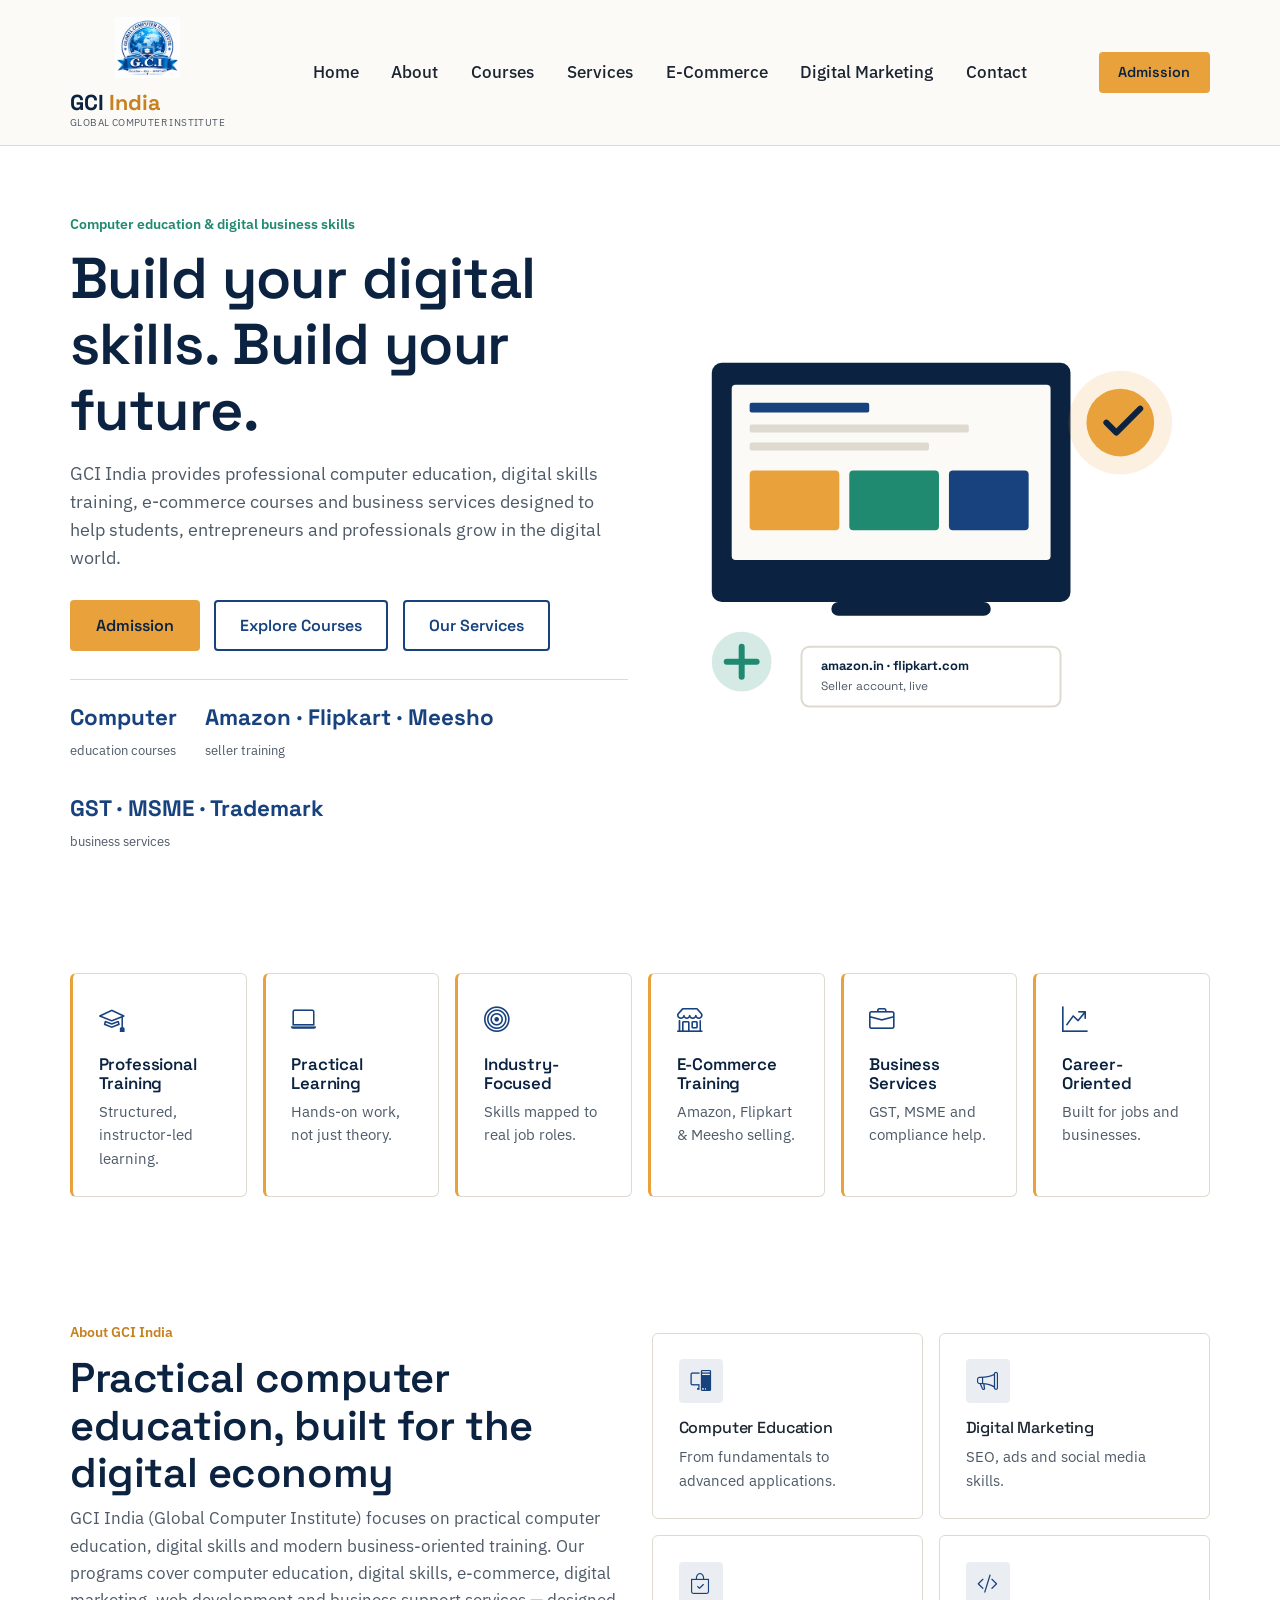
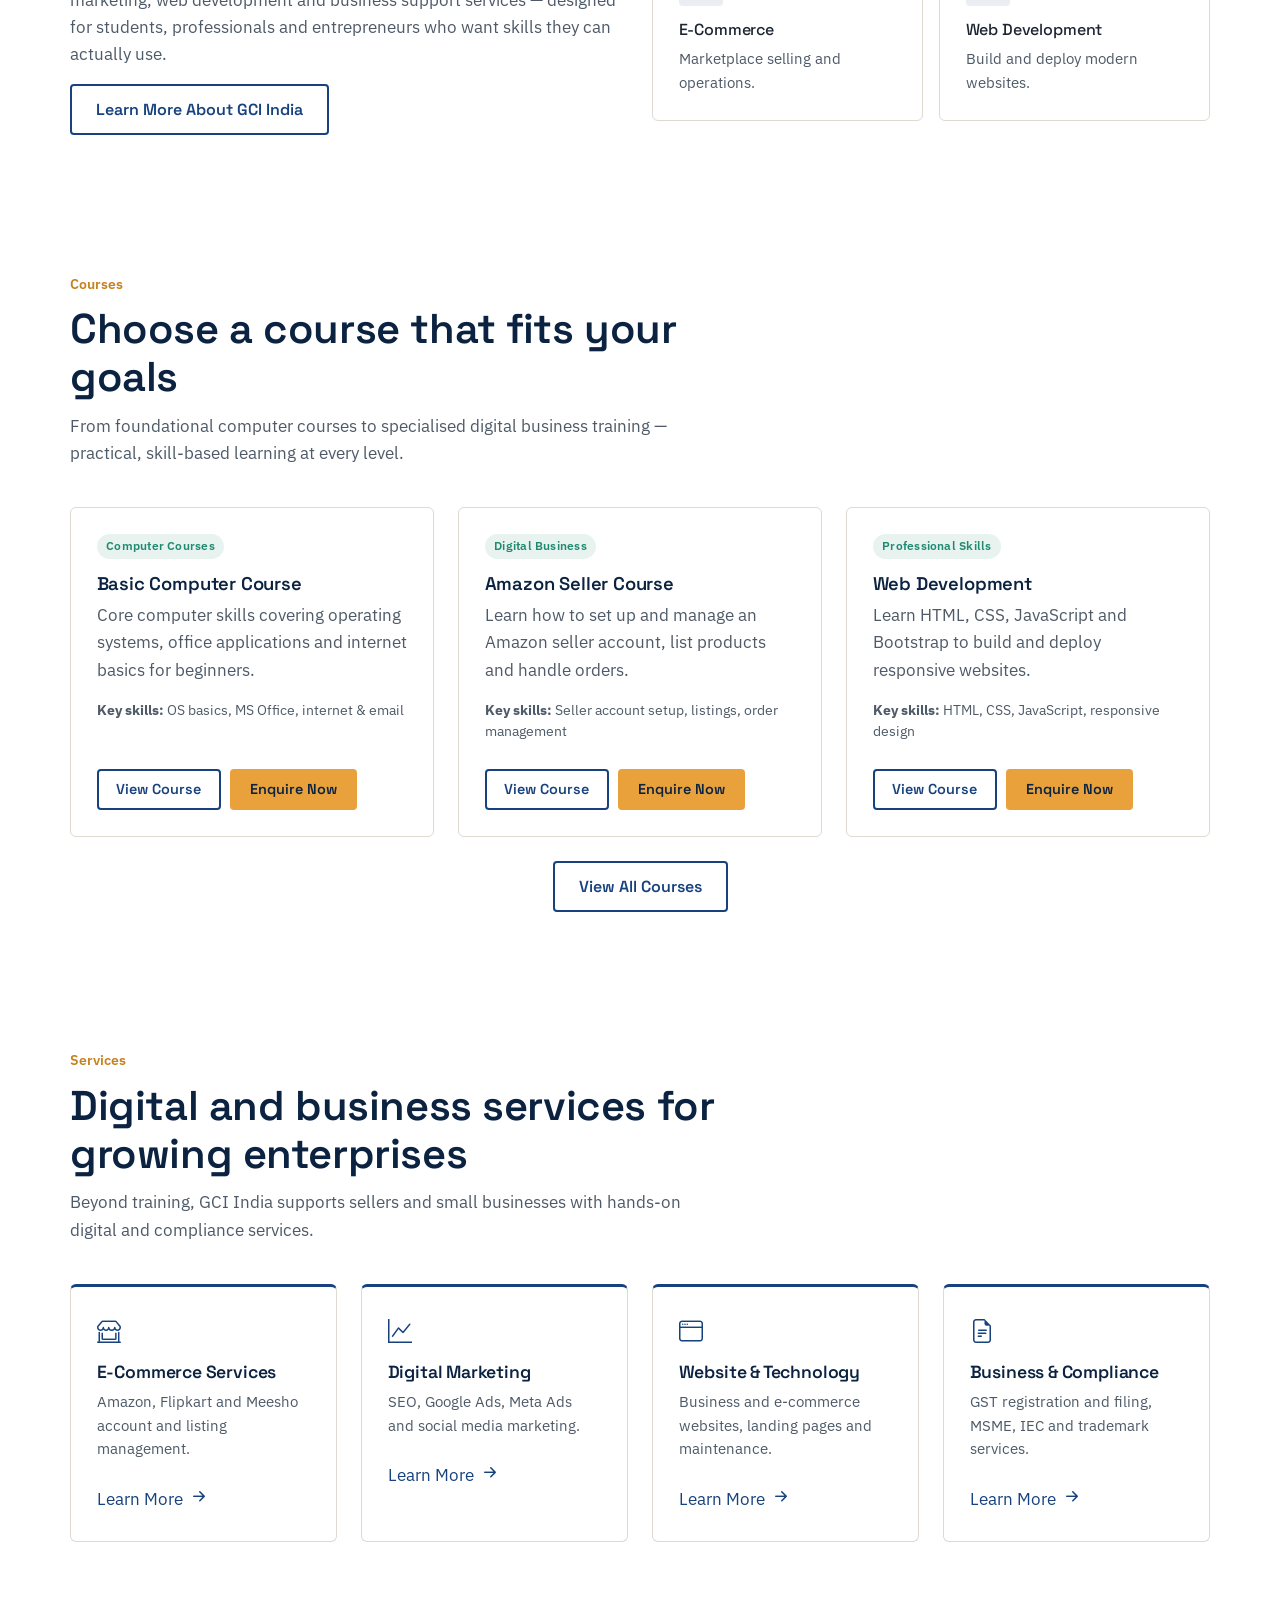
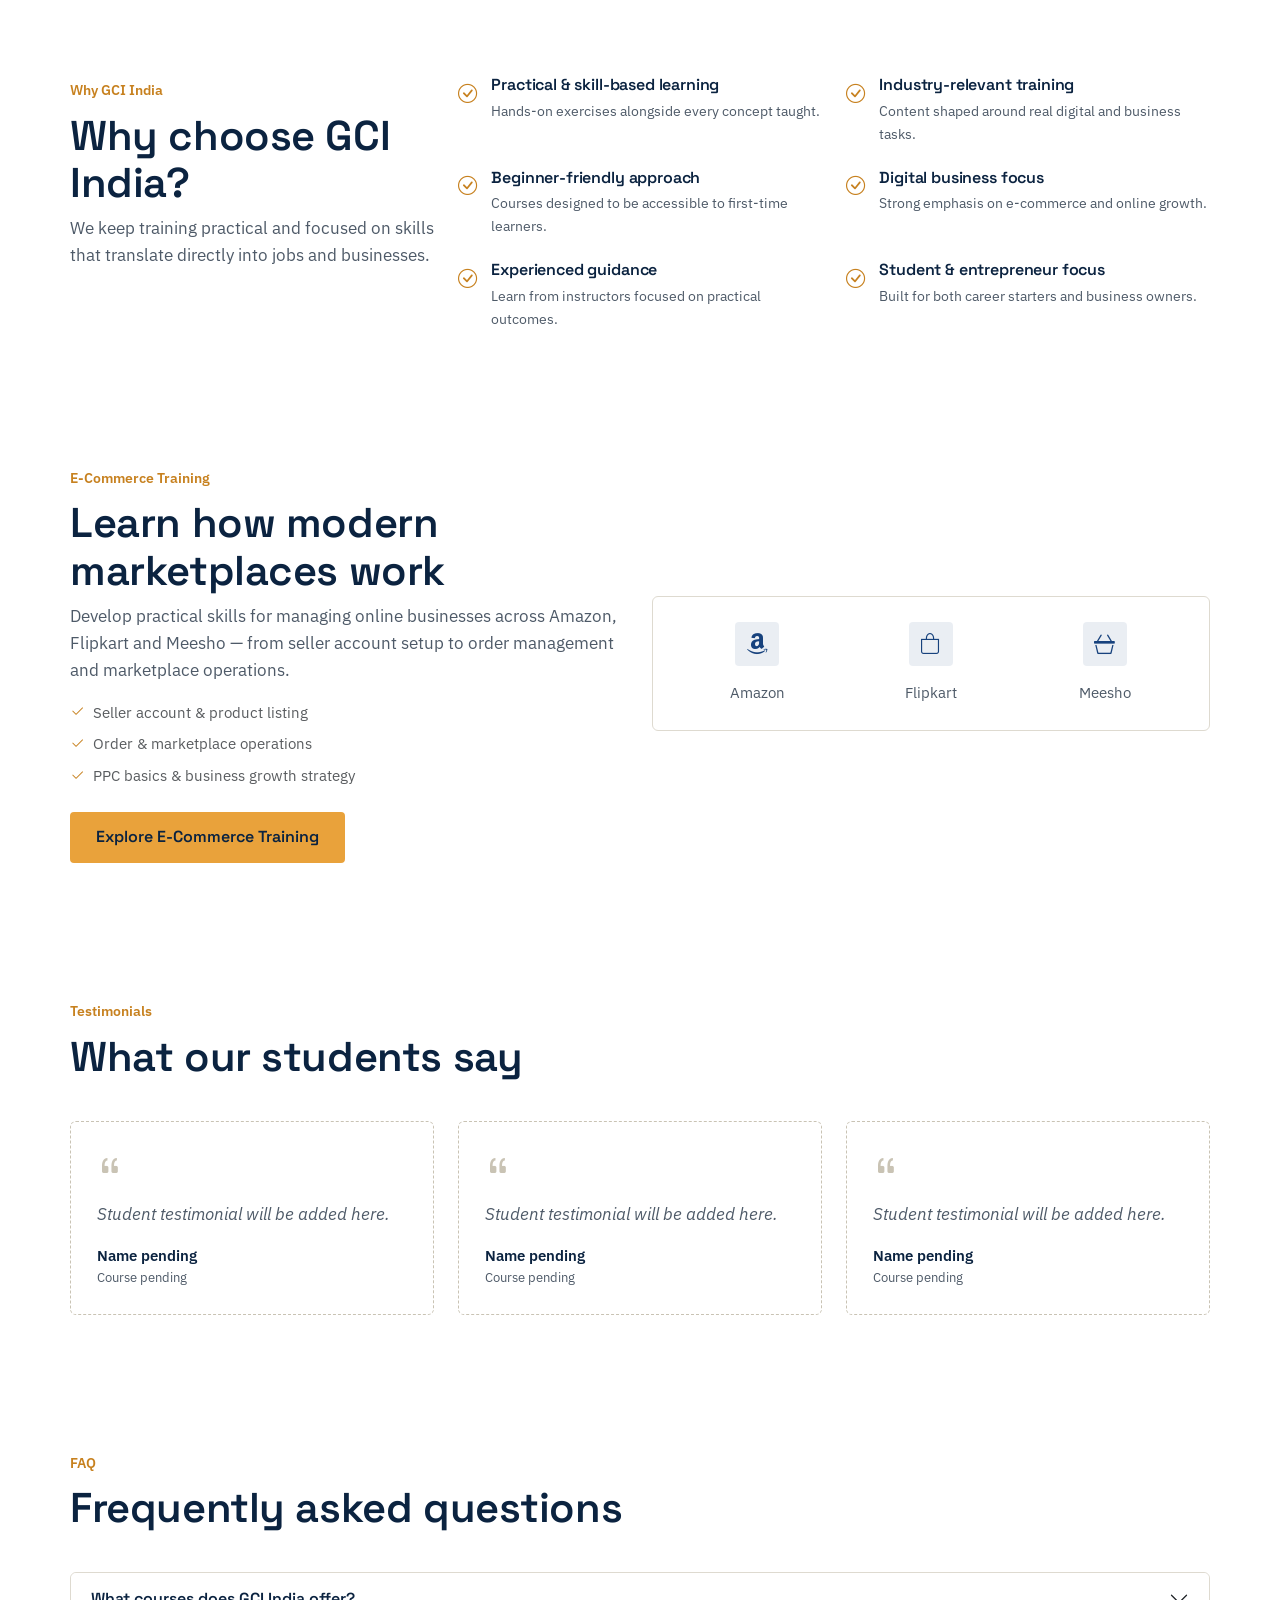
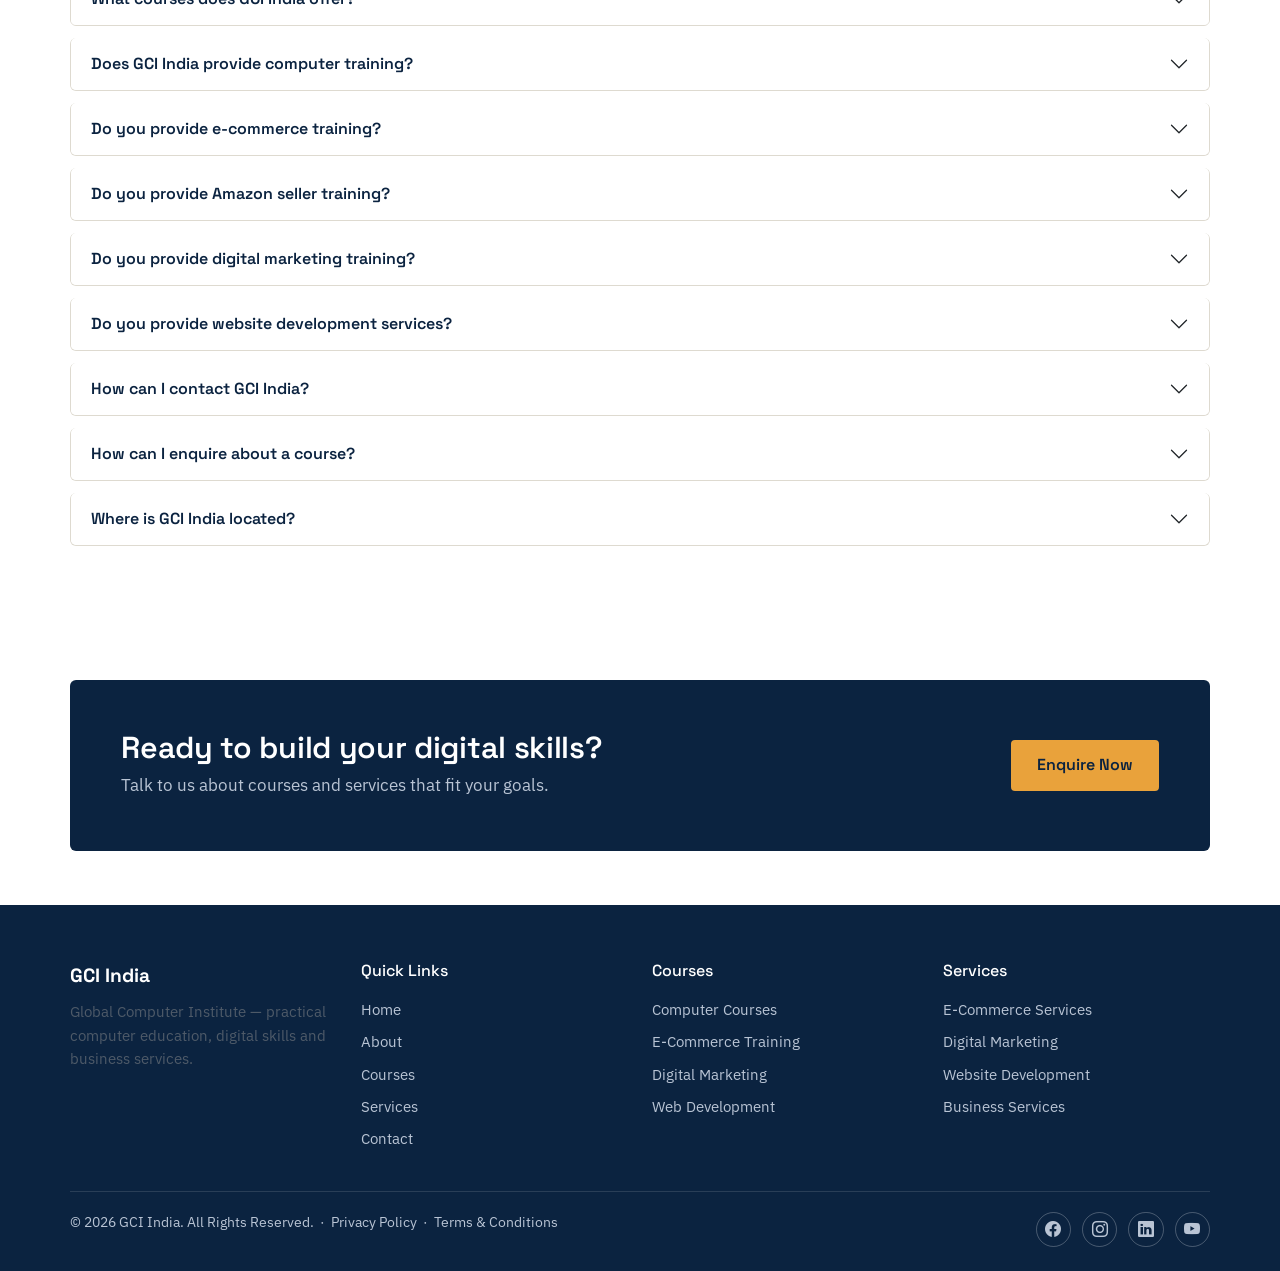
<file: index.html>
<!DOCTYPE html>
<html lang="en">

<head>
    <meta charset="UTF-8">
    <meta name="viewport" content="width=device-width, initial-scale=1.0">
    <title>GCI India | Computer Courses, E-Commerce &amp; Digital Business Services</title>
    <meta name="description" content="GCI India offers computer education, digital skills training, e-commerce courses, digital marketing and business services for students, professionals and entrepreneurs.">
    <meta name="keywords" content="computer institute, computer courses, digital marketing course, amazon seller course, flipkart seller course, meesho seller course, e-commerce training, web development course, GST services, GCI India">
    <link rel="canonical" href="https://gciindia.com/">

    <!-- Open Graph -->
    <meta property="og:type" content="website">
    <meta property="og:site_name" content="GCI India">
    <meta property="og:title" content="GCI India | Computer Courses, E-Commerce &amp; Digital Business Services">
    <meta property="og:description" content="Practical computer education, digital skills training, e-commerce courses and business services for students, professionals and entrepreneurs.">
    <meta property="og:url" content="https://gciindia.com/">
    <meta property="og:image" content="https://gciindia.com/assets/images/general/gci-india-og.jpg">

    <!-- Twitter -->
    <meta name="twitter:card" content="summary_large_image">
    <meta name="twitter:title" content="GCI India | Computer Courses, E-Commerce &amp; Digital Business Services">
    <meta name="twitter:description" content="Practical computer education, digital skills training, e-commerce courses and business services for students, professionals and entrepreneurs.">
    <meta name="twitter:image" content="https://gciindia.com/assets/images/general/gci-india-og.jpg">

    <link rel="icon" type="image/png" href="fevicom.png">

    <!-- Fonts -->
    <link rel="preconnect" href="https://fonts.googleapis.com">
    <link rel="preconnect" href="https://fonts.gstatic.com" crossorigin>
    <link href="https://fonts.googleapis.com/css2?family=Space+Grotesk:wght@500;600;700&family=IBM+Plex+Sans:wght@400;500;600&display=swap" rel="stylesheet">

    <!-- Bootstrap -->
    <link href="https://cdn.jsdelivr.net/npm/bootstrap@5.3.3/dist/css/bootstrap.min.css" rel="stylesheet">
    <link rel="stylesheet" href="https://cdn.jsdelivr.net/npm/bootstrap-icons@1.11.3/font/bootstrap-icons.css">

    <link rel="stylesheet" href="style.css">

    <script type="application/ld+json">
        {
            "@context": "https://schema.org",
            "@type": "Organization",
            "name": "GCI India",
            "alternateName": "Global Computer Institute",
            "url": "https://gciindia.com/",
            "description": "GCI India provides computer education, digital skills training, e-commerce training and digital business services.",
            "sameAs": []
        }
    </script>
    <script type="application/ld+json">
        {
            "@context": "https://schema.org",
            "@type": "WebSite",
            "name": "GCI India",
            "url": "https://gciindia.com/"
        }
    </script>
</head>

<body>

    <!-- ===== Header ===== -->
    <header class="site-header">
        <nav class="navbar navbar-expand-lg container-xl">

            <a class="navbar-brand brand" href="index.html">
                <img src="logo.png" alt="GCI - Global Computer Institute" class="gci-logo">
                <span class="brand-text">
        <span class="brand-name">GCI <span>India</span></span>
                <span class="brand-sub">GLOBAL COMPUTER INSTITUTE</span>
                </span>
            </a>

            <button class="navbar-toggler" type="button" data-bs-toggle="collapse" data-bs-target="#mainNav" aria-controls="mainNav" aria-expanded="false" aria-label="Toggle navigation">
      <i class="bi bi-list" style="font-size:1.5rem;"></i>
    </button>
            <div class="collapse navbar-collapse" id="mainNav">
                <ul class="navbar-nav mx-lg-auto my-3 my-lg-0 gap-lg-1">
                    <li class="nav-item"><a class="nav-link" href="index.html">Home</a></li>
                    <li class="nav-item"><a class="nav-link" href="about.html">About</a></li>
                    <li class="nav-item"><a class="nav-link" href="courses.html">Courses</a></li>
                    <li class="nav-item"><a class="nav-link" href="services.html">Services</a></li>
                    <li class="nav-item"><a class="nav-link" href="ecommerce-training.html">E-Commerce</a></li>
                    <li class="nav-item"><a class="nav-link" href="digital-marketing.html">Digital Marketing</a></li>
                    <li class="nav-item"><a class="nav-link" href="contact.html">Contact</a></li>
                </ul>
                <a href="https://docs.google.com/forms/d/e/1FAIpQLSdYwUHpZ2OV5kwBKcdTE857prVNl5zVw_SGHePV5wVA3DOsiw/viewform?usp=sharing&ouid=113961826681768798189" target="_blank" rel="noopener" class="btn btn-primary btn-sm">Admission</a>
            </div>
        </nav>
    </header>

    <main>

        <!-- ===== Hero ===== -->
        <section class="hero">
            <div class="container-xl">
                <div class="row align-items-center gy-4">
                    <div class="col-lg-6 hero-copy">
                        <span class="kicker">Computer education &amp; digital business skills</span>
                        <h1>Build your digital skills. Build your future.</h1>
                        <p class="hero-lede">GCI India provides professional computer education, digital skills training, e-commerce courses and business services designed to help students, entrepreneurs and professionals grow in the digital world.</p>
                        <div class="hero-ctas">
                            <a href="https://docs.google.com/forms/d/e/1FAIpQLSdYwUHpZ2OV5kwBKcdTE857prVNl5zVw_SGHePV5wVA3DOsiw/viewform?usp=sharing&ouid=113961826681768798189" target="_blank" rel="noopener" class="btn btn-primary">Admission</a>
                            <a href="courses.html" class="btn btn-outline">Explore Courses</a>
                            <a href="services.html" class="btn btn-outline">Our Services</a>
                        </div>
                        <div class="hero-stats">
                            <div>
                                <span class="stat-num">Computer</span>
                                <span class="stat-label">education courses</span>
                            </div>
                            <div>
                                <span class="stat-num">Amazon · Flipkart · Meesho</span>
                                <span class="stat-label">seller training</span>
                            </div>
                            <div>
                                <span class="stat-num">GST · MSME · Trademark</span>
                                <span class="stat-label">business services</span>
                            </div>
                        </div>
                    </div>
                    <div class="col-lg-6">
                        <svg class="hero-visual" viewBox="0 0 560 460" xmlns="http://www.w3.org/2000/svg" role="img" aria-label="Illustration representing computer training and digital growth">
          <rect x="0" y="0" width="560" height="460" fill="none"/>
          <rect x="60" y="60" width="360" height="240" rx="10" fill="#0B2340"/>
          <rect x="80" y="82" width="320" height="176" rx="4" fill="#FBFAF6"/>
          <rect x="98" y="100" width="120" height="10" rx="2" fill="#17427D"/>
          <rect x="98" y="122" width="220" height="8" rx="2" fill="#DEDAD0"/>
          <rect x="98" y="140" width="180" height="8" rx="2" fill="#DEDAD0"/>
          <rect x="98" y="168" width="90" height="60" rx="4" fill="#E9A23B"/>
          <rect x="198" y="168" width="90" height="60" rx="4" fill="#1F8A70"/>
          <rect x="298" y="168" width="80" height="60" rx="4" fill="#17427D"/>
          <rect x="180" y="300" width="160" height="14" rx="7" fill="#0B2340"/>
          <circle cx="470" cy="120" r="52" fill="#E9A23B" opacity="0.15"/>
          <circle cx="470" cy="120" r="34" fill="#E9A23B"/>
          <path d="M456 120 l10 10 l24 -24" stroke="#0B2340" stroke-width="6" fill="none" stroke-linecap="round" stroke-linejoin="round"/>
          <circle cx="90" cy="360" r="30" fill="#1F8A70" opacity="0.18"/>
          <path d="M75 360 h30 M90 345 v30" stroke="#1F8A70" stroke-width="6" stroke-linecap="round"/>
          <rect x="150" y="345" width="260" height="60" rx="8" fill="#FFFFFF" stroke="#DEDAD0" stroke-width="2"/>
          <text x="170" y="368" font-family="Space Grotesk, sans-serif" font-size="13" fill="#0B2340" font-weight="700">amazon.in · flipkart.com</text>
          <text x="170" y="388" font-family="Space Grotesk, sans-serif" font-size="12" fill="#4E5A68">Seller account, live</text>
        </svg>
                    </div>
                </div>
            </div>
        </section>

        <!-- ===== Trust / Highlights ===== -->
        <section class="section-tight section-alt">
            <div class="container-xl">
                <div class="row g-3">
                    <div class="col-6 col-md-4 col-lg-2">
                        <div class="card-plain trust-card h-100">
                            <i class="bi bi-mortarboard"></i>
                            <h3>Professional Training</h3>
                            <p>Structured, instructor-led learning.</p>
                        </div>
                    </div>
                    <div class="col-6 col-md-4 col-lg-2">
                        <div class="card-plain trust-card h-100">
                            <i class="bi bi-laptop"></i>
                            <h3>Practical Learning</h3>
                            <p>Hands-on work, not just theory.</p>
                        </div>
                    </div>
                    <div class="col-6 col-md-4 col-lg-2">
                        <div class="card-plain trust-card h-100">
                            <i class="bi bi-bullseye"></i>
                            <h3>Industry-Focused</h3>
                            <p>Skills mapped to real job roles.</p>
                        </div>
                    </div>
                    <div class="col-6 col-md-4 col-lg-2">
                        <div class="card-plain trust-card h-100">
                            <i class="bi bi-shop"></i>
                            <h3>E-Commerce Training</h3>
                            <p>Amazon, Flipkart &amp; Meesho selling.</p>
                        </div>
                    </div>
                    <div class="col-6 col-md-4 col-lg-2">
                        <div class="card-plain trust-card h-100">
                            <i class="bi bi-briefcase"></i>
                            <h3>Business Services</h3>
                            <p>GST, MSME and compliance help.</p>
                        </div>
                    </div>
                    <div class="col-6 col-md-4 col-lg-2">
                        <div class="card-plain trust-card h-100">
                            <i class="bi bi-graph-up-arrow"></i>
                            <h3>Career-Oriented</h3>
                            <p>Built for jobs and businesses.</p>
                        </div>
                    </div>
                </div>
            </div>
        </section>

        <!-- ===== About summary ===== -->
        <section>
            <div class="container-xl">
                <div class="row align-items-center gy-4">
                    <div class="col-lg-6">
                        <span class="kicker">About GCI India</span>
                        <h2>Practical computer education, built for the digital economy</h2>
                        <p>GCI India (Global Computer Institute) focuses on practical computer education, digital skills and modern business-oriented training. Our programs cover computer education, digital skills, e-commerce, digital marketing, web development
                            and business support services — designed for students, professionals and entrepreneurs who want skills they can actually use.</p>
                        <a href="about.html" class="btn btn-outline">Learn More About GCI India</a>
                    </div>
                    <div class="col-lg-6">
                        <div class="row g-3">
                            <div class="col-sm-6">
                                <div class="card-plain h-100">
                                    <div class="icon-badge"><i class="bi bi-pc-display"></i></div>
                                    <h4 class="h6">Computer Education</h4>
                                    <p class="small mb-0">From fundamentals to advanced applications.</p>
                                </div>
                            </div>
                            <div class="col-sm-6">
                                <div class="card-plain h-100">
                                    <div class="icon-badge"><i class="bi bi-megaphone"></i></div>
                                    <h4 class="h6">Digital Marketing</h4>
                                    <p class="small mb-0">SEO, ads and social media skills.</p>
                                </div>
                            </div>
                            <div class="col-sm-6">
                                <div class="card-plain h-100">
                                    <div class="icon-badge"><i class="bi bi-bag-check"></i></div>
                                    <h4 class="h6">E-Commerce</h4>
                                    <p class="small mb-0">Marketplace selling and operations.</p>
                                </div>
                            </div>
                            <div class="col-sm-6">
                                <div class="card-plain h-100">
                                    <div class="icon-badge"><i class="bi bi-code-slash"></i></div>
                                    <h4 class="h6">Web Development</h4>
                                    <p class="small mb-0">Build and deploy modern websites.</p>
                                </div>
                            </div>
                        </div>
                    </div>
                </div>
            </div>
        </section>

        <!-- ===== Courses summary ===== -->
        <section class="section-alt">
            <div class="container-xl">
                <div class="section-head">
                    <span class="kicker">Courses</span>
                    <h2>Choose a course that fits your goals</h2>
                    <p>From foundational computer courses to specialised digital business training — practical, skill-based learning at every level.</p>
                </div>
                <div class="row g-4">

                    <div class="col-md-6 col-lg-4">
                        <div class="card-plain course-card">
                            <span class="cat-tag">Computer Courses</span>
                            <h3>Basic Computer Course</h3>
                            <p>Core computer skills covering operating systems, office applications and internet basics for beginners.</p>
                            <p class="skills"><strong>Key skills:</strong> OS basics, MS Office, internet &amp; email</p>
                            <div class="card-actions">
                                <a href="courses.html" class="btn btn-outline btn-sm">View Course</a>
                                <a href="contact.html" class="btn btn-primary btn-sm">Enquire Now</a>
                            </div>
                        </div>
                    </div>

                    <div class="col-md-6 col-lg-4">
                        <div class="card-plain course-card">
                            <span class="cat-tag">Digital Business</span>
                            <h3>Amazon Seller Course</h3>
                            <p>Learn how to set up and manage an Amazon seller account, list products and handle orders.</p>
                            <p class="skills"><strong>Key skills:</strong> Seller account setup, listings, order management</p>
                            <div class="card-actions">
                                <a href="ecommerce-training.html" class="btn btn-outline btn-sm">View Course</a>
                                <a href="contact.html" class="btn btn-primary btn-sm">Enquire Now</a>
                            </div>
                        </div>
                    </div>

                    <div class="col-md-6 col-lg-4">
                        <div class="card-plain course-card">
                            <span class="cat-tag">Professional Skills</span>
                            <h3>Web Development</h3>
                            <p>Learn HTML, CSS, JavaScript and Bootstrap to build and deploy responsive websites.</p>
                            <p class="skills"><strong>Key skills:</strong> HTML, CSS, JavaScript, responsive design</p>
                            <div class="card-actions">
                                <a href="web-development.html" class="btn btn-outline btn-sm">View Course</a>
                                <a href="contact.html" class="btn btn-primary btn-sm">Enquire Now</a>
                            </div>
                        </div>
                    </div>

                </div>
                <div class="text-center mt-4">
                    <a href="courses.html" class="btn btn-outline">View All Courses</a>
                </div>
            </div>
        </section>

        <!-- ===== Services summary ===== -->
        <section>
            <div class="container-xl">
                <div class="section-head">
                    <span class="kicker">Services</span>
                    <h2>Digital and business services for growing enterprises</h2>
                    <p>Beyond training, GCI India supports sellers and small businesses with hands-on digital and compliance services.</p>
                </div>
                <div class="row g-4">
                    <div class="col-md-6 col-lg-3">
                        <div class="card-plain service-card h-100">
                            <i class="bi bi-shop-window"></i>
                            <h3>E-Commerce Services</h3>
                            <p>Amazon, Flipkart and Meesho account and listing management.</p>
                            <a href="services.html">Learn More <i class="bi bi-arrow-right-short"></i></a>
                        </div>
                    </div>
                    <div class="col-md-6 col-lg-3">
                        <div class="card-plain service-card h-100">
                            <i class="bi bi-graph-up"></i>
                            <h3>Digital Marketing</h3>
                            <p>SEO, Google Ads, Meta Ads and social media marketing.</p>
                            <a href="digital-marketing.html">Learn More <i class="bi bi-arrow-right-short"></i></a>
                        </div>
                    </div>
                    <div class="col-md-6 col-lg-3">
                        <div class="card-plain service-card h-100">
                            <i class="bi bi-window"></i>
                            <h3>Website &amp; Technology</h3>
                            <p>Business and e-commerce websites, landing pages and maintenance.</p>
                            <a href="web-development.html">Learn More <i class="bi bi-arrow-right-short"></i></a>
                        </div>
                    </div>
                    <div class="col-md-6 col-lg-3">
                        <div class="card-plain service-card h-100">
                            <i class="bi bi-file-earmark-text"></i>
                            <h3>Business &amp; Compliance</h3>
                            <p>GST registration and filing, MSME, IEC and trademark services.</p>
                            <a href="business-services.html">Learn More <i class="bi bi-arrow-right-short"></i></a>
                        </div>
                    </div>
                </div>
            </div>
        </section>

        <!-- ===== Why choose us ===== -->
        <section class="section-alt">
            <div class="container-xl">
                <div class="row gy-4">
                    <div class="col-lg-4">
                        <span class="kicker">Why GCI India</span>
                        <h2>Why choose GCI India?</h2>
                        <p>We keep training practical and focused on skills that translate directly into jobs and businesses.</p>
                    </div>
                    <div class="col-lg-8">
                        <div class="row g-4">
                            <div class="col-sm-6">
                                <div class="why-item">
                                    <i class="bi bi-check-circle"></i>
                                    <div>
                                        <h4>Practical &amp; skill-based learning</h4>
                                        <p>Hands-on exercises alongside every concept taught.</p>
                                    </div>
                                </div>
                            </div>
                            <div class="col-sm-6">
                                <div class="why-item">
                                    <i class="bi bi-check-circle"></i>
                                    <div>
                                        <h4>Industry-relevant training</h4>
                                        <p>Content shaped around real digital and business tasks.</p>
                                    </div>
                                </div>
                            </div>
                            <div class="col-sm-6">
                                <div class="why-item">
                                    <i class="bi bi-check-circle"></i>
                                    <div>
                                        <h4>Beginner-friendly approach</h4>
                                        <p>Courses designed to be accessible to first-time learners.</p>
                                    </div>
                                </div>
                            </div>
                            <div class="col-sm-6">
                                <div class="why-item">
                                    <i class="bi bi-check-circle"></i>
                                    <div>
                                        <h4>Digital business focus</h4>
                                        <p>Strong emphasis on e-commerce and online growth.</p>
                                    </div>
                                </div>
                            </div>
                            <div class="col-sm-6">
                                <div class="why-item">
                                    <i class="bi bi-check-circle"></i>
                                    <div>
                                        <h4>Experienced guidance</h4>
                                        <p>Learn from instructors focused on practical outcomes.</p>
                                    </div>
                                </div>
                            </div>
                            <div class="col-sm-6">
                                <div class="why-item">
                                    <i class="bi bi-check-circle"></i>
                                    <div>
                                        <h4>Student &amp; entrepreneur focus</h4>
                                        <p>Built for both career starters and business owners.</p>
                                    </div>
                                </div>
                            </div>
                        </div>
                    </div>
                </div>
            </div>
        </section>

        <!-- ===== E-Commerce highlight ===== -->
        <section>
            <div class="container-xl">
                <div class="row align-items-center gy-4">
                    <div class="col-lg-6">
                        <span class="kicker">E-Commerce Training</span>
                        <h2>Learn how modern marketplaces work</h2>
                        <p>Develop practical skills for managing online businesses across Amazon, Flipkart and Meesho — from seller account setup to order management and marketplace operations.</p>
                        <ul class="list-unstyled small text-muted mb-4">
                            <li class="mb-2"><i class="bi bi-check2 text-accent me-2"></i>Seller account &amp; product listing</li>
                            <li class="mb-2"><i class="bi bi-check2 text-accent me-2"></i>Order &amp; marketplace operations</li>
                            <li class="mb-2"><i class="bi bi-check2 text-accent me-2"></i>PPC basics &amp; business growth strategy</li>
                        </ul>
                        <a href="ecommerce-training.html" class="btn btn-primary">Explore E-Commerce Training</a>
                    </div>
                    <div class="col-lg-6">
                        <div class="card-plain">
                            <div class="row g-3 text-center">
                                <div class="col-4">
                                    <div class="icon-badge mx-auto"><i class="bi bi-amazon"></i></div>
                                    <p class="small mb-0">Amazon</p>
                                </div>
                                <div class="col-4">
                                    <div class="icon-badge mx-auto"><i class="bi bi-bag"></i></div>
                                    <p class="small mb-0">Flipkart</p>
                                </div>
                                <div class="col-4">
                                    <div class="icon-badge mx-auto"><i class="bi bi-basket3"></i></div>
                                    <p class="small mb-0">Meesho</p>
                                </div>
                            </div>
                        </div>
                    </div>
                </div>
            </div>
        </section>

        <!-- ===== Testimonials ===== -->
        <section class="section-alt">
            <div class="container-xl">
                <div class="section-head">
                    <span class="kicker">Testimonials</span>
                    <h2>What our students say</h2>
                </div>
                <div class="row g-4">
                    <div class="col-md-4">
                        <div class="testimonial-card h-100">
                            <i class="bi bi-quote"></i>
                            <p>Student testimonial will be added here.</p>
                            <div class="testimonial-name">Name pending</div>
                            <div class="testimonial-role">Course pending</div>
                        </div>
                    </div>
                    <div class="col-md-4">
                        <div class="testimonial-card h-100">
                            <i class="bi bi-quote"></i>
                            <p>Student testimonial will be added here.</p>
                            <div class="testimonial-name">Name pending</div>
                            <div class="testimonial-role">Course pending</div>
                        </div>
                    </div>
                    <div class="col-md-4">
                        <div class="testimonial-card h-100">
                            <i class="bi bi-quote"></i>
                            <p>Student testimonial will be added here.</p>
                            <div class="testimonial-name">Name pending</div>
                            <div class="testimonial-role">Course pending</div>
                        </div>
                    </div>
                </div>
            </div>
        </section>

        <!-- ===== FAQ ===== -->
        <section>
            <div class="container-xl">
                <div class="section-head">
                    <span class="kicker">FAQ</span>
                    <h2>Frequently asked questions</h2>
                </div>
                <div class="accordion" id="homeFaq">

                    <div class="accordion-item">
                        <h3 class="accordion-header"><button class="accordion-button collapsed" type="button" data-bs-toggle="collapse" data-bs-target="#faq1">What courses does GCI India offer?</button></h3>
                        <div id="faq1" class="accordion-collapse collapse" data-bs-parent="#homeFaq">
                            <div class="accordion-body">GCI India offers computer courses, digital business courses (Amazon, Flipkart and Meesho seller training), digital marketing and web development, along with professional skills courses. See the <a href="courses.html">full course list</a>                                for details.</div>
                        </div>
                    </div>

                    <div class="accordion-item">
                        <h3 class="accordion-header"><button class="accordion-button collapsed" type="button" data-bs-toggle="collapse" data-bs-target="#faq2">Does GCI India provide computer training?</button></h3>
                        <div id="faq2" class="accordion-collapse collapse" data-bs-parent="#homeFaq">
                            <div class="accordion-body">Yes. We offer computer courses ranging from basic computer literacy to advanced applications and programming. Visit the <a href="courses.html">Courses page</a> to see current options.</div>
                        </div>
                    </div>

                    <div class="accordion-item">
                        <h3 class="accordion-header"><button class="accordion-button collapsed" type="button" data-bs-toggle="collapse" data-bs-target="#faq3">Do you provide e-commerce training?</button></h3>
                        <div id="faq3" class="accordion-collapse collapse" data-bs-parent="#homeFaq">
                            <div class="accordion-body">Yes. Our <a href="ecommerce-training.html">e-commerce training</a> covers Amazon, Flipkart and Meesho seller account management, product listing and marketplace operations.</div>
                        </div>
                    </div>

                    <div class="accordion-item">
                        <h3 class="accordion-header"><button class="accordion-button collapsed" type="button" data-bs-toggle="collapse" data-bs-target="#faq4">Do you provide Amazon seller training?</button></h3>
                        <div id="faq4" class="accordion-collapse collapse" data-bs-parent="#homeFaq">
                            <div class="accordion-body">Yes, Amazon seller training is part of our e-commerce training and services. Details are on the <a href="ecommerce-training.html">E-Commerce Training</a> and <a href="services.html">Services</a> pages.</div>
                        </div>
                    </div>

                    <div class="accordion-item">
                        <h3 class="accordion-header"><button class="accordion-button collapsed" type="button" data-bs-toggle="collapse" data-bs-target="#faq5">Do you provide digital marketing training?</button></h3>
                        <div id="faq5" class="accordion-collapse collapse" data-bs-parent="#homeFaq">
                            <div class="accordion-body">Yes. Our <a href="digital-marketing.html">digital marketing</a> training covers SEO, Google Ads, Meta Ads, social media marketing and content marketing.</div>
                        </div>
                    </div>

                    <div class="accordion-item">
                        <h3 class="accordion-header"><button class="accordion-button collapsed" type="button" data-bs-toggle="collapse" data-bs-target="#faq6">Do you provide website development services?</button></h3>
                        <div id="faq6" class="accordion-collapse collapse" data-bs-parent="#homeFaq">
                            <div class="accordion-body">Yes. We provide business and e-commerce website development along with landing pages and website maintenance. See <a href="web-development.html">Web Development</a> for more.</div>
                        </div>
                    </div>

                    <div class="accordion-item">
                        <h3 class="accordion-header"><button class="accordion-button collapsed" type="button" data-bs-toggle="collapse" data-bs-target="#faq7">How can I contact GCI India?</button></h3>
                        <div id="faq7" class="accordion-collapse collapse" data-bs-parent="#homeFaq">
                            <div class="accordion-body">You can reach us by phone, WhatsApp or email — details are on our <a href="contact.html">Contact page</a>.</div>
                        </div>
                    </div>

                    <div class="accordion-item">
                        <h3 class="accordion-header"><button class="accordion-button collapsed" type="button" data-bs-toggle="collapse" data-bs-target="#faq8">How can I enquire about a course?</button></h3>
                        <div id="faq8" class="accordion-collapse collapse" data-bs-parent="#homeFaq">
                            <div class="accordion-body">Use the "Enquire Now" button on any page, or contact us directly via the details on the <a href="contact.html">Contact page</a>.</div>
                        </div>
                    </div>

                    <div class="accordion-item">
                        <h3 class="accordion-header"><button class="accordion-button collapsed" type="button" data-bs-toggle="collapse" data-bs-target="#faq9">Where is GCI India located?</button></h3>
                        <div id="faq9" class="accordion-collapse collapse" data-bs-parent="#homeFaq">
                            <div class="accordion-body">Our address is listed on the <a href="contact.html">Contact page</a>.</div>
                        </div>
                    </div>

                </div>
            </div>
        </section>

        <!-- ===== CTA band ===== -->
        <section class="section-tight">
            <div class="container-xl">
                <div class="cta-band">
                    <div>
                        <h2>Ready to build your digital skills?</h2>
                        <p>Talk to us about courses and services that fit your goals.</p>
                    </div>
                    <a href="contact.html" class="btn btn-primary">Enquire Now</a>
                </div>
            </div>
        </section>

    </main>

    <!-- ===== Footer ===== -->
    <footer class="site-footer">
        <div class="container-xl">
            <div class="row g-4">
                <div class="col-6 col-lg-3">
                    <div class="footer-brand-name mb-2">GCI India</div>
                    <p class="small mb-0">Global Computer Institute — practical computer education, digital skills and business services.</p>
                </div>
                <div class="col-6 col-lg-3">
                    <h5>Quick Links</h5>
                    <ul class="footer-links">
                        <li><a href="index.html">Home</a></li>
                        <li><a href="about.html">About</a></li>
                        <li><a href="courses.html">Courses</a></li>
                        <li><a href="services.html">Services</a></li>
                        <li><a href="contact.html">Contact</a></li>
                    </ul>
                </div>
                <div class="col-6 col-lg-3">
                    <h5>Courses</h5>
                    <ul class="footer-links">
                        <li><a href="courses.html">Computer Courses</a></li>
                        <li><a href="ecommerce-training.html">E-Commerce Training</a></li>
                        <li><a href="digital-marketing.html">Digital Marketing</a></li>
                        <li><a href="web-development.html">Web Development</a></li>
                    </ul>
                </div>
                <div class="col-6 col-lg-3">
                    <h5>Services</h5>
                    <ul class="footer-links">
                        <li><a href="services.html">E-Commerce Services</a></li>
                        <li><a href="digital-marketing.html">Digital Marketing</a></li>
                        <li><a href="web-development.html">Website Development</a></li>
                        <li><a href="business-services.html">Business Services</a></li>
                    </ul>
                </div>
            </div>
            <div class="footer-bottom">
                <div>&copy; <span data-current-year>2026</span> GCI India. All Rights Reserved. &nbsp;·&nbsp; <a href="privacy-policy.html">Privacy Policy</a> &nbsp;·&nbsp; <a href="terms.html">Terms &amp; Conditions</a></div>
                <div class="social-row">
                    <a href="[SOCIAL MEDIA URL]" aria-label="Facebook"><i class="bi bi-facebook"></i></a>
                    <a href="[SOCIAL MEDIA URL]" aria-label="Instagram"><i class="bi bi-instagram"></i></a>
                    <a href="[SOCIAL MEDIA URL]" aria-label="LinkedIn"><i class="bi bi-linkedin"></i></a>
                    <a href="[SOCIAL MEDIA URL]" aria-label="YouTube"><i class="bi bi-youtube"></i></a>
                </div>
            </div>
        </div>
    </footer>

    <button id="scrollTopBtn" aria-label="Scroll to top"><i class="bi bi-arrow-up"></i></button>

    <script src="https://cdn.jsdelivr.net/npm/bootstrap@5.3.3/dist/js/bootstrap.bundle.min.js"></script>
    <script src="script.js"></script>
</body>

</html>
</file>
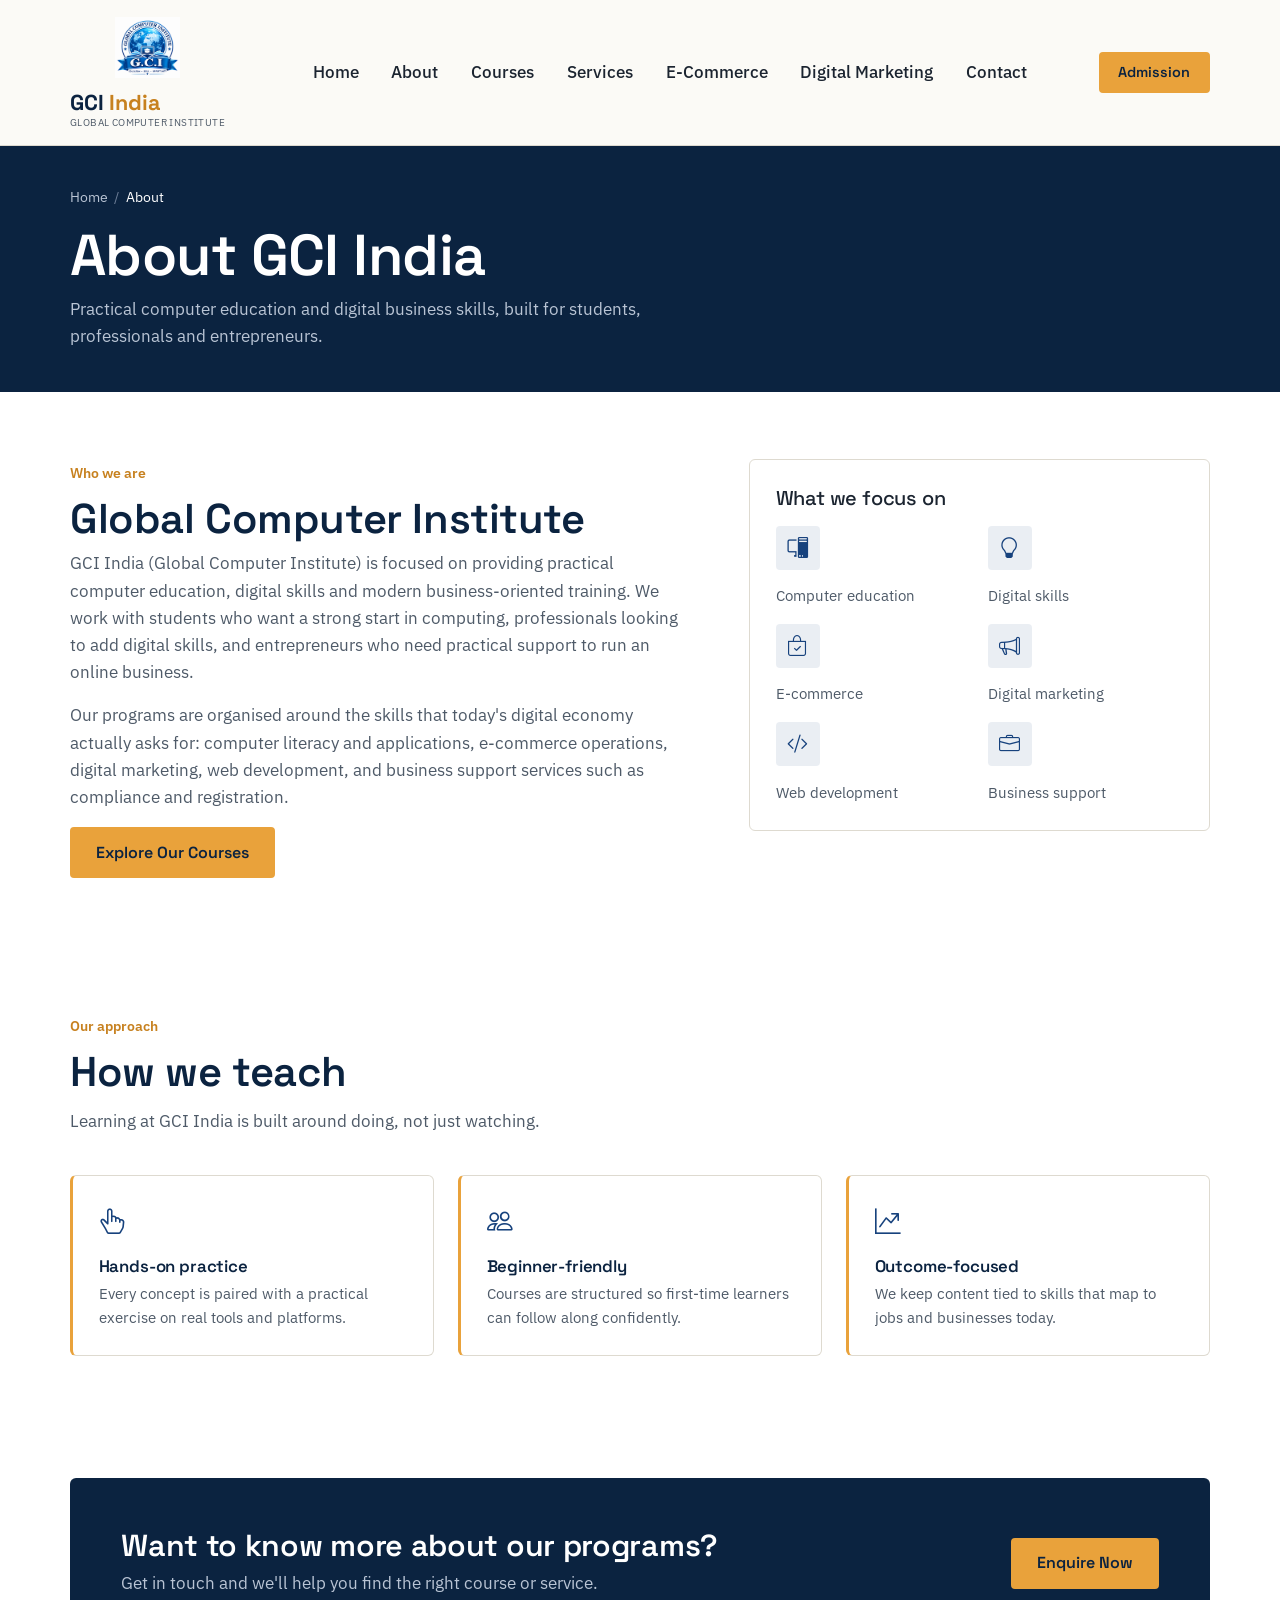
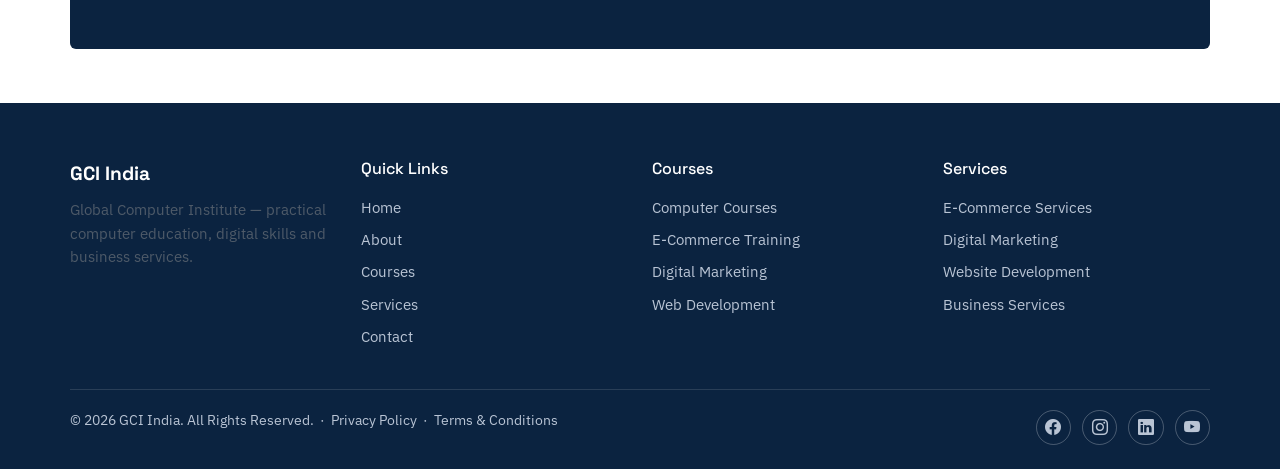
<file: about.html>
<!DOCTYPE html>
<html lang="en">

<head>
    <meta charset="UTF-8">
    <meta name="viewport" content="width=device-width, initial-scale=1.0">
    <title>About GCI India | Global Computer Institute</title>
    <meta name="description" content="Learn about GCI India (Global Computer Institute) — practical computer education, digital skills, e-commerce and business services for students and entrepreneurs.">
    <meta name="keywords" content="about GCI India, global computer institute, computer institute near me">
    <link rel="canonical" href="https://gciindia.com/about.html">

    <meta property="og:type" content="website">
    <meta property="og:site_name" content="GCI India">
    <meta property="og:title" content="About GCI India | Global Computer Institute">
    <meta property="og:description" content="Practical computer education, digital skills, e-commerce and business services for students and entrepreneurs.">
    <meta property="og:url" content="https://gciindia.com/about.html">
    <meta property="og:image" content="https://gciindia.com/assets/images/general/gci-india-og.jpg">

    <meta name="twitter:card" content="summary_large_image">
    <meta name="twitter:title" content="About GCI India | Global Computer Institute">
    <meta name="twitter:description" content="Practical computer education, digital skills, e-commerce and business services for students and entrepreneurs.">
    <meta name="twitter:image" content="https://gciindia.com/assets/images/general/gci-india-og.jpg">

    <link rel="icon" type="image/png" href="assets/images/logo/favicon.png">
    <link rel="preconnect" href="https://fonts.googleapis.com">
    <link rel="preconnect" href="https://fonts.gstatic.com" crossorigin>
    <link href="https://fonts.googleapis.com/css2?family=Space+Grotesk:wght@500;600;700&family=IBM+Plex+Sans:wght@400;500;600&display=swap" rel="stylesheet">
    <link href="https://cdn.jsdelivr.net/npm/bootstrap@5.3.3/dist/css/bootstrap.min.css" rel="stylesheet">
    <link rel="stylesheet" href="https://cdn.jsdelivr.net/npm/bootstrap-icons@1.11.3/font/bootstrap-icons.css">
    <link rel="stylesheet" href="style.css">

    <script type="application/ld+json">
        {
            "@context": "https://schema.org",
            "@type": "BreadcrumbList",
            "itemListElement": [{
                "@type": "ListItem",
                "position": 1,
                "name": "Home",
                "item": "https://gciindia.com/"
            }, {
                "@type": "ListItem",
                "position": 2,
                "name": "About",
                "item": "https://gciindia.com/about.html"
            }]
        }
    </script>
    <link rel="icon" type="image/png" href="fevicom.png">
</head>

<body>

    <header class="site-header">
        <nav class="navbar navbar-expand-lg container-xl">
            <a class="navbar-brand brand" href="index.html">
                <img src="logo.png" alt="GCI - Global Computer Institute" class="gci-logo">
                <span class="brand-text">
        <span class="brand-name">GCI <span>India</span></span>
                <span class="brand-sub">GLOBAL COMPUTER INSTITUTE</span>
                </span>
            </a>

            <button class="navbar-toggler" type="button" data-bs-toggle="collapse" data-bs-target="#mainNav" aria-controls="mainNav" aria-expanded="false" aria-label="Toggle navigation">
      <i class="bi bi-list" style="font-size:1.5rem;"></i>
    </button>
            <div class="collapse navbar-collapse" id="mainNav">
                <ul class="navbar-nav mx-lg-auto my-3 my-lg-0 gap-lg-1">
                    <li class="nav-item"><a class="nav-link" href="index.html">Home</a></li>
                    <li class="nav-item"><a class="nav-link" href="about.html">About</a></li>
                    <li class="nav-item"><a class="nav-link" href="courses.html">Courses</a></li>
                    <li class="nav-item"><a class="nav-link" href="services.html">Services</a></li>
                    <li class="nav-item"><a class="nav-link" href="ecommerce-training.html">E-Commerce</a></li>
                    <li class="nav-item"><a class="nav-link" href="digital-marketing.html">Digital Marketing</a></li>
                    <li class="nav-item"><a class="nav-link" href="contact.html">Contact</a></li>
                </ul>
                <a href="https://docs.google.com/forms/d/e/1FAIpQLSdYwUHpZ2OV5kwBKcdTE857prVNl5zVw_SGHePV5wVA3DOsiw/viewform?usp=sharing&ouid=113961826681768798189" target="_blank" rel="noopener" class="btn btn-primary btn-sm">Admission</a>
            </div>
        </nav>
    </header>

    <main>

        <section class="page-hero">
            <div class="container-xl">
                <div class="breadcrumb"><a href="index.html">Home</a><span class="sep">/</span>About</div>
                <h1>About GCI India</h1>
                <p>Practical computer education and digital business skills, built for students, professionals and entrepreneurs.</p>
            </div>
        </section>

        <section>
            <div class="container-xl">
                <div class="row gy-4 align-items-start">
                    <div class="col-lg-7">
                        <span class="kicker">Who we are</span>
                        <h2>Global Computer Institute</h2>
                        <p>GCI India (Global Computer Institute) is focused on providing practical computer education, digital skills and modern business-oriented training. We work with students who want a strong start in computing, professionals looking
                            to add digital skills, and entrepreneurs who need practical support to run an online business.</p>
                        <p>Our programs are organised around the skills that today's digital economy actually asks for: computer literacy and applications, e-commerce operations, digital marketing, web development, and business support services such as compliance
                            and registration.</p>
                        <a href="courses.html" class="btn btn-primary">Explore Our Courses</a>
                    </div>
                    <div class="col-lg-5">
                        <div class="card-plain">
                            <h3 class="h5 mb-3">What we focus on</h3>
                            <div class="row g-3">
                                <div class="col-6">
                                    <div class="icon-badge"><i class="bi bi-pc-display"></i></div>
                                    <p class="small mb-0">Computer education</p>
                                </div>
                                <div class="col-6">
                                    <div class="icon-badge"><i class="bi bi-lightbulb"></i></div>
                                    <p class="small mb-0">Digital skills</p>
                                </div>
                                <div class="col-6">
                                    <div class="icon-badge"><i class="bi bi-bag-check"></i></div>
                                    <p class="small mb-0">E-commerce</p>
                                </div>
                                <div class="col-6">
                                    <div class="icon-badge"><i class="bi bi-megaphone"></i></div>
                                    <p class="small mb-0">Digital marketing</p>
                                </div>
                                <div class="col-6">
                                    <div class="icon-badge"><i class="bi bi-code-slash"></i></div>
                                    <p class="small mb-0">Web development</p>
                                </div>
                                <div class="col-6">
                                    <div class="icon-badge"><i class="bi bi-briefcase"></i></div>
                                    <p class="small mb-0">Business support</p>
                                </div>
                            </div>
                        </div>
                    </div>
                </div>
            </div>
        </section>

        <section class="section-alt">
            <div class="container-xl">
                <div class="section-head">
                    <span class="kicker">Our approach</span>
                    <h2>How we teach</h2>
                    <p>Learning at GCI India is built around doing, not just watching.</p>
                </div>
                <div class="row g-4">
                    <div class="col-md-4">
                        <div class="card-plain h-100 trust-card">
                            <i class="bi bi-hand-index-thumb"></i>
                            <h3>Hands-on practice</h3>
                            <p>Every concept is paired with a practical exercise on real tools and platforms.</p>
                        </div>
                    </div>
                    <div class="col-md-4">
                        <div class="card-plain h-100 trust-card">
                            <i class="bi bi-people"></i>
                            <h3>Beginner-friendly</h3>
                            <p>Courses are structured so first-time learners can follow along confidently.</p>
                        </div>
                    </div>
                    <div class="col-md-4">
                        <div class="card-plain h-100 trust-card">
                            <i class="bi bi-graph-up-arrow"></i>
                            <h3>Outcome-focused</h3>
                            <p>We keep content tied to skills that map to jobs and businesses today.</p>
                        </div>
                    </div>
                </div>
            </div>
        </section>

        <section class="section-tight">
            <div class="container-xl">
                <div class="cta-band">
                    <div>
                        <h2>Want to know more about our programs?</h2>
                        <p>Get in touch and we'll help you find the right course or service.</p>
                    </div>
                    <a href="contact.html" class="btn btn-primary">Enquire Now</a>
                </div>
            </div>
        </section>

    </main>

    <footer class="site-footer">
        <div class="container-xl">
            <div class="row g-4">
                <div class="col-6 col-lg-3">
                    <div class="footer-brand-name mb-2">GCI India</div>
                    <p class="small mb-0">Global Computer Institute — practical computer education, digital skills and business services.</p>
                </div>
                <div class="col-6 col-lg-3">
                    <h5>Quick Links</h5>
                    <ul class="footer-links">
                        <li><a href="index.html">Home</a></li>
                        <li><a href="about.html">About</a></li>
                        <li><a href="courses.html">Courses</a></li>
                        <li><a href="services.html">Services</a></li>
                        <li><a href="contact.html">Contact</a></li>
                    </ul>
                </div>
                <div class="col-6 col-lg-3">
                    <h5>Courses</h5>
                    <ul class="footer-links">
                        <li><a href="courses.html">Computer Courses</a></li>
                        <li><a href="ecommerce-training.html">E-Commerce Training</a></li>
                        <li><a href="digital-marketing.html">Digital Marketing</a></li>
                        <li><a href="web-development.html">Web Development</a></li>
                    </ul>
                </div>
                <div class="col-6 col-lg-3">
                    <h5>Services</h5>
                    <ul class="footer-links">
                        <li><a href="services.html">E-Commerce Services</a></li>
                        <li><a href="digital-marketing.html">Digital Marketing</a></li>
                        <li><a href="web-development.html">Website Development</a></li>
                        <li><a href="business-services.html">Business Services</a></li>
                    </ul>
                </div>
            </div>
            <div class="footer-bottom">
                <div>&copy; <span data-current-year>2026</span> GCI India. All Rights Reserved. &nbsp;·&nbsp; <a href="privacy-policy.html">Privacy Policy</a> &nbsp;·&nbsp; <a href="terms.html">Terms &amp; Conditions</a></div>
                <div class="social-row">
                    <a href="[SOCIAL MEDIA URL]" aria-label="Facebook"><i class="bi bi-facebook"></i></a>
                    <a href="[SOCIAL MEDIA URL]" aria-label="Instagram"><i class="bi bi-instagram"></i></a>
                    <a href="[SOCIAL MEDIA URL]" aria-label="LinkedIn"><i class="bi bi-linkedin"></i></a>
                    <a href="[SOCIAL MEDIA URL]" aria-label="YouTube"><i class="bi bi-youtube"></i></a>
                </div>
            </div>
        </div>
    </footer>

    <button id="scrollTopBtn" aria-label="Scroll to top"><i class="bi bi-arrow-up"></i></button>
    <script src="https://cdn.jsdelivr.net/npm/bootstrap@5.3.3/dist/js/bootstrap.bundle.min.js"></script>
    <script src="script.js"></script>
</body>

</html>
</file>
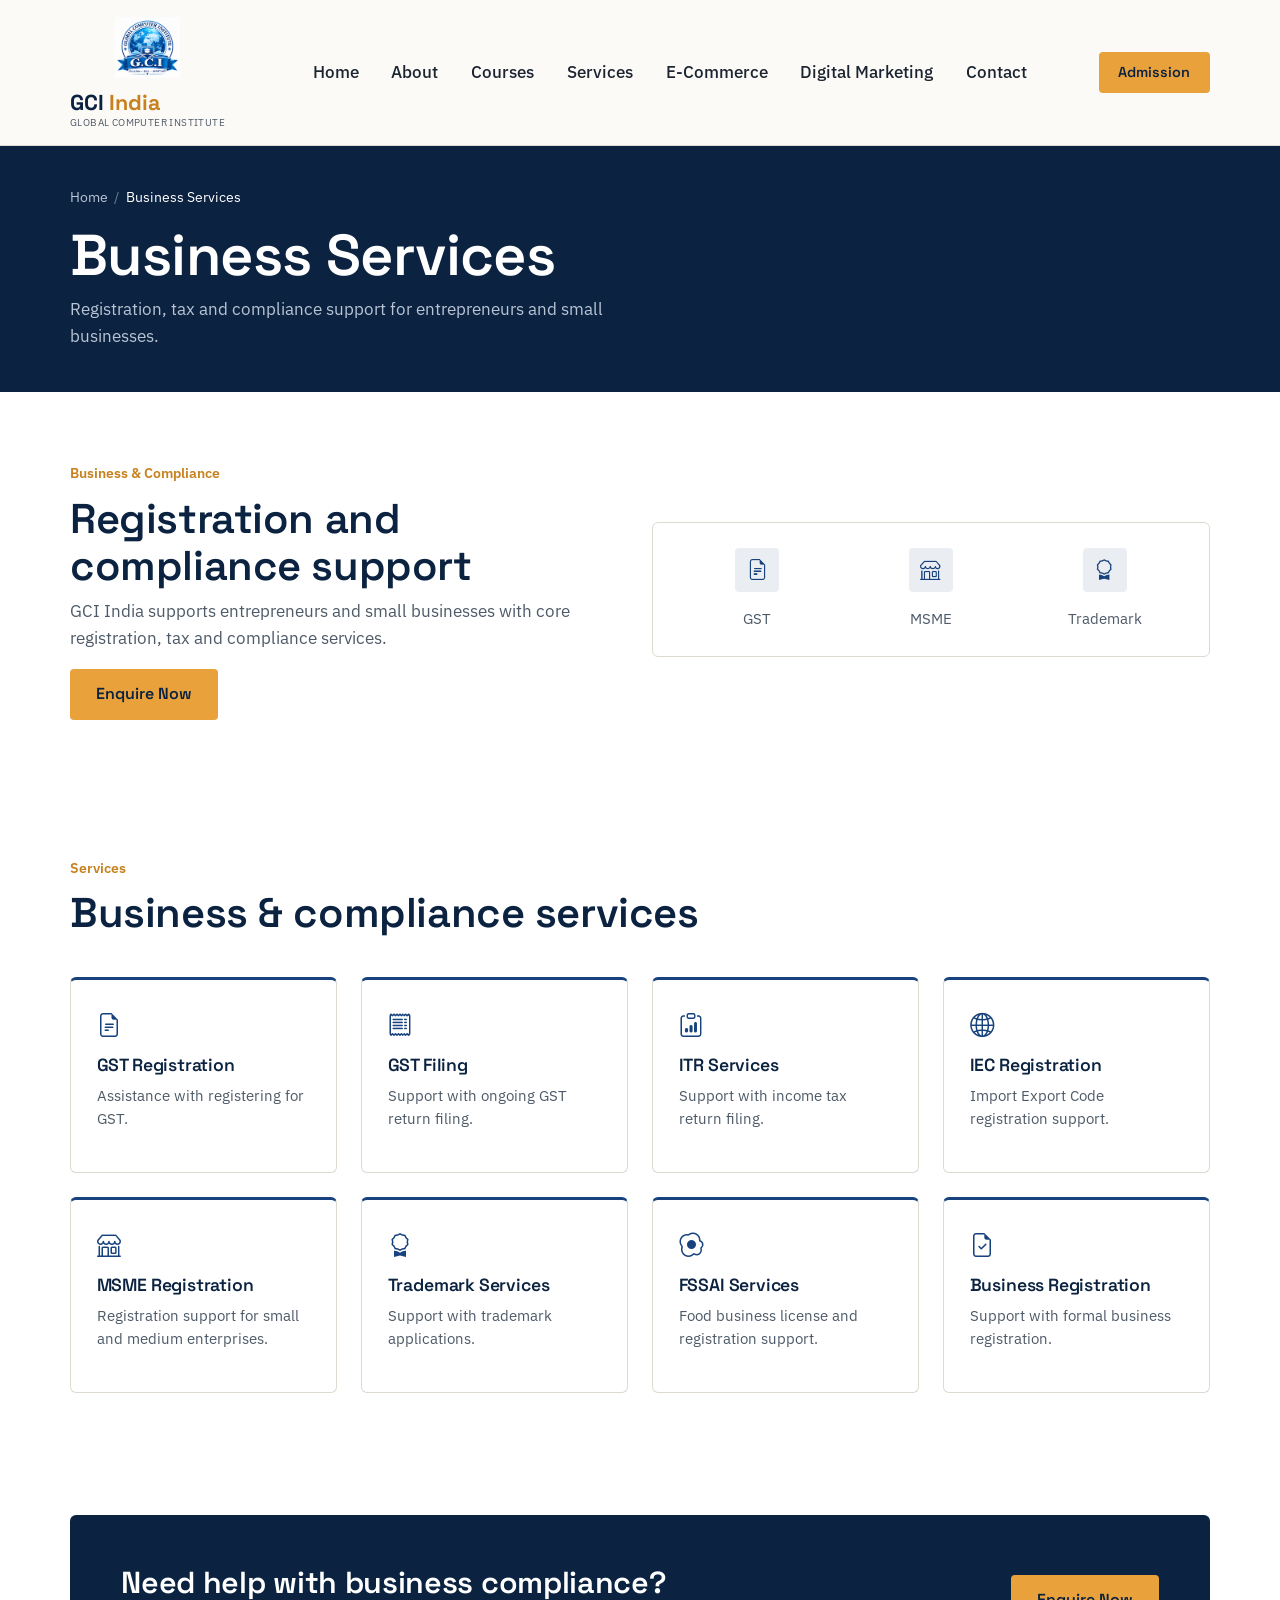
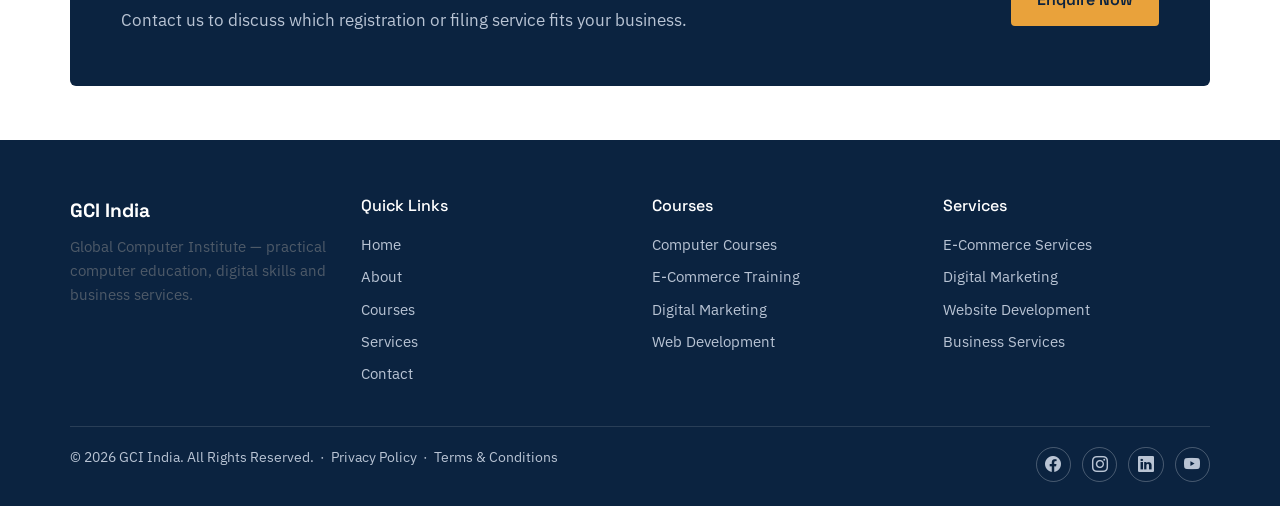
<file: business-services.html>
<!DOCTYPE html>
<html lang="en">

<head>
    <meta charset="UTF-8">
    <meta name="viewport" content="width=device-width, initial-scale=1.0">
    <title>Business &amp; Compliance Services | GST, MSME, Trademark | GCI India</title>
    <meta name="description" content="GCI India provides business services including GST registration and filing, ITR, IEC and MSME registration, trademark and FSSAI services.">
    <meta name="keywords" content="GST registration, GST filing, MSME registration, trademark registration, FSSAI registration, business registration services">
    <link rel="canonical" href="https://gciindia.com/business-services.html">

    <meta property="og:type" content="website">
    <meta property="og:site_name" content="GCI India">
    <meta property="og:title" content="Business &amp; Compliance Services | GST, MSME, Trademark | GCI India">
    <meta property="og:description" content="GCI India provides business services including GST registration and filing, ITR, IEC and MSME registration, trademark and FSSAI services.">
    <meta property="og:url" content="https://gciindia.com/business-services.html">
    <meta property="og:image" content="https://gciindia.com/assets/images/general/gci-india-og.jpg">

    <meta name="twitter:card" content="summary_large_image">
    <meta name="twitter:title" content="Business &amp; Compliance Services | GST, MSME, Trademark | GCI India">
    <meta name="twitter:description" content="GCI India provides business services including GST registration and filing, ITR, IEC and MSME registration, trademark and FSSAI services.">
    <meta name="twitter:image" content="https://gciindia.com/assets/images/general/gci-india-og.jpg">

    <link rel="icon" type="image/png" href="assets/images/logo/favicon.png">
    <link rel="preconnect" href="https://fonts.googleapis.com">
    <link rel="preconnect" href="https://fonts.gstatic.com" crossorigin>
    <link href="https://fonts.googleapis.com/css2?family=Space+Grotesk:wght@500;600;700&family=IBM+Plex+Sans:wght@400;500;600&display=swap" rel="stylesheet">
    <link href="https://cdn.jsdelivr.net/npm/bootstrap@5.3.3/dist/css/bootstrap.min.css" rel="stylesheet">
    <link rel="stylesheet" href="https://cdn.jsdelivr.net/npm/bootstrap-icons@1.11.3/font/bootstrap-icons.css">
    <link rel="stylesheet" href="style.css">
    <script type="application/ld+json">
        {
            "@context": "https://schema.org",
            "@type": "BreadcrumbList",
            "itemListElement": [{
                "@type": "ListItem",
                "position": 1,
                "name": "Home",
                "item": "https://gciindia.com/"
            }, {
                "@type": "ListItem",
                "position": 2,
                "name": "Business Services",
                "item": "https://gciindia.com/business-services.html"
            }]
        }
    </script>
    <link rel="icon" type="image/png" href="fevicom.png">
</head>

<body>
    <header class="site-header">
        <nav class="navbar navbar-expand-lg container-xl">
            <a class="navbar-brand brand" href="index.html">
                <img src="logo.png" alt="GCI - Global Computer Institute" class="gci-logo">
                <span class="brand-text">
        <span class="brand-name">GCI <span>India</span></span>
                <span class="brand-sub">GLOBAL COMPUTER INSTITUTE</span>
                </span>
            </a>

            <button class="navbar-toggler" type="button" data-bs-toggle="collapse" data-bs-target="#mainNav" aria-controls="mainNav" aria-expanded="false" aria-label="Toggle navigation">
      <i class="bi bi-list" style="font-size:1.5rem;"></i>
    </button>
            <div class="collapse navbar-collapse" id="mainNav">
                <ul class="navbar-nav mx-lg-auto my-3 my-lg-0 gap-lg-1">
                    <li class="nav-item"><a class="nav-link" href="index.html">Home</a></li>
                    <li class="nav-item"><a class="nav-link" href="about.html">About</a></li>
                    <li class="nav-item"><a class="nav-link" href="courses.html">Courses</a></li>
                    <li class="nav-item"><a class="nav-link" href="services.html">Services</a></li>
                    <li class="nav-item"><a class="nav-link" href="ecommerce-training.html">E-Commerce</a></li>
                    <li class="nav-item"><a class="nav-link" href="digital-marketing.html">Digital Marketing</a></li>
                    <li class="nav-item"><a class="nav-link" href="contact.html">Contact</a></li>
                </ul>
                <a href="https://docs.google.com/forms/d/e/1FAIpQLSdYwUHpZ2OV5kwBKcdTE857prVNl5zVw_SGHePV5wVA3DOsiw/viewform?usp=sharing&ouid=113961826681768798189" target="_blank" rel="noopener" class="btn btn-primary btn-sm">Admission</a>
            </div>
        </nav>
    </header>

    <main>
        <section class="page-hero">
            <div class="container-xl">
                <div class="breadcrumb"><a href="index.html">Home</a><span class="sep">/</span>Business Services</div>
                <h1>Business Services</h1>
                <p>Registration, tax and compliance support for entrepreneurs and small businesses.</p>
            </div>
        </section>

        <section>
            <div class="container-xl">
                <div class="row align-items-center gy-4">
                    <div class="col-lg-6">
                        <span class="kicker">Business &amp; Compliance</span>
                        <h2>Registration and compliance support</h2>
                        <p>GCI India supports entrepreneurs and small businesses with core registration, tax and compliance services.</p>
                        <a href="contact.html" class="btn btn-primary">Enquire Now</a>
                    </div>
                    <div class="col-lg-6">
                        <div class="card-plain">
                            <div class="row g-3 text-center">
                                <div class="col-4">
                                    <div class="icon-badge mx-auto"><i class="bi bi-file-earmark-text"></i></div>
                                    <p class="small mb-0">GST</p>
                                </div>
                                <div class="col-4">
                                    <div class="icon-badge mx-auto"><i class="bi bi-shop"></i></div>
                                    <p class="small mb-0">MSME</p>
                                </div>
                                <div class="col-4">
                                    <div class="icon-badge mx-auto"><i class="bi bi-award"></i></div>
                                    <p class="small mb-0">Trademark</p>
                                </div>
                            </div>
                        </div>
                    </div>
                </div>
            </div>
        </section>

        <section class="section-alt">
            <div class="container-xl">
                <div class="section-head">
                    <span class="kicker">Services</span>
                    <h2>Business &amp; compliance services</h2>
                </div>
                <div class="row g-4">
                    <div class="col-sm-6 col-lg-3">
                        <div class="card-plain service-card h-100"><i class="bi bi-file-earmark-text"></i>
                            <h3>GST Registration</h3>
                            <p>Assistance with registering for GST.</p>
                        </div>
                    </div>
                    <div class="col-sm-6 col-lg-3">
                        <div class="card-plain service-card h-100"><i class="bi bi-receipt"></i>
                            <h3>GST Filing</h3>
                            <p>Support with ongoing GST return filing.</p>
                        </div>
                    </div>
                    <div class="col-sm-6 col-lg-3">
                        <div class="card-plain service-card h-100"><i class="bi bi-clipboard-data"></i>
                            <h3>ITR Services</h3>
                            <p>Support with income tax return filing.</p>
                        </div>
                    </div>
                    <div class="col-sm-6 col-lg-3">
                        <div class="card-plain service-card h-100"><i class="bi bi-globe2"></i>
                            <h3>IEC Registration</h3>
                            <p>Import Export Code registration support.</p>
                        </div>
                    </div>
                    <div class="col-sm-6 col-lg-3">
                        <div class="card-plain service-card h-100"><i class="bi bi-shop"></i>
                            <h3>MSME Registration</h3>
                            <p>Registration support for small and medium enterprises.</p>
                        </div>
                    </div>
                    <div class="col-sm-6 col-lg-3">
                        <div class="card-plain service-card h-100"><i class="bi bi-award"></i>
                            <h3>Trademark Services</h3>
                            <p>Support with trademark applications.</p>
                        </div>
                    </div>
                    <div class="col-sm-6 col-lg-3">
                        <div class="card-plain service-card h-100"><i class="bi bi-egg-fried"></i>
                            <h3>FSSAI Services</h3>
                            <p>Food business license and registration support.</p>
                        </div>
                    </div>
                    <div class="col-sm-6 col-lg-3">
                        <div class="card-plain service-card h-100"><i class="bi bi-file-earmark-check"></i>
                            <h3>Business Registration</h3>
                            <p>Support with formal business registration.</p>
                        </div>
                    </div>
                </div>
            </div>
        </section>

        <section class="section-tight">
            <div class="container-xl">
                <div class="cta-band">
                    <div>
                        <h2>Need help with business compliance?</h2>
                        <p>Contact us to discuss which registration or filing service fits your business.</p>
                    </div>
                    <a href="contact.html" class="btn btn-primary">Enquire Now</a>
                </div>
            </div>
        </section>

    </main>

    <footer class="site-footer">
        <div class="container-xl">
            <div class="row g-4">
                <div class="col-6 col-lg-3">
                    <div class="footer-brand-name mb-2">GCI India</div>
                    <p class="small mb-0">Global Computer Institute — practical computer education, digital skills and business services.</p>
                </div>
                <div class="col-6 col-lg-3">
                    <h5>Quick Links</h5>
                    <ul class="footer-links">
                        <li><a href="index.html">Home</a></li>
                        <li><a href="about.html">About</a></li>
                        <li><a href="courses.html">Courses</a></li>
                        <li><a href="services.html">Services</a></li>
                        <li><a href="contact.html">Contact</a></li>
                    </ul>
                </div>
                <div class="col-6 col-lg-3">
                    <h5>Courses</h5>
                    <ul class="footer-links">
                        <li><a href="courses.html">Computer Courses</a></li>
                        <li><a href="ecommerce-training.html">E-Commerce Training</a></li>
                        <li><a href="digital-marketing.html">Digital Marketing</a></li>
                        <li><a href="web-development.html">Web Development</a></li>
                    </ul>
                </div>
                <div class="col-6 col-lg-3">
                    <h5>Services</h5>
                    <ul class="footer-links">
                        <li><a href="services.html">E-Commerce Services</a></li>
                        <li><a href="digital-marketing.html">Digital Marketing</a></li>
                        <li><a href="web-development.html">Website Development</a></li>
                        <li><a href="business-services.html">Business Services</a></li>
                    </ul>
                </div>
            </div>
            <div class="footer-bottom">
                <div>&copy; <span data-current-year>2026</span> GCI India. All Rights Reserved. &nbsp;·&nbsp; <a href="privacy-policy.html">Privacy Policy</a> &nbsp;·&nbsp; <a href="terms.html">Terms &amp; Conditions</a></div>
                <div class="social-row">
                    <a href="[SOCIAL MEDIA URL]" aria-label="Facebook"><i class="bi bi-facebook"></i></a>
                    <a href="[SOCIAL MEDIA URL]" aria-label="Instagram"><i class="bi bi-instagram"></i></a>
                    <a href="[SOCIAL MEDIA URL]" aria-label="LinkedIn"><i class="bi bi-linkedin"></i></a>
                    <a href="[SOCIAL MEDIA URL]" aria-label="YouTube"><i class="bi bi-youtube"></i></a>
                </div>
            </div>
        </div>
    </footer>

    <button id="scrollTopBtn" aria-label="Scroll to top"><i class="bi bi-arrow-up"></i></button>
    <script src="https://cdn.jsdelivr.net/npm/bootstrap@5.3.3/dist/js/bootstrap.bundle.min.js"></script>
    <script src="script.js"></script>
</body>

</html>
</file>
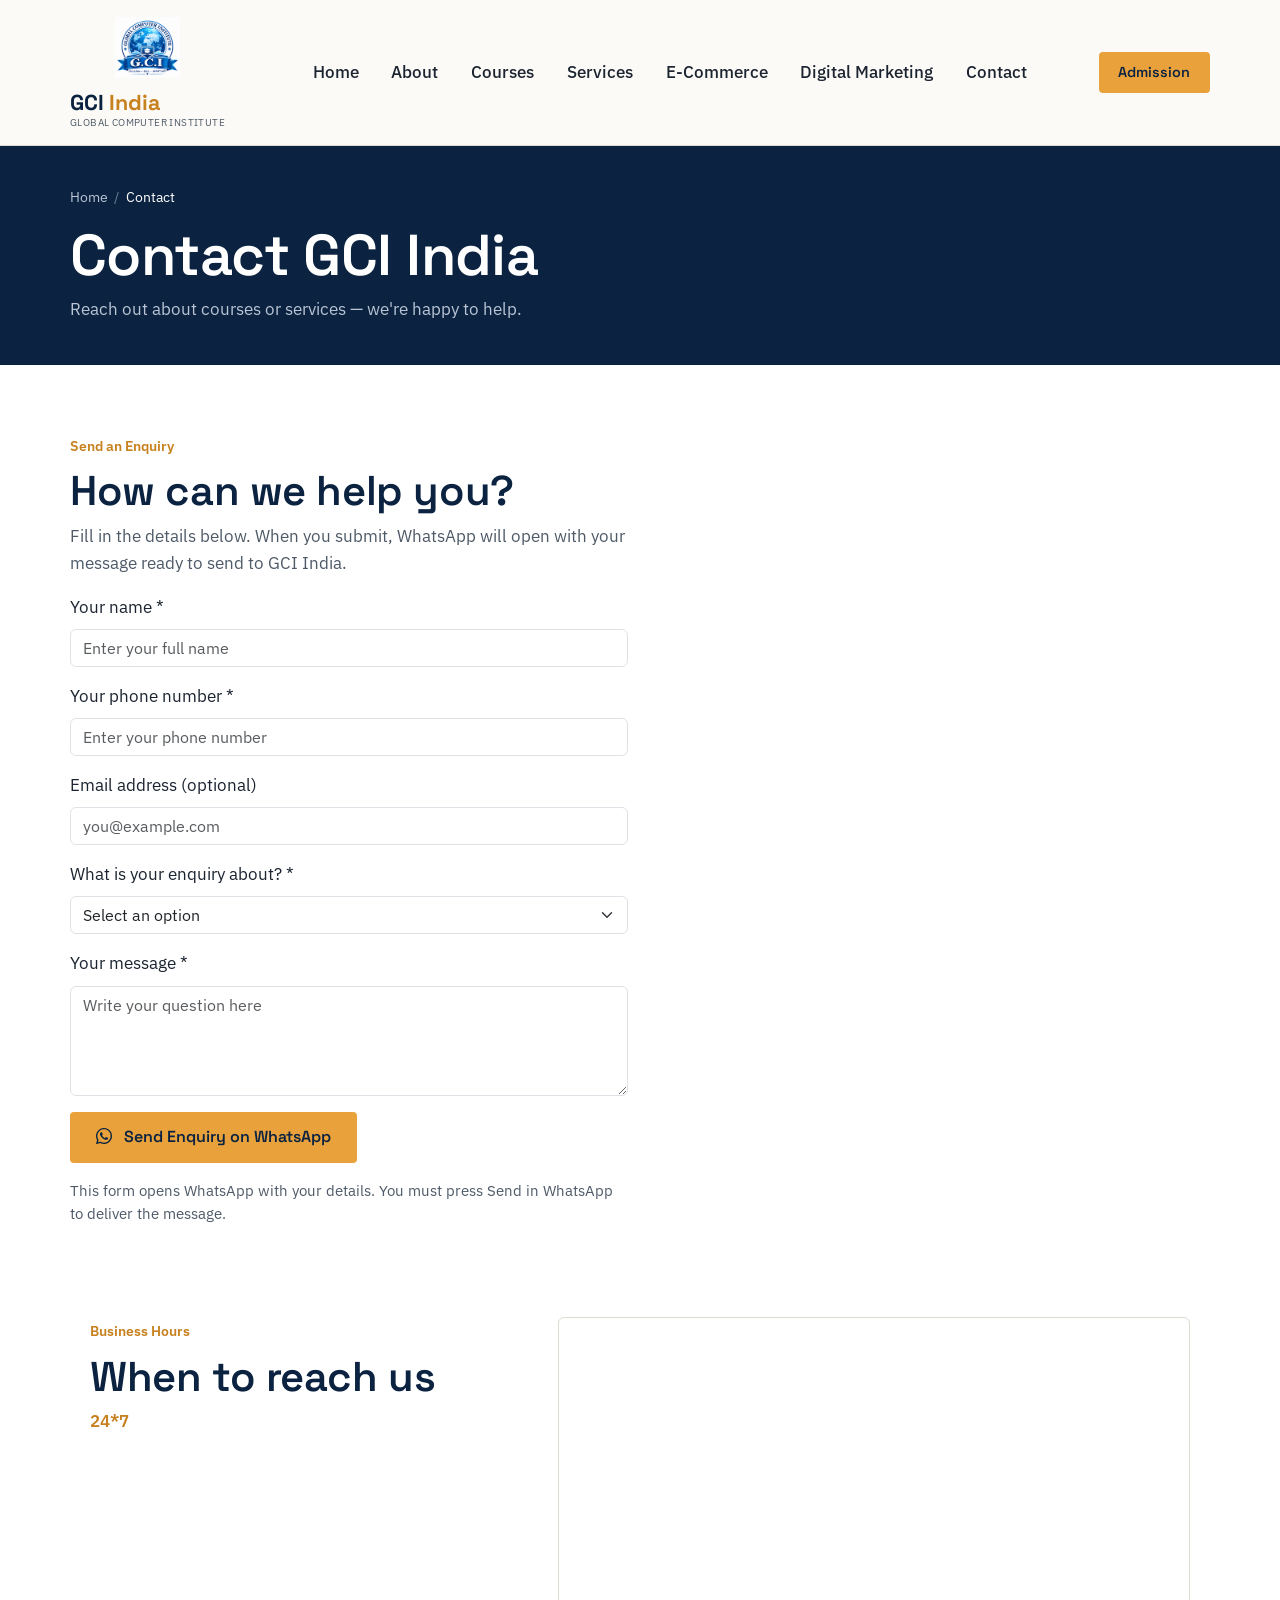
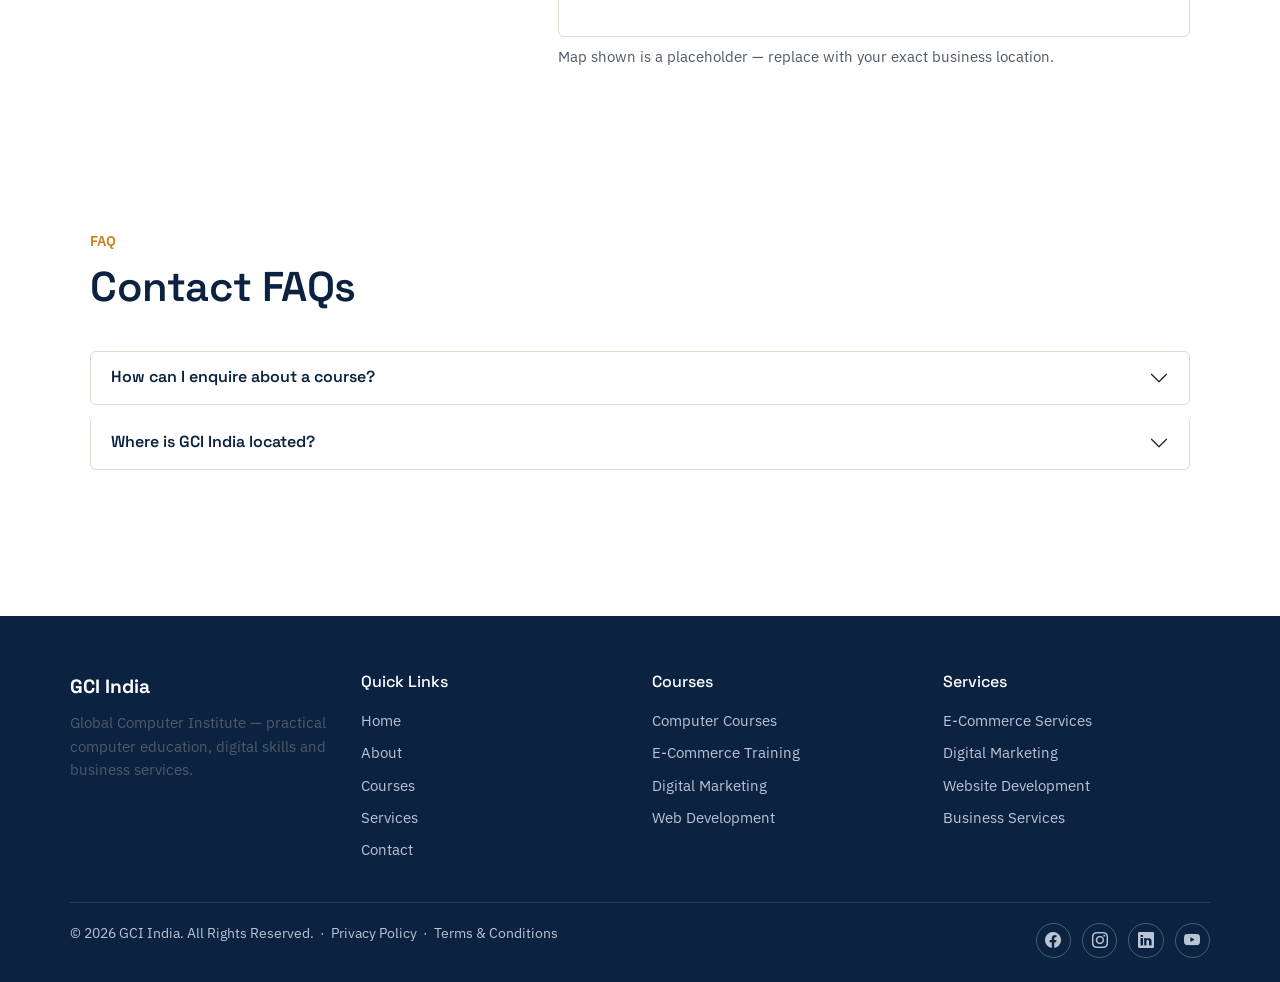
<file: contact.html>
<!DOCTYPE html>
<html lang="en">

<head>
    <meta charset="UTF-8">
    <meta name="viewport" content="width=device-width, initial-scale=1.0">
    <title>Contact GCI India | Computer Institute &amp; Digital Services</title>
    <meta name="description" content="Contact GCI India for computer courses, digital marketing, e-commerce training and business services. Call, WhatsApp or email us.">
    <meta name="keywords" content="contact GCI India, computer institute near me, GCI India phone number">
    <link rel="canonical" href="https://gciindia.com/contact.html">

    <meta property="og:type" content="website">
    <meta property="og:site_name" content="GCI India">
    <meta property="og:title" content="Contact GCI India | Computer Institute &amp; Digital Services">
    <meta property="og:description" content="Contact GCI India for computer courses, digital marketing, e-commerce training and business services. Call, WhatsApp or email us.">
    <meta property="og:url" content="https://gciindia.com/contact.html">
    <meta property="og:image" content="https://gciindia.com/assets/images/general/gci-india-og.jpg">

    <meta name="twitter:card" content="summary_large_image">
    <meta name="twitter:title" content="Contact GCI India | Computer Institute &amp; Digital Services">
    <meta name="twitter:description" content="Contact GCI India for computer courses, digital marketing, e-commerce training and business services. Call, WhatsApp or email us.">
    <meta name="twitter:image" content="https://gciindia.com/assets/images/general/gci-india-og.jpg">

    <link rel="icon" type="image/png" href="assets/images/logo/favicon.png">
    <link rel="preconnect" href="https://fonts.googleapis.com">
    <link rel="preconnect" href="https://fonts.gstatic.com" crossorigin>
    <link href="https://fonts.googleapis.com/css2?family=Space+Grotesk:wght@500;600;700&family=IBM+Plex+Sans:wght@400;500;600&display=swap" rel="stylesheet">
    <link href="https://cdn.jsdelivr.net/npm/bootstrap@5.3.3/dist/css/bootstrap.min.css" rel="stylesheet">
    <link rel="stylesheet" href="https://cdn.jsdelivr.net/npm/bootstrap-icons@1.11.3/font/bootstrap-icons.css">
    <link rel="stylesheet" href="style.css">
    <script type="application/ld+json">
        {
            "@context": "https://schema.org",
            "@type": "BreadcrumbList",
            "itemListElement": [{
                "@type": "ListItem",
                "position": 1,
                "name": "Home",
                "item": "https://gciindia.com/"
            }, {
                "@type": "ListItem",
                "position": 2,
                "name": "Contact",
                "item": "https://gciindia.com/contact.html"
            }]
        }
    </script>
    <link rel="icon" type="image/png" href="fevicom.png">
</head>

<body>
    <header class="site-header">
        <nav class="navbar navbar-expand-lg container-xl">
            <a class="navbar-brand brand" href="index.html">
                <img src="logo.png" alt="GCI - Global Computer Institute" class="gci-logo">
                <span class="brand-text">
        <span class="brand-name">GCI <span>India</span></span>
                <span class="brand-sub">GLOBAL COMPUTER INSTITUTE</span>
                </span>
            </a>

            <button class="navbar-toggler" type="button" data-bs-toggle="collapse" data-bs-target="#mainNav" aria-controls="mainNav" aria-expanded="false" aria-label="Toggle navigation">
      <i class="bi bi-list" style="font-size:1.5rem;"></i>
    </button>
            <div class="collapse navbar-collapse" id="mainNav">
                <ul class="navbar-nav mx-lg-auto my-3 my-lg-0 gap-lg-1">
                    <li class="nav-item"><a class="nav-link" href="index.html">Home</a></li>
                    <li class="nav-item"><a class="nav-link" href="about.html">About</a></li>
                    <li class="nav-item"><a class="nav-link" href="courses.html">Courses</a></li>
                    <li class="nav-item"><a class="nav-link" href="services.html">Services</a></li>
                    <li class="nav-item"><a class="nav-link" href="ecommerce-training.html">E-Commerce</a></li>
                    <li class="nav-item"><a class="nav-link" href="digital-marketing.html">Digital Marketing</a></li>
                    <li class="nav-item"><a class="nav-link" href="contact.html">Contact</a></li>
                </ul>
                <a href="https://docs.google.com/forms/d/e/1FAIpQLSdYwUHpZ2OV5kwBKcdTE857prVNl5zVw_SGHePV5wVA3DOsiw/viewform?usp=sharing&ouid=113961826681768798189" target="_blank" rel="noopener" class="btn btn-primary btn-sm">Admission</a>
            </div>
        </nav>
    </header>

    <main>
        <section class="page-hero">
            <div class="container-xl">
                <div class="breadcrumb"><a href="index.html">Home</a><span class="sep">/</span>Contact</div>
                <h1>Contact GCI India</h1>
                <p>Reach out about courses or services — we're happy to help.</p>
            </div>
        </section>

        <!-- <section>
            <div class="container-xl">
                <div class="row g-4"> -->

        <!-- <div class="col-md-6 col-lg-3">
                        <div class="contact-tile h-100">
                            <i class="bi bi-geo-alt"></i>
                            <div>
                                <h4>Address</h4>
                                <p class="placeholder-text">Bareilly , Uttar Pradash , India 243005</p>
                            </div>
                        </div>
                    </div> -->
        <!-- 
                    <div class="col-md-6 col-lg-3">
                        <div class="contact-tile h-100">
                            <i class="bi bi-telephone"></i>
                            <div>
                                <h4>Phone</h4>
                                <p class="placeholder-text">PHONE NUMBER</p>
                                <a href="8092388155" class="btn btn-outline btn-sm">Call Now</a>
                            </div>
                        </div>
                    </div> -->

        <!-- <div class="col-md-6 col-lg-3">
                        <div class="contact-tile h-100">
                            <i class="bi bi-whatsapp"></i>
                            <div>
                                <h4>WhatsApp</h4>
                                <p class="placeholder-text">WHATSAPP NUMBER</p>
                                <a href="https://wa.me/8092388155" class="btn btn-outline btn-sm">WhatsApp Us</a>
                            </div>
                        </div>
                    </div> -->

        <!-- <div class="col-md-6 col-lg-3">
                        <div class="contact-tile h-100">
                            <i class="bi bi-envelope"></i>
                            <div>
                                <h4>Email</h4>
                                <p class="placeholder-text">EMAIL ADDRESS</p>
                                <a href="mailto:gciindia2085@gmail.com" class="btn btn-outline btn-sm">Send Email</a>
                            </div>
                        </div>
                    </div> -->

        </div>
        </div>
        </section>
        <section class="section-alt">
            <div class="container-xl">
                <div class="row g-4 align-items-start">
                    <div class="col-lg-6">
                        <span class="kicker">Send an Enquiry</span>
                        <h2>How can we help you?</h2>
                        <p>Fill in the details below. When you submit, WhatsApp will open with your message ready to send to GCI India.</p>
                        <div class="contact-form-card">
                            <form id="contactForm">
                                <div class="mb-3">
                                    <label for="contactName" class="form-label">Your name *</label>
                                    <input class="form-control" id="contactName" name="name" type="text" autocomplete="name" required maxlength="100" placeholder="Enter your full name">
                                </div>
                                <div class="mb-3">
                                    <label for="contactPhone" class="form-label">Your phone number *</label>
                                    <input class="form-control" id="contactPhone" name="phone" type="tel" autocomplete="tel" required maxlength="20" placeholder="Enter your phone number">
                                </div>
                                <div class="mb-3">
                                    <label for="contactEmail" class="form-label">Email address (optional)</label>
                                    <input class="form-control" id="contactEmail" name="email" type="email" autocomplete="email" maxlength="150" placeholder="you@example.com">
                                </div>
                                <div class="mb-3">
                                    <label for="contactSubject" class="form-label">What is your enquiry about? *</label>
                                    <select class="form-select" id="contactSubject" name="subject" required>
                    <option value="">Select an option</option>
                    <option>Computer Courses</option>
                    <option>O Level / CCC</option>
                    <option>Web Development</option>
                    <option>Digital Marketing</option>
                    <option>Amazon / Flipkart / Meesho Training</option>
                    <option>Business Services</option>
                    <option>Other Enquiry</option>
                  </select>
                                </div>
                                <div class="mb-3">
                                    <label for="contactMessage" class="form-label">Your message *</label>
                                    <textarea class="form-control" id="contactMessage" name="message" rows="4" required maxlength="1500" placeholder="Write your question here"></textarea>
                                </div>
                                <button class="btn btn-primary" type="submit"><i class="bi bi-whatsapp me-1" aria-hidden="true"></i> Send Enquiry on WhatsApp</button>
                                <p class="small mt-3 mb-0" id="formHelp">This form opens WhatsApp with your details. You must press Send in WhatsApp to deliver the message.</p>
                            </form>
                        </div>


                    </div>

                    <section class="section-alt">
                        <div class="container-xl">
                            <div class="row g-4">
                                <div class="col-lg-5">
                                    <span class="kicker">Business Hours</span>
                                    <h2>When to reach us</h2>
                                    <p class="placeholder-text mb-4">24*7</p>

                                </div>
                                <div class="col-lg-7">
                                    <div class="map-frame">
                                        <iframe class="contact-map" src="https://www.google.com/maps?q=Bareilly%2C%20Uttar%20Pradesh%20243005%2C%20India&output=embed" loading="lazy" title="Map showing Bareilly, Uttar Pradesh" referrerpolicy="no-referrer-when-downgrade" allowfullscreen></iframe>
                                    </div>
                                    <p class="small mt-2 mb-0">Map shown is a placeholder — replace with your exact business location.</p>
                                </div>
                            </div>
                        </div>
                    </section>

                    <section>
                        <div class="container-xl">
                            <div class="section-head">
                                <span class="kicker">FAQ</span>
                                <h2>Contact FAQs</h2>
                            </div>
                            <div class="accordion" id="contactFaq">
                                <div class="accordion-item">
                                    <h3 class="accordion-header"><button class="accordion-button collapsed" type="button" data-bs-toggle="collapse" data-bs-target="#cfaq1">How can I enquire about a course?</button></h3>
                                    <div id="cfaq1" class="accordion-collapse collapse" data-bs-parent="#contactFaq">
                                        <div class="accordion-body">Call, WhatsApp or email us using the details above, and let us know which course or service you're interested in.</div>
                                    </div>
                                </div>
                                <div class="accordion-item">
                                    <h3 class="accordion-header"><button class="accordion-button collapsed" type="button" data-bs-toggle="collapse" data-bs-target="#cfaq2">Where is GCI India located?</button></h3>
                                    <div id="cfaq2" class="accordion-collapse collapse" data-bs-parent="#contactFaq">
                                        <div class="accordion-body">Our address is listed above. Contact us for exact directions.</div>
                                    </div>
                                </div>
                            </div>
                        </div>
                    </section>

    </main>

    <footer class="site-footer">
        <div class="container-xl">
            <div class="row g-4">
                <div class="col-6 col-lg-3">
                    <div class="footer-brand-name mb-2">GCI India</div>
                    <p class="small mb-0">Global Computer Institute — practical computer education, digital skills and business services.</p>
                </div>
                <div class="col-6 col-lg-3">
                    <h5>Quick Links</h5>
                    <ul class="footer-links">
                        <li><a href="index.html">Home</a></li>
                        <li><a href="about.html">About</a></li>
                        <li><a href="courses.html">Courses</a></li>
                        <li><a href="services.html">Services</a></li>
                        <li><a href="contact.html">Contact</a></li>
                    </ul>
                </div>
                <div class="col-6 col-lg-3">
                    <h5>Courses</h5>
                    <ul class="footer-links">
                        <li><a href="courses.html">Computer Courses</a></li>
                        <li><a href="ecommerce-training.html">E-Commerce Training</a></li>
                        <li><a href="digital-marketing.html">Digital Marketing</a></li>
                        <li><a href="web-development.html">Web Development</a></li>
                    </ul>
                </div>
                <div class="col-6 col-lg-3">
                    <h5>Services</h5>
                    <ul class="footer-links">
                        <li><a href="services.html">E-Commerce Services</a></li>
                        <li><a href="digital-marketing.html">Digital Marketing</a></li>
                        <li><a href="web-development.html">Website Development</a></li>
                        <li><a href="business-services.html">Business Services</a></li>
                    </ul>
                </div>
            </div>
            <div class="footer-bottom">
                <div>&copy; <span data-current-year>2026</span> GCI India. All Rights Reserved. &nbsp;·&nbsp; <a href="privacy-policy.html">Privacy Policy</a> &nbsp;·&nbsp; <a href="terms.html">Terms &amp; Conditions</a></div>
                <div class="social-row">
                    <a href="[SOCIAL MEDIA URL]" aria-label="Facebook"><i class="bi bi-facebook"></i></a>
                    <a href="[SOCIAL MEDIA URL]" aria-label="Instagram"><i class="bi bi-instagram"></i></a>
                    <a href="[SOCIAL MEDIA URL]" aria-label="LinkedIn"><i class="bi bi-linkedin"></i></a>
                    <a href="[SOCIAL MEDIA URL]" aria-label="YouTube"><i class="bi bi-youtube"></i></a>
                </div>
            </div>
        </div>
    </footer>

    <button id="scrollTopBtn" aria-label="Scroll to top"><i class="bi bi-arrow-up"></i></button>
    <script src="https://cdn.jsdelivr.net/npm/bootstrap@5.3.3/dist/js/bootstrap.bundle.min.js"></script>
    <script src="script.js"></script>
    <script>
        document.getElementById("contactForm").addEventListener("submit", function(event) {
            event.preventDefault();

            const name = document.getElementById("contactName").value.trim();
            const phone = document.getElementById("contactPhone").value.trim();
            const email = document.getElementById("contactEmail").value.trim();
            const subject = document.getElementById("contactSubject").value;
            const message = document.getElementById("contactMessage").value.trim();

            if (!name || !phone || !subject || !message) {
                alert("Please complete all required fields.");
                return;
            }

            const text = [
                "New enquiry for GCI India",
                "Name: " + name,
                "Phone: " + phone,
                email ? "Email: " + email : "",
                "Enquiry about: " + subject,
                "Message: " + message
            ].filter(Boolean).join("\n");

            const whatsappUrl = "https://wa.me/918092388155?text=" + encodeURIComponent(text);
            window.open(whatsappUrl, "_blank", "noopener,noreferrer");
        });
    </script>
</body>

</html>
</file>
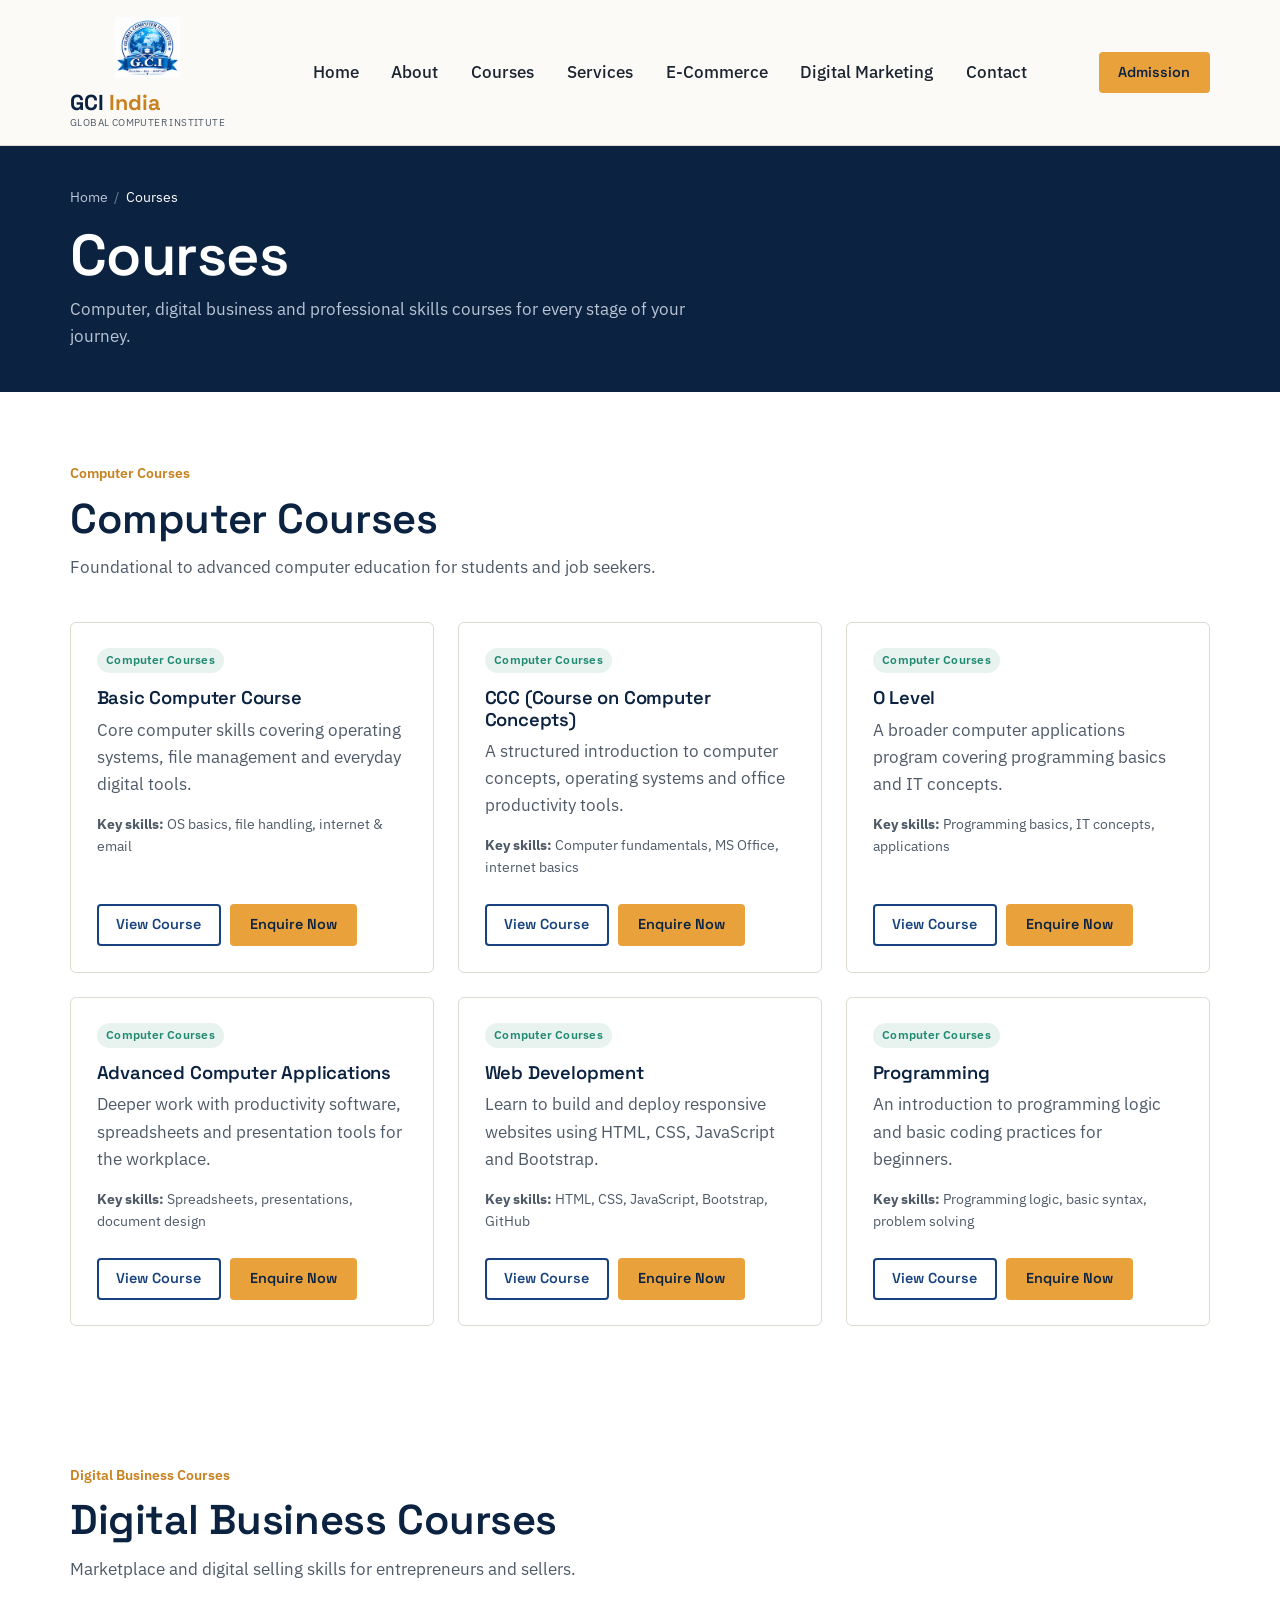
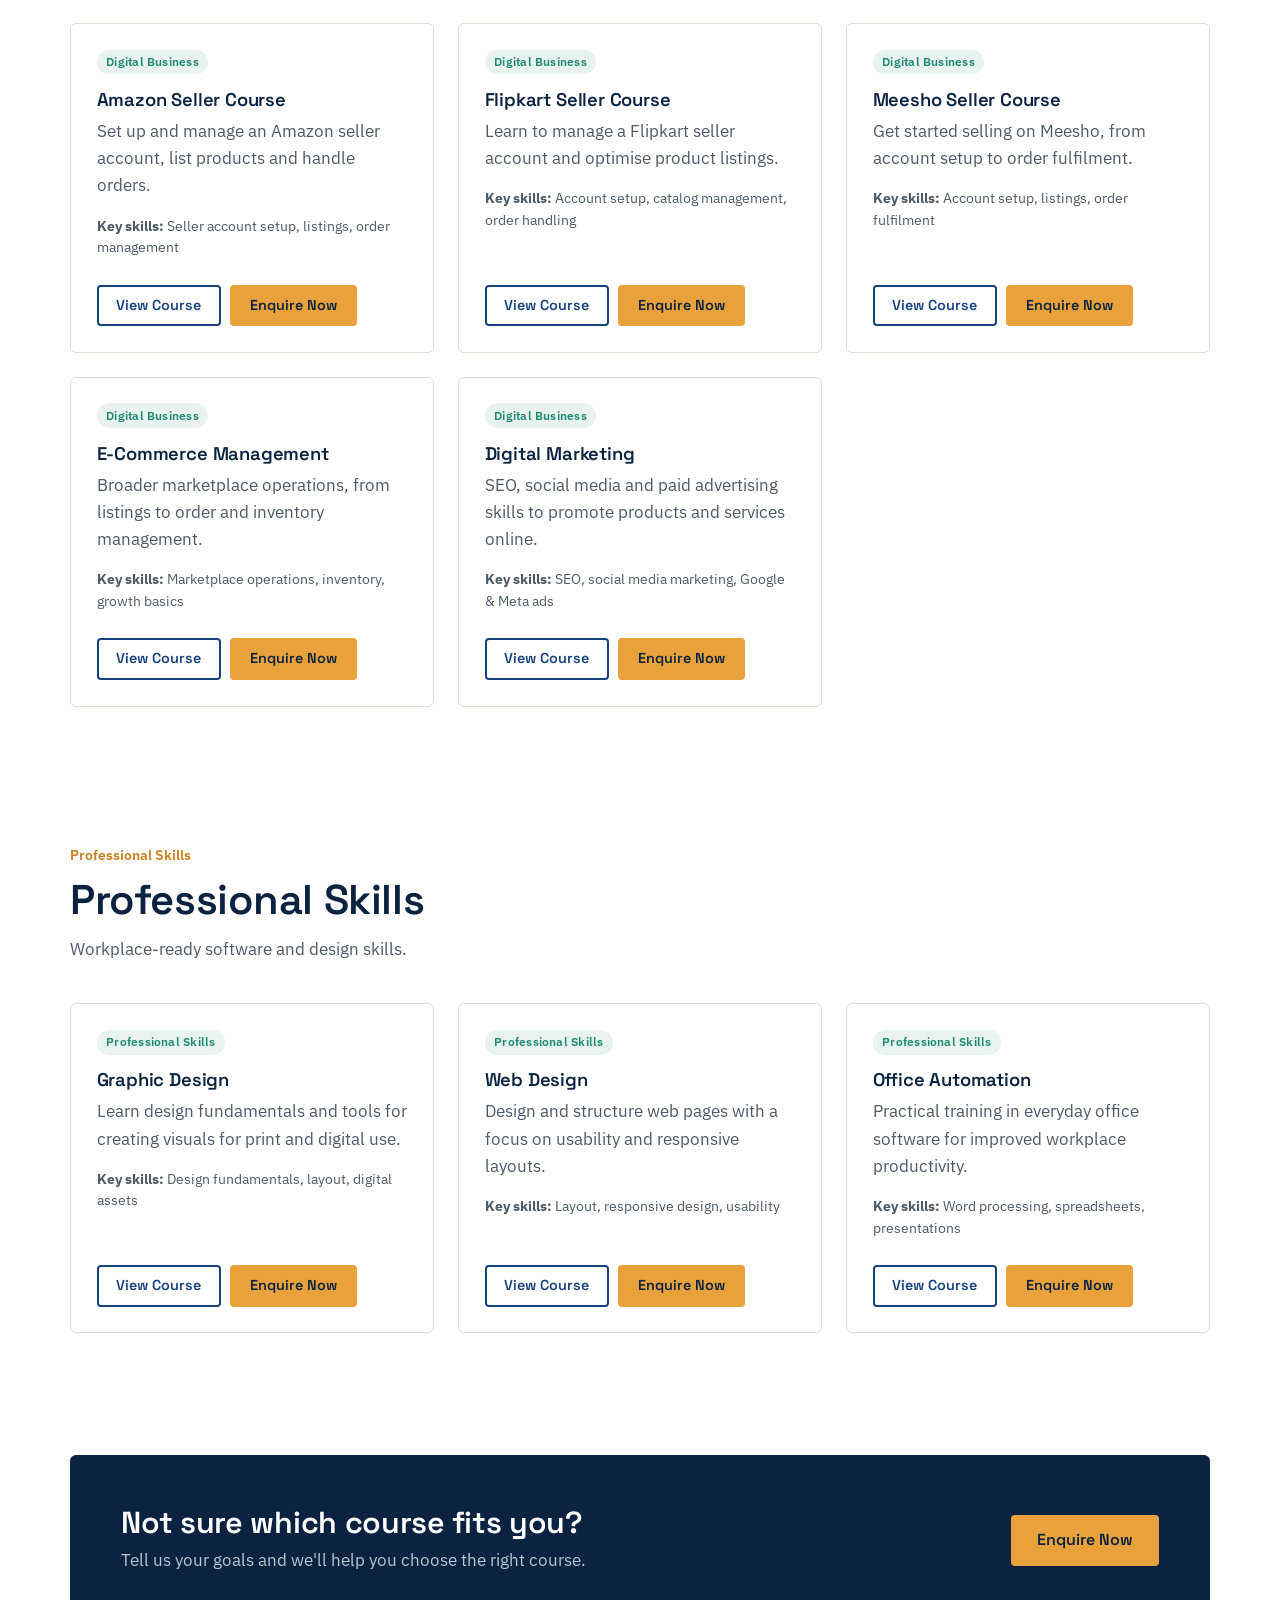
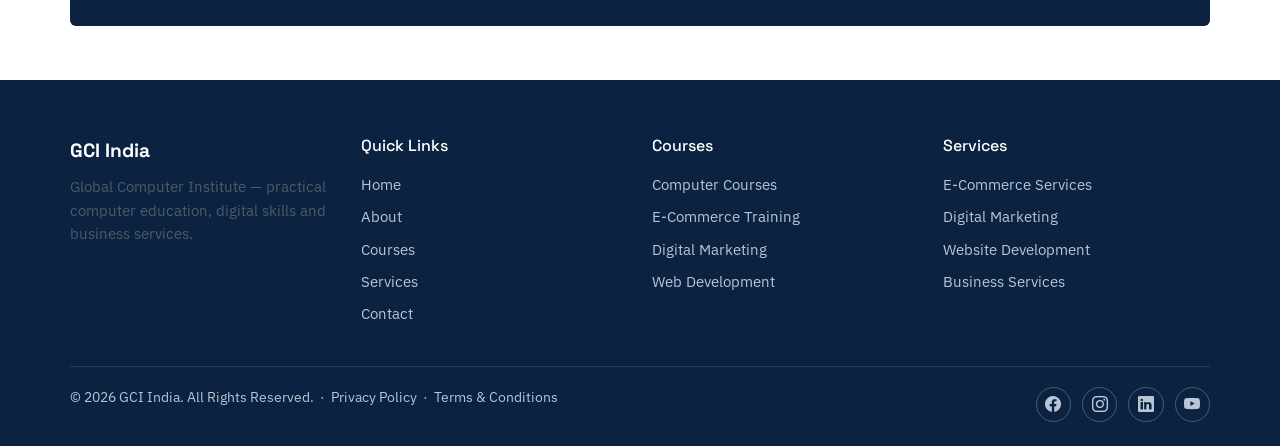
<file: courses.html>
<!DOCTYPE html>
<html lang="en">

<head>
    <meta charset="UTF-8">
    <meta name="viewport" content="width=device-width, initial-scale=1.0">
    <title>Computer Courses in India | GCI India</title>
    <meta name="description" content="Explore computer courses, digital business courses and professional skills training at GCI India, including Amazon, Flipkart and Meesho seller courses.">
    <meta name="keywords" content="computer courses, CCC course, O level course, amazon seller course, flipkart seller course, meesho seller course, web development course, digital marketing course">
    <link rel="canonical" href="https://gciindia.com/courses.html">

    <meta property="og:type" content="website">
    <meta property="og:site_name" content="GCI India">
    <meta property="og:title" content="Computer Courses in India | GCI India">
    <meta property="og:description" content="Explore computer courses, digital business courses and professional skills training at GCI India, including Amazon, Flipkart and Meesho seller courses.">
    <meta property="og:url" content="https://gciindia.com/courses.html">
    <meta property="og:image" content="https://gciindia.com/assets/images/general/gci-india-og.jpg">

    <meta name="twitter:card" content="summary_large_image">
    <meta name="twitter:title" content="Computer Courses in India | GCI India">
    <meta name="twitter:description" content="Explore computer courses, digital business courses and professional skills training at GCI India, including Amazon, Flipkart and Meesho seller courses.">
    <meta name="twitter:image" content="https://gciindia.com/assets/images/general/gci-india-og.jpg">

    <link rel="icon" type="image/png" href="assets/images/logo/favicon.png">
    <link rel="preconnect" href="https://fonts.googleapis.com">
    <link rel="preconnect" href="https://fonts.gstatic.com" crossorigin>
    <link href="https://fonts.googleapis.com/css2?family=Space+Grotesk:wght@500;600;700&family=IBM+Plex+Sans:wght@400;500;600&display=swap" rel="stylesheet">
    <link href="https://cdn.jsdelivr.net/npm/bootstrap@5.3.3/dist/css/bootstrap.min.css" rel="stylesheet">
    <link rel="stylesheet" href="https://cdn.jsdelivr.net/npm/bootstrap-icons@1.11.3/font/bootstrap-icons.css">
    <link rel="stylesheet" href="style.css">
    <script type="application/ld+json">
        {
            "@context": "https://schema.org",
            "@type": "BreadcrumbList",
            "itemListElement": [{
                "@type": "ListItem",
                "position": 1,
                "name": "Home",
                "item": "https://gciindia.com/"
            }, {
                "@type": "ListItem",
                "position": 2,
                "name": "Courses",
                "item": "https://gciindia.com/courses.html"
            }]
        }
    </script>
    <link rel="icon" type="image/png" href="fevicom.png">
</head>

<body>
    <header class="site-header">
        <nav class="navbar navbar-expand-lg container-xl">
            <a class="navbar-brand brand" href="index.html">
                <img src="logo.png" alt="GCI - Global Computer Institute" class="gci-logo">
                <span class="brand-text">
        <span class="brand-name">GCI <span>India</span></span>
                <span class="brand-sub">GLOBAL COMPUTER INSTITUTE</span>
                </span>
            </a>

            <button class="navbar-toggler" type="button" data-bs-toggle="collapse" data-bs-target="#mainNav" aria-controls="mainNav" aria-expanded="false" aria-label="Toggle navigation">
      <i class="bi bi-list" style="font-size:1.5rem;"></i>
    </button>
            <div class="collapse navbar-collapse" id="mainNav">
                <ul class="navbar-nav mx-lg-auto my-3 my-lg-0 gap-lg-1">
                    <li class="nav-item"><a class="nav-link" href="index.html">Home</a></li>
                    <li class="nav-item"><a class="nav-link" href="about.html">About</a></li>
                    <li class="nav-item"><a class="nav-link" href="courses.html">Courses</a></li>
                    <li class="nav-item"><a class="nav-link" href="services.html">Services</a></li>
                    <li class="nav-item"><a class="nav-link" href="ecommerce-training.html">E-Commerce</a></li>
                    <li class="nav-item"><a class="nav-link" href="digital-marketing.html">Digital Marketing</a></li>
                    <li class="nav-item"><a class="nav-link" href="contact.html">Contact</a></li>
                </ul>
                <a href="https://docs.google.com/forms/d/e/1FAIpQLSdYwUHpZ2OV5kwBKcdTE857prVNl5zVw_SGHePV5wVA3DOsiw/viewform?usp=sharing&ouid=113961826681768798189" target="_blank" rel="noopener" class="btn btn-primary btn-sm">Admission</a>
            </div>
        </nav>
    </header>

    <main>
        <section class="page-hero">
            <div class="container-xl">
                <div class="breadcrumb"><a href="index.html">Home</a><span class="sep">/</span>Courses</div>
                <h1>Courses</h1>
                <p>Computer, digital business and professional skills courses for every stage of your journey.</p>
            </div>
        </section>

        <section>
            <div class="container-xl">
                <div class="section-head">
                    <span class="kicker">Computer Courses</span>
                    <h2>Computer Courses</h2>
                    <p>Foundational to advanced computer education for students and job seekers.</p>
                </div>
                <div class="row g-4">

                    <div class="col-md-6 col-lg-4">
                        <div class="card-plain course-card">
                            <span class="cat-tag">Computer Courses</span>
                            <h3>Basic Computer Course</h3>
                            <p>Core computer skills covering operating systems, file management and everyday digital tools.</p>
                            <p class="skills"><strong>Key skills:</strong> OS basics, file handling, internet &amp; email</p>
                            <div class="card-actions">
                                <a href="contact.html" class="btn btn-outline btn-sm">View Course</a>
                                <a href="contact.html" class="btn btn-primary btn-sm">Enquire Now</a>
                            </div>
                        </div>
                    </div>

                    <div class="col-md-6 col-lg-4">
                        <div class="card-plain course-card">
                            <span class="cat-tag">Computer Courses</span>
                            <h3>CCC (Course on Computer Concepts)</h3>
                            <p>A structured introduction to computer concepts, operating systems and office productivity tools.</p>
                            <p class="skills"><strong>Key skills:</strong> Computer fundamentals, MS Office, internet basics</p>
                            <div class="card-actions">
                                <a href="contact.html" class="btn btn-outline btn-sm">View Course</a>
                                <a href="contact.html" class="btn btn-primary btn-sm">Enquire Now</a>
                            </div>
                        </div>
                    </div>

                    <div class="col-md-6 col-lg-4">
                        <div class="card-plain course-card">
                            <span class="cat-tag">Computer Courses</span>
                            <h3>O Level</h3>
                            <p>A broader computer applications program covering programming basics and IT concepts.</p>
                            <p class="skills"><strong>Key skills:</strong> Programming basics, IT concepts, applications</p>
                            <div class="card-actions">
                                <a href="contact.html" class="btn btn-outline btn-sm">View Course</a>
                                <a href="contact.html" class="btn btn-primary btn-sm">Enquire Now</a>
                            </div>
                        </div>
                    </div>

                    <div class="col-md-6 col-lg-4">
                        <div class="card-plain course-card">
                            <span class="cat-tag">Computer Courses</span>
                            <h3>Advanced Computer Applications</h3>
                            <p>Deeper work with productivity software, spreadsheets and presentation tools for the workplace.</p>
                            <p class="skills"><strong>Key skills:</strong> Spreadsheets, presentations, document design</p>
                            <div class="card-actions">
                                <a href="contact.html" class="btn btn-outline btn-sm">View Course</a>
                                <a href="contact.html" class="btn btn-primary btn-sm">Enquire Now</a>
                            </div>
                        </div>
                    </div>

                    <div class="col-md-6 col-lg-4">
                        <div class="card-plain course-card">
                            <span class="cat-tag">Computer Courses</span>
                            <h3>Web Development</h3>
                            <p>Learn to build and deploy responsive websites using HTML, CSS, JavaScript and Bootstrap.</p>
                            <p class="skills"><strong>Key skills:</strong> HTML, CSS, JavaScript, Bootstrap, GitHub</p>
                            <div class="card-actions">
                                <a href="web-development.html" class="btn btn-outline btn-sm">View Course</a>
                                <a href="contact.html" class="btn btn-primary btn-sm">Enquire Now</a>
                            </div>
                        </div>
                    </div>

                    <div class="col-md-6 col-lg-4">
                        <div class="card-plain course-card">
                            <span class="cat-tag">Computer Courses</span>
                            <h3>Programming</h3>
                            <p>An introduction to programming logic and basic coding practices for beginners.</p>
                            <p class="skills"><strong>Key skills:</strong> Programming logic, basic syntax, problem solving</p>
                            <div class="card-actions">
                                <a href="contact.html" class="btn btn-outline btn-sm">View Course</a>
                                <a href="contact.html" class="btn btn-primary btn-sm">Enquire Now</a>
                            </div>
                        </div>
                    </div>

                </div>
            </div>
        </section>

        <section class="section-alt">
            <div class="container-xl">
                <div class="section-head">
                    <span class="kicker">Digital Business Courses</span>
                    <h2>Digital Business Courses</h2>
                    <p>Marketplace and digital selling skills for entrepreneurs and sellers.</p>
                </div>
                <div class="row g-4">

                    <div class="col-md-6 col-lg-4">
                        <div class="card-plain course-card">
                            <span class="cat-tag">Digital Business</span>
                            <h3>Amazon Seller Course</h3>
                            <p>Set up and manage an Amazon seller account, list products and handle orders.</p>
                            <p class="skills"><strong>Key skills:</strong> Seller account setup, listings, order management</p>
                            <div class="card-actions">
                                <a href="ecommerce-training.html" class="btn btn-outline btn-sm">View Course</a>
                                <a href="contact.html" class="btn btn-primary btn-sm">Enquire Now</a>
                            </div>
                        </div>
                    </div>

                    <div class="col-md-6 col-lg-4">
                        <div class="card-plain course-card">
                            <span class="cat-tag">Digital Business</span>
                            <h3>Flipkart Seller Course</h3>
                            <p>Learn to manage a Flipkart seller account and optimise product listings.</p>
                            <p class="skills"><strong>Key skills:</strong> Account setup, catalog management, order handling</p>
                            <div class="card-actions">
                                <a href="ecommerce-training.html" class="btn btn-outline btn-sm">View Course</a>
                                <a href="contact.html" class="btn btn-primary btn-sm">Enquire Now</a>
                            </div>
                        </div>
                    </div>

                    <div class="col-md-6 col-lg-4">
                        <div class="card-plain course-card">
                            <span class="cat-tag">Digital Business</span>
                            <h3>Meesho Seller Course</h3>
                            <p>Get started selling on Meesho, from account setup to order fulfilment.</p>
                            <p class="skills"><strong>Key skills:</strong> Account setup, listings, order fulfilment</p>
                            <div class="card-actions">
                                <a href="ecommerce-training.html" class="btn btn-outline btn-sm">View Course</a>
                                <a href="contact.html" class="btn btn-primary btn-sm">Enquire Now</a>
                            </div>
                        </div>
                    </div>

                    <div class="col-md-6 col-lg-4">
                        <div class="card-plain course-card">
                            <span class="cat-tag">Digital Business</span>
                            <h3>E-Commerce Management</h3>
                            <p>Broader marketplace operations, from listings to order and inventory management.</p>
                            <p class="skills"><strong>Key skills:</strong> Marketplace operations, inventory, growth basics</p>
                            <div class="card-actions">
                                <a href="ecommerce-training.html" class="btn btn-outline btn-sm">View Course</a>
                                <a href="contact.html" class="btn btn-primary btn-sm">Enquire Now</a>
                            </div>
                        </div>
                    </div>

                    <div class="col-md-6 col-lg-4">
                        <div class="card-plain course-card">
                            <span class="cat-tag">Digital Business</span>
                            <h3>Digital Marketing</h3>
                            <p>SEO, social media and paid advertising skills to promote products and services online.</p>
                            <p class="skills"><strong>Key skills:</strong> SEO, social media marketing, Google &amp; Meta ads</p>
                            <div class="card-actions">
                                <a href="digital-marketing.html" class="btn btn-outline btn-sm">View Course</a>
                                <a href="contact.html" class="btn btn-primary btn-sm">Enquire Now</a>
                            </div>
                        </div>
                    </div>

                </div>
            </div>
        </section>

        <section>
            <div class="container-xl">
                <div class="section-head">
                    <span class="kicker">Professional Skills</span>
                    <h2>Professional Skills</h2>
                    <p>Workplace-ready software and design skills.</p>
                </div>
                <div class="row g-4">

                    <div class="col-md-6 col-lg-4">
                        <div class="card-plain course-card">
                            <span class="cat-tag">Professional Skills</span>
                            <h3>Graphic Design</h3>
                            <p>Learn design fundamentals and tools for creating visuals for print and digital use.</p>
                            <p class="skills"><strong>Key skills:</strong> Design fundamentals, layout, digital assets</p>
                            <div class="card-actions">
                                <a href="contact.html" class="btn btn-outline btn-sm">View Course</a>
                                <a href="contact.html" class="btn btn-primary btn-sm">Enquire Now</a>
                            </div>
                        </div>
                    </div>

                    <div class="col-md-6 col-lg-4">
                        <div class="card-plain course-card">
                            <span class="cat-tag">Professional Skills</span>
                            <h3>Web Design</h3>
                            <p>Design and structure web pages with a focus on usability and responsive layouts.</p>
                            <p class="skills"><strong>Key skills:</strong> Layout, responsive design, usability</p>
                            <div class="card-actions">
                                <a href="web-development.html" class="btn btn-outline btn-sm">View Course</a>
                                <a href="contact.html" class="btn btn-primary btn-sm">Enquire Now</a>
                            </div>
                        </div>
                    </div>

                    <div class="col-md-6 col-lg-4">
                        <div class="card-plain course-card">
                            <span class="cat-tag">Professional Skills</span>
                            <h3>Office Automation</h3>
                            <p>Practical training in everyday office software for improved workplace productivity.</p>
                            <p class="skills"><strong>Key skills:</strong> Word processing, spreadsheets, presentations</p>
                            <div class="card-actions">
                                <a href="contact.html" class="btn btn-outline btn-sm">View Course</a>
                                <a href="contact.html" class="btn btn-primary btn-sm">Enquire Now</a>
                            </div>
                        </div>
                    </div>

                </div>
            </div>
        </section>

        <section class="section-alt section-tight">
            <div class="container-xl">
                <div class="cta-band">
                    <div>
                        <h2>Not sure which course fits you?</h2>
                        <p>Tell us your goals and we'll help you choose the right course.</p>
                    </div>
                    <a href="contact.html" class="btn btn-primary">Enquire Now</a>
                </div>
            </div>
        </section>

    </main>

    <footer class="site-footer">
        <div class="container-xl">
            <div class="row g-4">
                <div class="col-6 col-lg-3">
                    <div class="footer-brand-name mb-2">GCI India</div>
                    <p class="small mb-0">Global Computer Institute — practical computer education, digital skills and business services.</p>
                </div>
                <div class="col-6 col-lg-3">
                    <h5>Quick Links</h5>
                    <ul class="footer-links">
                        <li><a href="index.html">Home</a></li>
                        <li><a href="about.html">About</a></li>
                        <li><a href="courses.html">Courses</a></li>
                        <li><a href="services.html">Services</a></li>
                        <li><a href="contact.html">Contact</a></li>
                    </ul>
                </div>
                <div class="col-6 col-lg-3">
                    <h5>Courses</h5>
                    <ul class="footer-links">
                        <li><a href="courses.html">Computer Courses</a></li>
                        <li><a href="ecommerce-training.html">E-Commerce Training</a></li>
                        <li><a href="digital-marketing.html">Digital Marketing</a></li>
                        <li><a href="web-development.html">Web Development</a></li>
                    </ul>
                </div>
                <div class="col-6 col-lg-3">
                    <h5>Services</h5>
                    <ul class="footer-links">
                        <li><a href="services.html">E-Commerce Services</a></li>
                        <li><a href="digital-marketing.html">Digital Marketing</a></li>
                        <li><a href="web-development.html">Website Development</a></li>
                        <li><a href="business-services.html">Business Services</a></li>
                    </ul>
                </div>
            </div>
            <div class="footer-bottom">
                <div>&copy; <span data-current-year>2026</span> GCI India. All Rights Reserved. &nbsp;·&nbsp; <a href="privacy-policy.html">Privacy Policy</a> &nbsp;·&nbsp; <a href="terms.html">Terms &amp; Conditions</a></div>
                <div class="social-row">
                    <a href="[SOCIAL MEDIA URL]" aria-label="Facebook"><i class="bi bi-facebook"></i></a>
                    <a href="[SOCIAL MEDIA URL]" aria-label="Instagram"><i class="bi bi-instagram"></i></a>
                    <a href="[SOCIAL MEDIA URL]" aria-label="LinkedIn"><i class="bi bi-linkedin"></i></a>
                    <a href="[SOCIAL MEDIA URL]" aria-label="YouTube"><i class="bi bi-youtube"></i></a>
                </div>
            </div>
        </div>
    </footer>

    <button id="scrollTopBtn" aria-label="Scroll to top"><i class="bi bi-arrow-up"></i></button>
    <script src="https://cdn.jsdelivr.net/npm/bootstrap@5.3.3/dist/js/bootstrap.bundle.min.js"></script>
    <script src="script.js"></script>
</body>

</html>
</file>
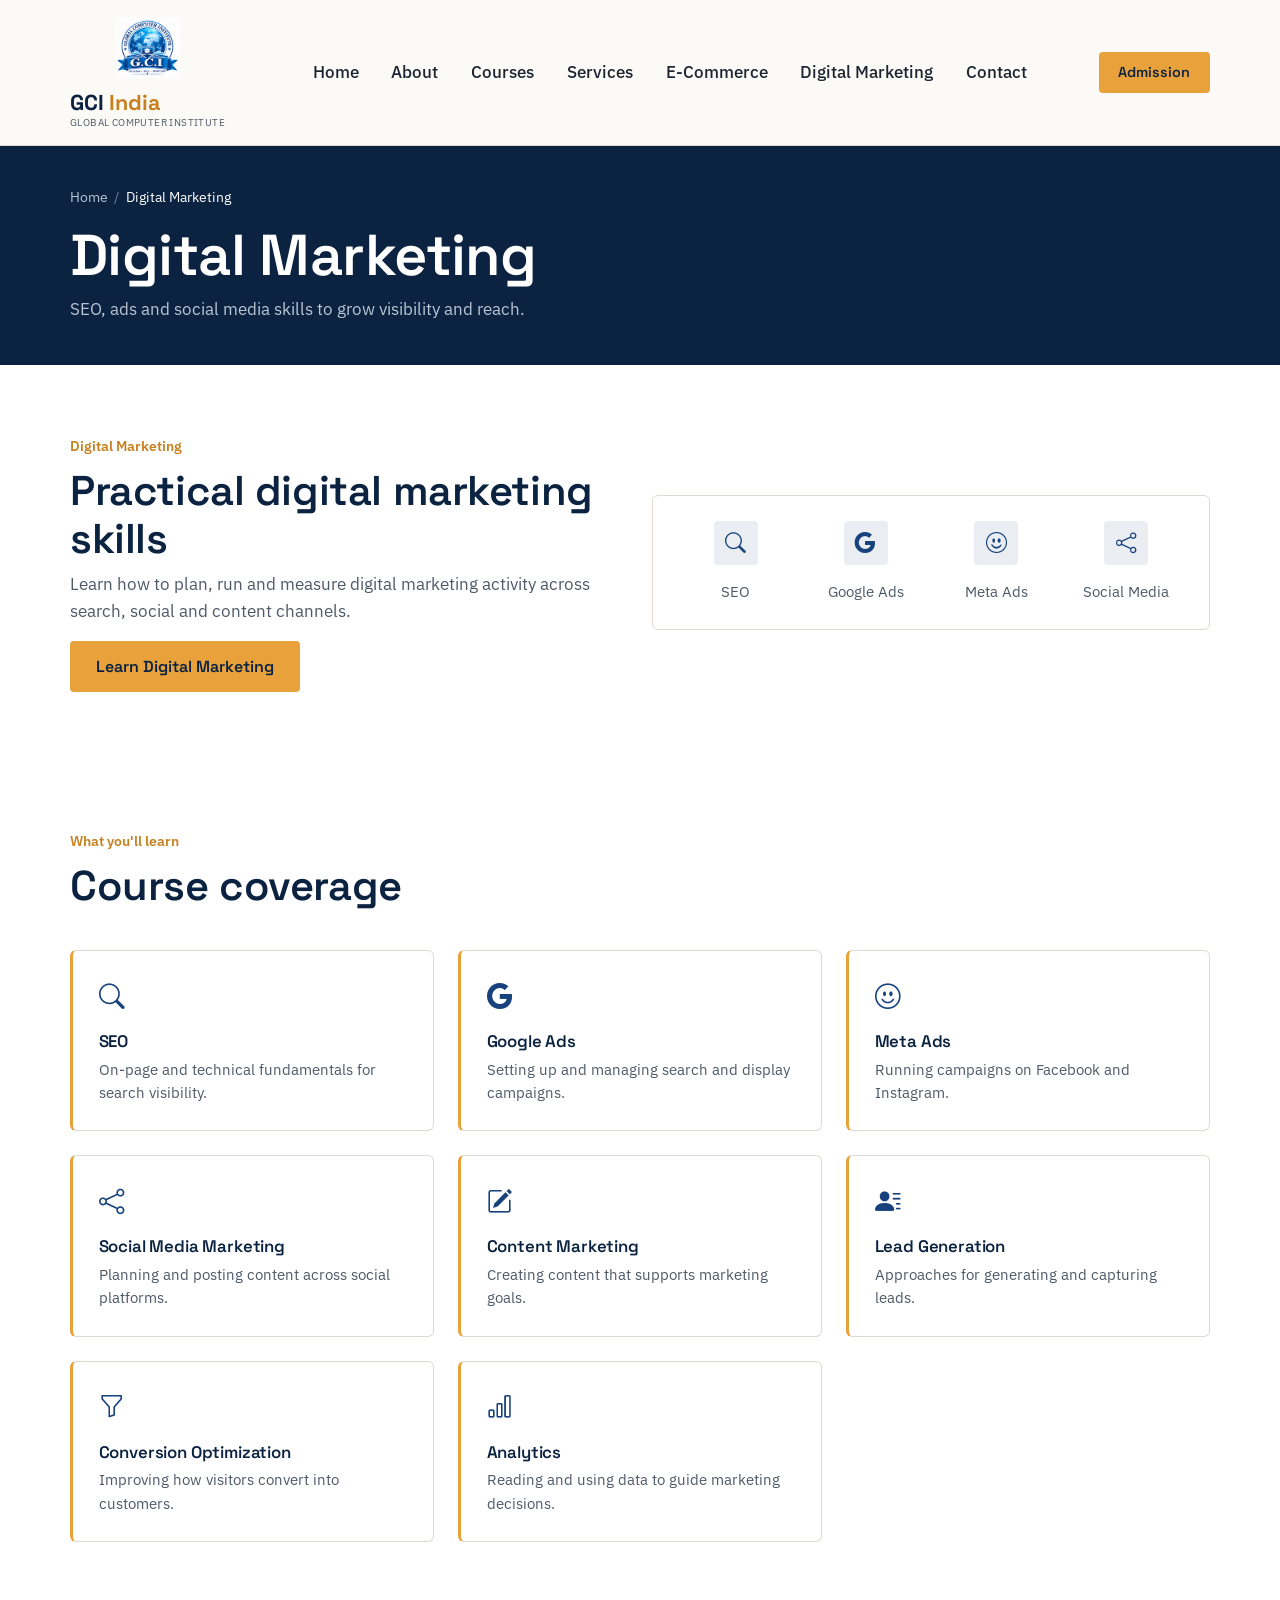
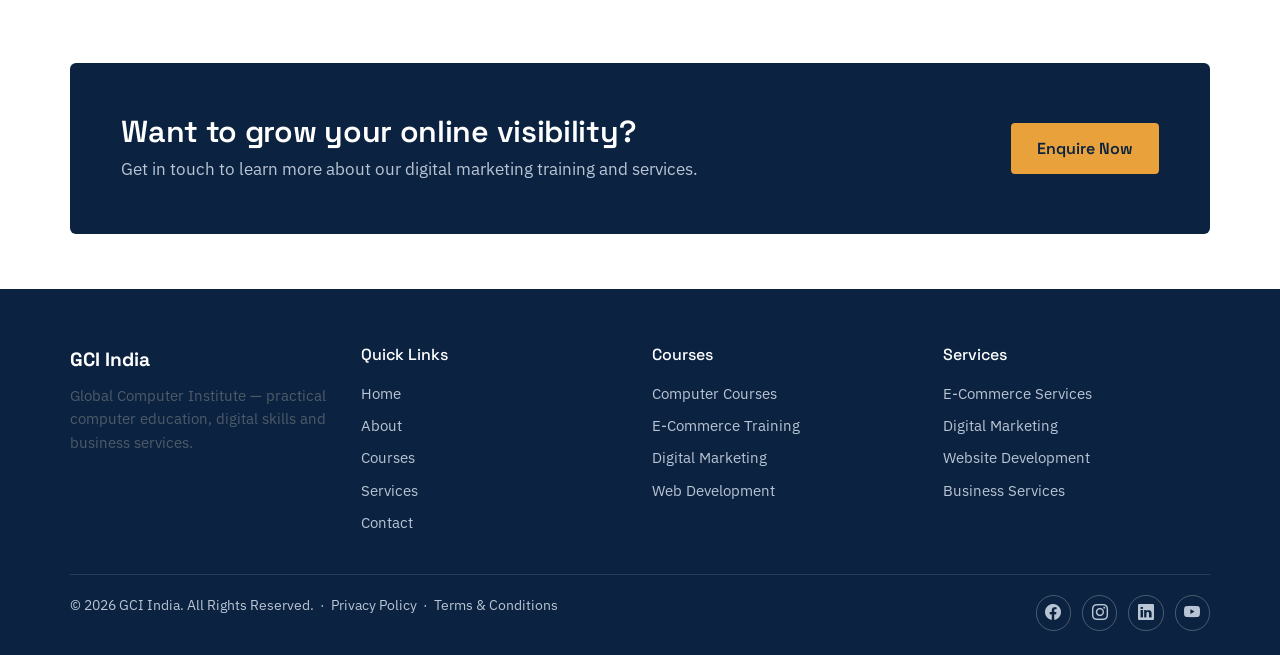
<file: digital-marketing.html>
<!DOCTYPE html>
<html lang="en">

<head>
    <meta charset="UTF-8">
    <meta name="viewport" content="width=device-width, initial-scale=1.0">
    <title>Digital Marketing Course &amp; Services | GCI India</title>
    <meta name="description" content="Learn SEO, Google Ads, Meta Ads, social media and content marketing with GCI India's digital marketing course and services.">
    <meta name="keywords" content="digital marketing course, SEO training, google ads course, meta ads, social media marketing course">
    <link rel="canonical" href="https://gciindia.com/digital-marketing.html">

    <meta property="og:type" content="website">
    <meta property="og:site_name" content="GCI India">
    <meta property="og:title" content="Digital Marketing Course &amp; Services | GCI India">
    <meta property="og:description" content="Learn SEO, Google Ads, Meta Ads, social media and content marketing with GCI India's digital marketing course and services.">
    <meta property="og:url" content="https://gciindia.com/digital-marketing.html">
    <meta property="og:image" content="https://gciindia.com/assets/images/general/gci-india-og.jpg">

    <meta name="twitter:card" content="summary_large_image">
    <meta name="twitter:title" content="Digital Marketing Course &amp; Services | GCI India">
    <meta name="twitter:description" content="Learn SEO, Google Ads, Meta Ads, social media and content marketing with GCI India's digital marketing course and services.">
    <meta name="twitter:image" content="https://gciindia.com/assets/images/general/gci-india-og.jpg">

    <link rel="icon" type="image/png" href="assets/images/logo/favicon.png">
    <link rel="preconnect" href="https://fonts.googleapis.com">
    <link rel="preconnect" href="https://fonts.gstatic.com" crossorigin>
    <link href="https://fonts.googleapis.com/css2?family=Space+Grotesk:wght@500;600;700&family=IBM+Plex+Sans:wght@400;500;600&display=swap" rel="stylesheet">
    <link href="https://cdn.jsdelivr.net/npm/bootstrap@5.3.3/dist/css/bootstrap.min.css" rel="stylesheet">
    <link rel="stylesheet" href="https://cdn.jsdelivr.net/npm/bootstrap-icons@1.11.3/font/bootstrap-icons.css">
    <link rel="stylesheet" href="style.css">
    <script type="application/ld+json">
        {
            "@context": "https://schema.org",
            "@type": "BreadcrumbList",
            "itemListElement": [{
                "@type": "ListItem",
                "position": 1,
                "name": "Home",
                "item": "https://gciindia.com/"
            }, {
                "@type": "ListItem",
                "position": 2,
                "name": "Digital Marketing",
                "item": "https://gciindia.com/digital-marketing.html"
            }]
        }
    </script>
    <link rel="icon" type="image/png" href="fevicom.png">
</head>

<body>
    <header class="site-header">
        <nav class="navbar navbar-expand-lg container-xl">
            <a class="navbar-brand brand" href="index.html">
                <img src="logo.png" alt="GCI - Global Computer Institute" class="gci-logo">
                <span class="brand-text">
        <span class="brand-name">GCI <span>India</span></span>
                <span class="brand-sub">GLOBAL COMPUTER INSTITUTE</span>
                </span>
            </a>

            <button class="navbar-toggler" type="button" data-bs-toggle="collapse" data-bs-target="#mainNav" aria-controls="mainNav" aria-expanded="false" aria-label="Toggle navigation">
      <i class="bi bi-list" style="font-size:1.5rem;"></i>
    </button>
            <div class="collapse navbar-collapse" id="mainNav">
                <ul class="navbar-nav mx-lg-auto my-3 my-lg-0 gap-lg-1">
                    <li class="nav-item"><a class="nav-link" href="index.html">Home</a></li>
                    <li class="nav-item"><a class="nav-link" href="about.html">About</a></li>
                    <li class="nav-item"><a class="nav-link" href="courses.html">Courses</a></li>
                    <li class="nav-item"><a class="nav-link" href="services.html">Services</a></li>
                    <li class="nav-item"><a class="nav-link" href="ecommerce-training.html">E-Commerce</a></li>
                    <li class="nav-item"><a class="nav-link" href="digital-marketing.html">Digital Marketing</a></li>
                    <li class="nav-item"><a class="nav-link" href="contact.html">Contact</a></li>
                </ul>
                <a href="https://docs.google.com/forms/d/e/1FAIpQLSdYwUHpZ2OV5kwBKcdTE857prVNl5zVw_SGHePV5wVA3DOsiw/viewform?usp=sharing&ouid=113961826681768798189" target="_blank" rel="noopener" class="btn btn-primary btn-sm">Admission</a>
            </div>
        </nav>
    </header>

    <main>
        <section class="page-hero">
            <div class="container-xl">
                <div class="breadcrumb"><a href="index.html">Home</a><span class="sep">/</span>Digital Marketing</div>
                <h1>Digital Marketing</h1>
                <p>SEO, ads and social media skills to grow visibility and reach.</p>
            </div>
        </section>

        <section>
            <div class="container-xl">
                <div class="row align-items-center gy-4">
                    <div class="col-lg-6">
                        <span class="kicker">Digital Marketing</span>
                        <h2>Practical digital marketing skills</h2>
                        <p>Learn how to plan, run and measure digital marketing activity across search, social and content channels.</p>
                        <a href="contact.html" class="btn btn-primary">Learn Digital Marketing</a>
                    </div>
                    <div class="col-lg-6">
                        <div class="card-plain">
                            <div class="row g-3 text-center">
                                <div class="col-3">
                                    <div class="icon-badge mx-auto"><i class="bi bi-search"></i></div>
                                    <p class="small mb-0">SEO</p>
                                </div>
                                <div class="col-3">
                                    <div class="icon-badge mx-auto"><i class="bi bi-google"></i></div>
                                    <p class="small mb-0">Google Ads</p>
                                </div>
                                <div class="col-3">
                                    <div class="icon-badge mx-auto"><i class="bi bi-emoji-smile"></i></div>
                                    <p class="small mb-0">Meta Ads</p>
                                </div>
                                <div class="col-3">
                                    <div class="icon-badge mx-auto"><i class="bi bi-share"></i></div>
                                    <p class="small mb-0">Social Media</p>
                                </div>
                            </div>
                        </div>
                    </div>
                </div>
            </div>
        </section>

        <section class="section-alt">
            <div class="container-xl">
                <div class="section-head">
                    <span class="kicker">What you'll learn</span>
                    <h2>Course coverage</h2>
                </div>
                <div class="row g-4">
                    <div class="col-sm-6 col-lg-4">
                        <div class="card-plain trust-card h-100"><i class="bi bi-search"></i>
                            <h3>SEO</h3>
                            <p>On-page and technical fundamentals for search visibility.</p>
                        </div>
                    </div>
                    <div class="col-sm-6 col-lg-4">
                        <div class="card-plain trust-card h-100"><i class="bi bi-google"></i>
                            <h3>Google Ads</h3>
                            <p>Setting up and managing search and display campaigns.</p>
                        </div>
                    </div>
                    <div class="col-sm-6 col-lg-4">
                        <div class="card-plain trust-card h-100"><i class="bi bi-emoji-smile"></i>
                            <h3>Meta Ads</h3>
                            <p>Running campaigns on Facebook and Instagram.</p>
                        </div>
                    </div>
                    <div class="col-sm-6 col-lg-4">
                        <div class="card-plain trust-card h-100"><i class="bi bi-share"></i>
                            <h3>Social Media Marketing</h3>
                            <p>Planning and posting content across social platforms.</p>
                        </div>
                    </div>
                    <div class="col-sm-6 col-lg-4">
                        <div class="card-plain trust-card h-100"><i class="bi bi-pencil-square"></i>
                            <h3>Content Marketing</h3>
                            <p>Creating content that supports marketing goals.</p>
                        </div>
                    </div>
                    <div class="col-sm-6 col-lg-4">
                        <div class="card-plain trust-card h-100"><i class="bi bi-person-lines-fill"></i>
                            <h3>Lead Generation</h3>
                            <p>Approaches for generating and capturing leads.</p>
                        </div>
                    </div>
                    <div class="col-sm-6 col-lg-4">
                        <div class="card-plain trust-card h-100"><i class="bi bi-funnel"></i>
                            <h3>Conversion Optimization</h3>
                            <p>Improving how visitors convert into customers.</p>
                        </div>
                    </div>
                    <div class="col-sm-6 col-lg-4">
                        <div class="card-plain trust-card h-100"><i class="bi bi-bar-chart"></i>
                            <h3>Analytics</h3>
                            <p>Reading and using data to guide marketing decisions.</p>
                        </div>
                    </div>
                </div>
            </div>
        </section>

        <section class="section-tight">
            <div class="container-xl">
                <div class="cta-band">
                    <div>
                        <h2>Want to grow your online visibility?</h2>
                        <p>Get in touch to learn more about our digital marketing training and services.</p>
                    </div>
                    <a href="contact.html" class="btn btn-primary">Enquire Now</a>
                </div>
            </div>
        </section>

    </main>

    <footer class="site-footer">
        <div class="container-xl">
            <div class="row g-4">
                <div class="col-6 col-lg-3">
                    <div class="footer-brand-name mb-2">GCI India</div>
                    <p class="small mb-0">Global Computer Institute — practical computer education, digital skills and business services.</p>
                </div>
                <div class="col-6 col-lg-3">
                    <h5>Quick Links</h5>
                    <ul class="footer-links">
                        <li><a href="index.html">Home</a></li>
                        <li><a href="about.html">About</a></li>
                        <li><a href="courses.html">Courses</a></li>
                        <li><a href="services.html">Services</a></li>
                        <li><a href="contact.html">Contact</a></li>
                    </ul>
                </div>
                <div class="col-6 col-lg-3">
                    <h5>Courses</h5>
                    <ul class="footer-links">
                        <li><a href="courses.html">Computer Courses</a></li>
                        <li><a href="ecommerce-training.html">E-Commerce Training</a></li>
                        <li><a href="digital-marketing.html">Digital Marketing</a></li>
                        <li><a href="web-development.html">Web Development</a></li>
                    </ul>
                </div>
                <div class="col-6 col-lg-3">
                    <h5>Services</h5>
                    <ul class="footer-links">
                        <li><a href="services.html">E-Commerce Services</a></li>
                        <li><a href="digital-marketing.html">Digital Marketing</a></li>
                        <li><a href="web-development.html">Website Development</a></li>
                        <li><a href="business-services.html">Business Services</a></li>
                    </ul>
                </div>
            </div>
            <div class="footer-bottom">
                <div>&copy; <span data-current-year>2026</span> GCI India. All Rights Reserved. &nbsp;·&nbsp; <a href="privacy-policy.html">Privacy Policy</a> &nbsp;·&nbsp; <a href="terms.html">Terms &amp; Conditions</a></div>
                <div class="social-row">
                    <a href="[SOCIAL MEDIA URL]" aria-label="Facebook"><i class="bi bi-facebook"></i></a>
                    <a href="[SOCIAL MEDIA URL]" aria-label="Instagram"><i class="bi bi-instagram"></i></a>
                    <a href="[SOCIAL MEDIA URL]" aria-label="LinkedIn"><i class="bi bi-linkedin"></i></a>
                    <a href="[SOCIAL MEDIA URL]" aria-label="YouTube"><i class="bi bi-youtube"></i></a>
                </div>
            </div>
        </div>
    </footer>

    <button id="scrollTopBtn" aria-label="Scroll to top"><i class="bi bi-arrow-up"></i></button>
    <script src="https://cdn.jsdelivr.net/npm/bootstrap@5.3.3/dist/js/bootstrap.bundle.min.js"></script>
    <script src="script.js"></script>
</body>

</html>
</file>
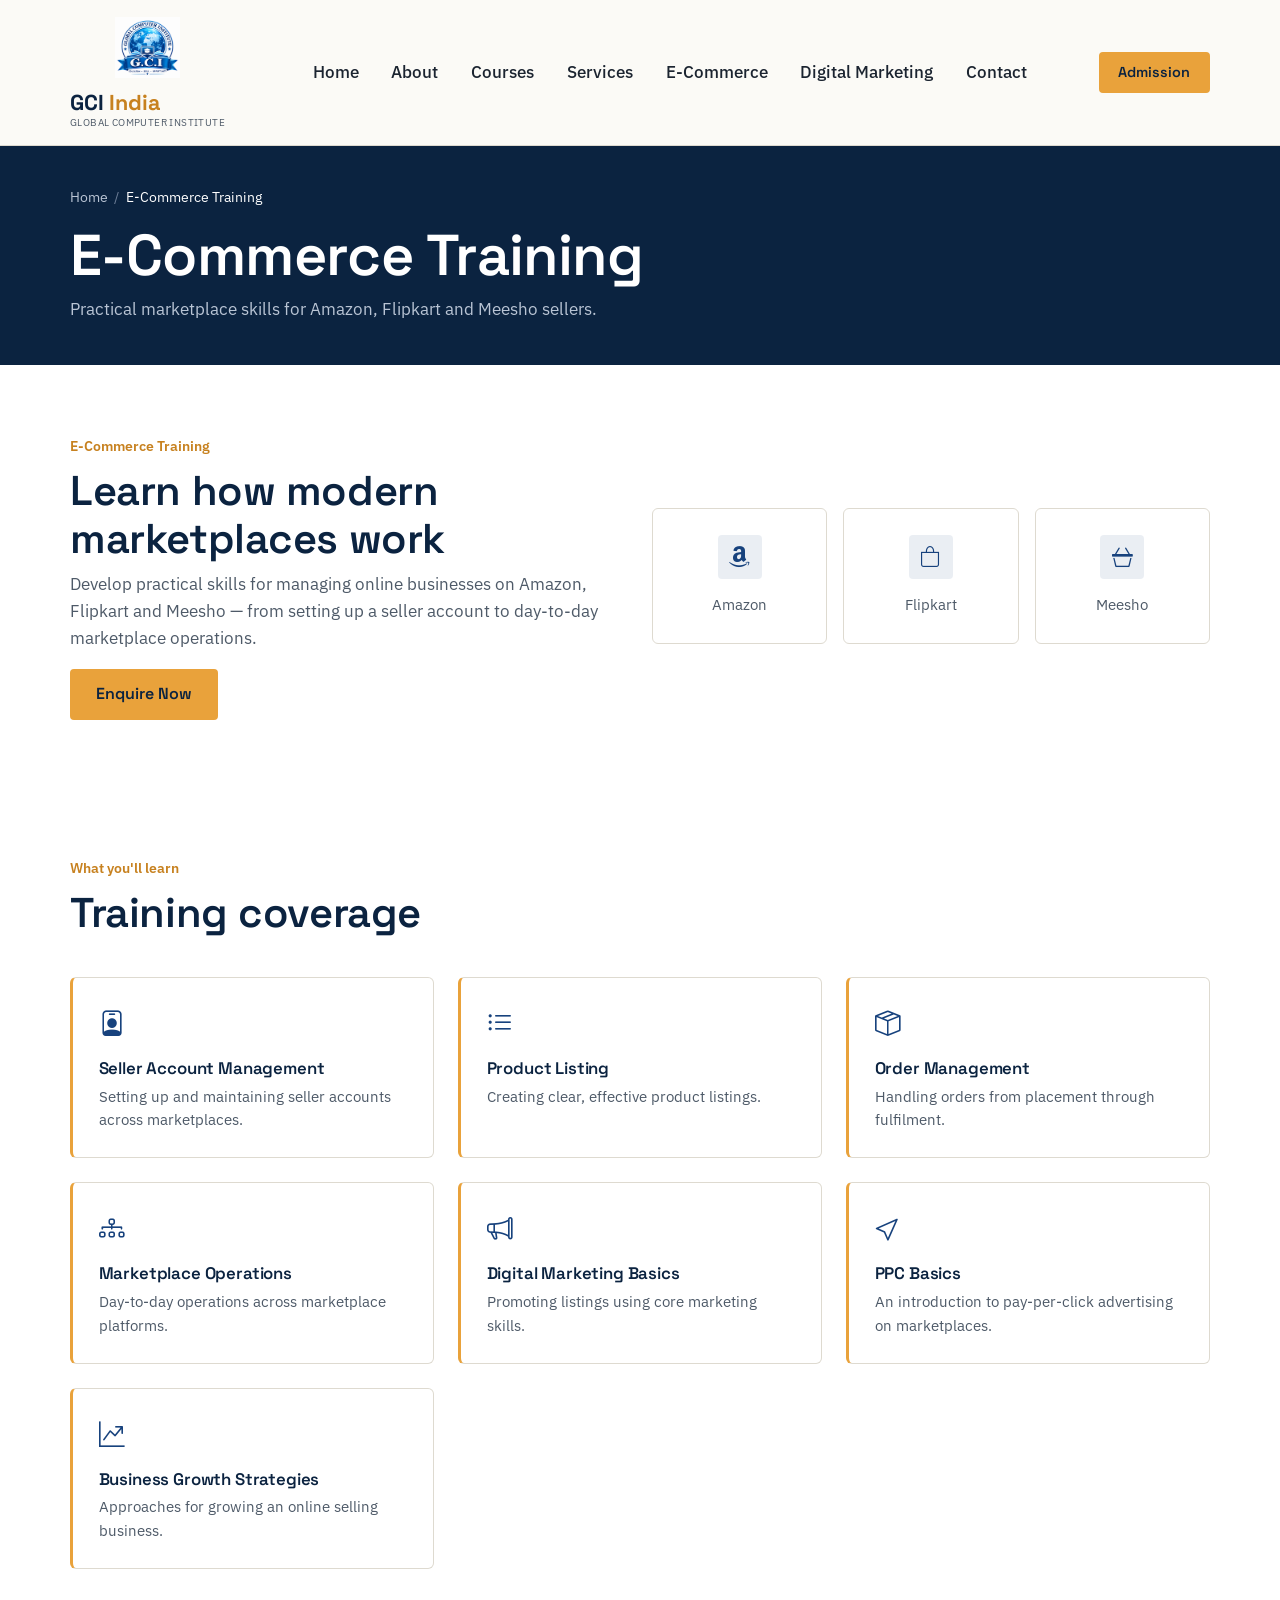
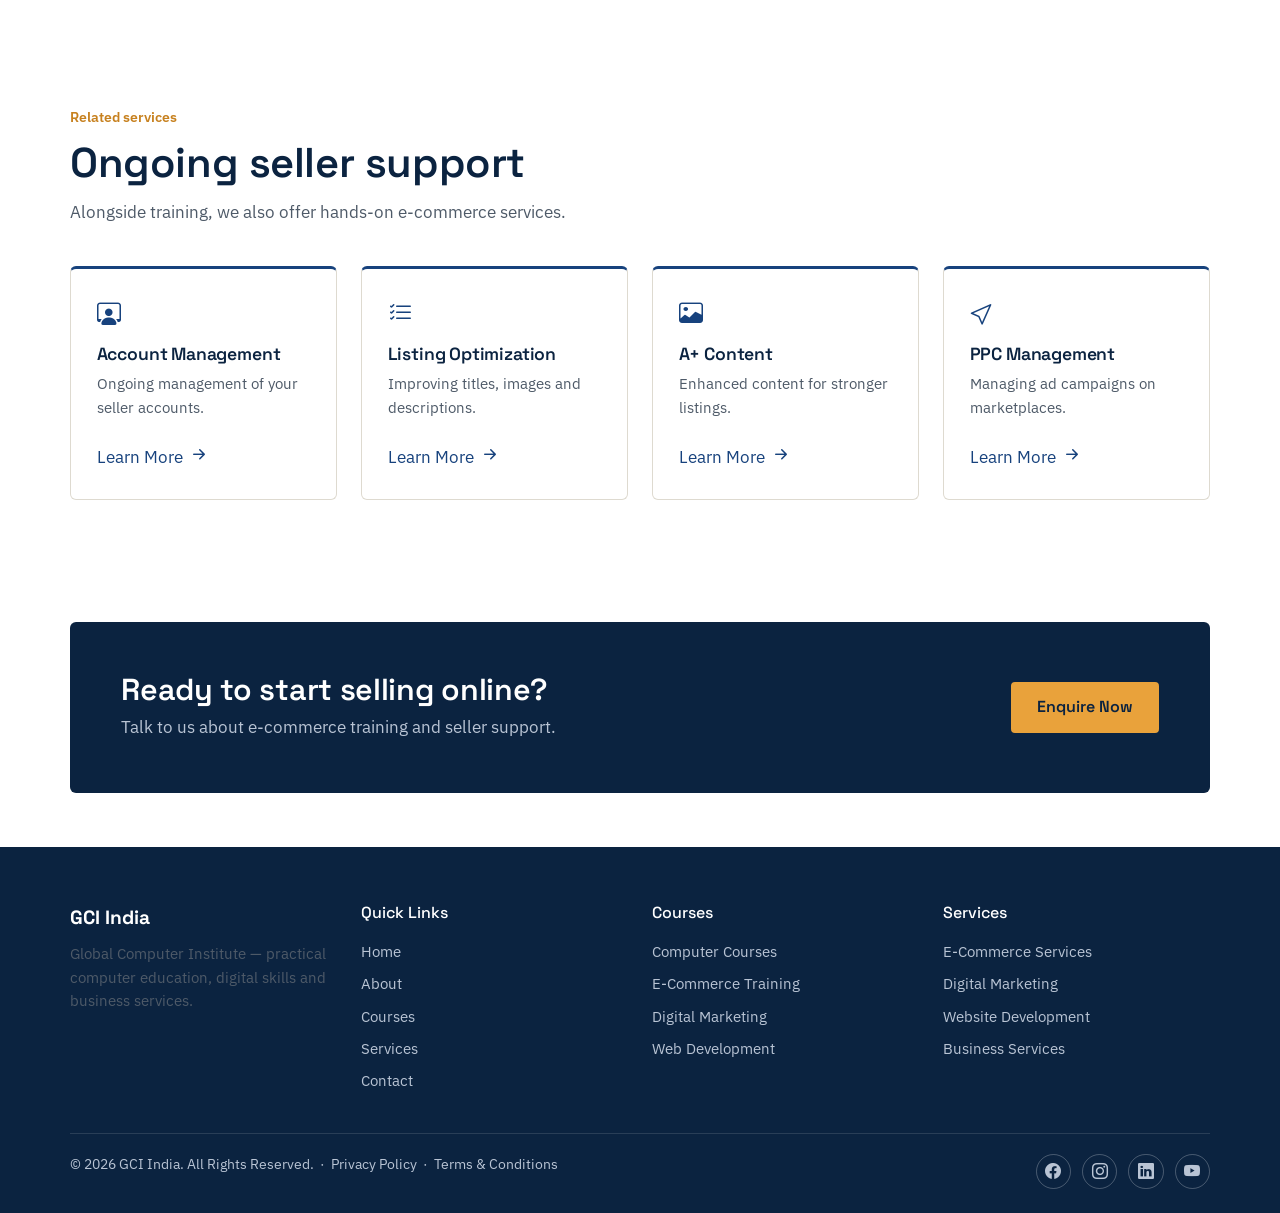
<file: ecommerce-training.html>
<!DOCTYPE html>
<html lang="en">

<head>
    <meta charset="UTF-8">
    <meta name="viewport" content="width=device-width, initial-scale=1.0">
    <title>E-Commerce Training | Amazon, Flipkart &amp; Meesho | GCI India</title>
    <meta name="description" content="Practical e-commerce training covering Amazon seller course, Flipkart seller course and Meesho seller course, plus marketplace operations and PPC basics.">
    <meta name="keywords" content="e-commerce training, amazon seller course, flipkart seller course, meesho seller course, marketplace operations">
    <link rel="canonical" href="https://gciindia.com/ecommerce-training.html">

    <meta property="og:type" content="website">
    <meta property="og:site_name" content="GCI India">
    <meta property="og:title" content="E-Commerce Training | Amazon, Flipkart &amp; Meesho | GCI India">
    <meta property="og:description" content="Practical e-commerce training covering Amazon seller course, Flipkart seller course and Meesho seller course, plus marketplace operations and PPC basics.">
    <meta property="og:url" content="https://gciindia.com/ecommerce-training.html">
    <meta property="og:image" content="https://gciindia.com/assets/images/general/gci-india-og.jpg">

    <meta name="twitter:card" content="summary_large_image">
    <meta name="twitter:title" content="E-Commerce Training | Amazon, Flipkart &amp; Meesho | GCI India">
    <meta name="twitter:description" content="Practical e-commerce training covering Amazon seller course, Flipkart seller course and Meesho seller course, plus marketplace operations and PPC basics.">
    <meta name="twitter:image" content="https://gciindia.com/assets/images/general/gci-india-og.jpg">

    <link rel="icon" type="image/png" href="assets/images/logo/favicon.png">
    <link rel="preconnect" href="https://fonts.googleapis.com">
    <link rel="preconnect" href="https://fonts.gstatic.com" crossorigin>
    <link href="https://fonts.googleapis.com/css2?family=Space+Grotesk:wght@500;600;700&family=IBM+Plex+Sans:wght@400;500;600&display=swap" rel="stylesheet">
    <link href="https://cdn.jsdelivr.net/npm/bootstrap@5.3.3/dist/css/bootstrap.min.css" rel="stylesheet">
    <link rel="stylesheet" href="https://cdn.jsdelivr.net/npm/bootstrap-icons@1.11.3/font/bootstrap-icons.css">
    <link rel="stylesheet" href="style.css">
    <script type="application/ld+json">
        {
            "@context": "https://schema.org",
            "@type": "BreadcrumbList",
            "itemListElement": [{
                "@type": "ListItem",
                "position": 1,
                "name": "Home",
                "item": "https://gciindia.com/"
            }, {
                "@type": "ListItem",
                "position": 2,
                "name": "E-Commerce Training",
                "item": "https://gciindia.com/ecommerce-training.html"
            }]
        }
    </script>
    <link rel="icon" type="image/png" href="fevicom.png">
</head>

<body>
    <header class="site-header">
        <nav class="navbar navbar-expand-lg container-xl">
            <a class="navbar-brand brand" href="index.html">
                <img src="logo.png" alt="GCI - Global Computer Institute" class="gci-logo">
                <span class="brand-text">
        <span class="brand-name">GCI <span>India</span></span>
                <span class="brand-sub">GLOBAL COMPUTER INSTITUTE</span>
                </span>
            </a>

            <button class="navbar-toggler" type="button" data-bs-toggle="collapse" data-bs-target="#mainNav" aria-controls="mainNav" aria-expanded="false" aria-label="Toggle navigation">
      <i class="bi bi-list" style="font-size:1.5rem;"></i>
    </button>
            <div class="collapse navbar-collapse" id="mainNav">
                <ul class="navbar-nav mx-lg-auto my-3 my-lg-0 gap-lg-1">
                    <li class="nav-item"><a class="nav-link" href="index.html">Home</a></li>
                    <li class="nav-item"><a class="nav-link" href="about.html">About</a></li>
                    <li class="nav-item"><a class="nav-link" href="courses.html">Courses</a></li>
                    <li class="nav-item"><a class="nav-link" href="services.html">Services</a></li>
                    <li class="nav-item"><a class="nav-link" href="ecommerce-training.html">E-Commerce</a></li>
                    <li class="nav-item"><a class="nav-link" href="digital-marketing.html">Digital Marketing</a></li>
                    <li class="nav-item"><a class="nav-link" href="contact.html">Contact</a></li>
                </ul>
                <a href="https://docs.google.com/forms/d/e/1FAIpQLSdYwUHpZ2OV5kwBKcdTE857prVNl5zVw_SGHePV5wVA3DOsiw/viewform?usp=sharing&ouid=113961826681768798189" target="_blank" rel="noopener" class="btn btn-primary btn-sm">Admission</a>
            </div>
        </nav>
    </header>

    <main>
        <section class="page-hero">
            <div class="container-xl">
                <div class="breadcrumb"><a href="index.html">Home</a><span class="sep">/</span>E-Commerce Training</div>
                <h1>E-Commerce Training</h1>
                <p>Practical marketplace skills for Amazon, Flipkart and Meesho sellers.</p>
            </div>
        </section>

        <section>
            <div class="container-xl">
                <div class="row align-items-center gy-4">
                    <div class="col-lg-6">
                        <span class="kicker">E-Commerce Training</span>
                        <h2>Learn how modern marketplaces work</h2>
                        <p>Develop practical skills for managing online businesses on Amazon, Flipkart and Meesho — from setting up a seller account to day-to-day marketplace operations.</p>
                        <a href="contact.html" class="btn btn-primary">Enquire Now</a>
                    </div>
                    <div class="col-lg-6">
                        <div class="row g-3 text-center">
                            <div class="col-4">
                                <div class="card-plain">
                                    <div class="icon-badge mx-auto"><i class="bi bi-amazon"></i></div>
                                    <p class="small mb-0">Amazon</p>
                                </div>
                            </div>
                            <div class="col-4">
                                <div class="card-plain">
                                    <div class="icon-badge mx-auto"><i class="bi bi-bag"></i></div>
                                    <p class="small mb-0">Flipkart</p>
                                </div>
                            </div>
                            <div class="col-4">
                                <div class="card-plain">
                                    <div class="icon-badge mx-auto"><i class="bi bi-basket3"></i></div>
                                    <p class="small mb-0">Meesho</p>
                                </div>
                            </div>
                        </div>
                    </div>
                </div>
            </div>
        </section>

        <section class="section-alt">
            <div class="container-xl">
                <div class="section-head">
                    <span class="kicker">What you'll learn</span>
                    <h2>Training coverage</h2>
                </div>
                <div class="row g-4">
                    <div class="col-sm-6 col-lg-4">
                        <div class="card-plain trust-card h-100"><i class="bi bi-person-badge"></i>
                            <h3>Seller Account Management</h3>
                            <p>Setting up and maintaining seller accounts across marketplaces.</p>
                        </div>
                    </div>
                    <div class="col-sm-6 col-lg-4">
                        <div class="card-plain trust-card h-100"><i class="bi bi-list-ul"></i>
                            <h3>Product Listing</h3>
                            <p>Creating clear, effective product listings.</p>
                        </div>
                    </div>
                    <div class="col-sm-6 col-lg-4">
                        <div class="card-plain trust-card h-100"><i class="bi bi-box-seam"></i>
                            <h3>Order Management</h3>
                            <p>Handling orders from placement through fulfilment.</p>
                        </div>
                    </div>
                    <div class="col-sm-6 col-lg-4">
                        <div class="card-plain trust-card h-100"><i class="bi bi-diagram-3"></i>
                            <h3>Marketplace Operations</h3>
                            <p>Day-to-day operations across marketplace platforms.</p>
                        </div>
                    </div>
                    <div class="col-sm-6 col-lg-4">
                        <div class="card-plain trust-card h-100"><i class="bi bi-megaphone"></i>
                            <h3>Digital Marketing Basics</h3>
                            <p>Promoting listings using core marketing skills.</p>
                        </div>
                    </div>
                    <div class="col-sm-6 col-lg-4">
                        <div class="card-plain trust-card h-100"><i class="bi bi-cursor"></i>
                            <h3>PPC Basics</h3>
                            <p>An introduction to pay-per-click advertising on marketplaces.</p>
                        </div>
                    </div>
                    <div class="col-sm-6 col-lg-4">
                        <div class="card-plain trust-card h-100"><i class="bi bi-graph-up-arrow"></i>
                            <h3>Business Growth Strategies</h3>
                            <p>Approaches for growing an online selling business.</p>
                        </div>
                    </div>
                </div>
            </div>
        </section>

        <section>
            <div class="container-xl">
                <div class="section-head">
                    <span class="kicker">Related services</span>
                    <h2>Ongoing seller support</h2>
                    <p>Alongside training, we also offer hands-on e-commerce services.</p>
                </div>
                <div class="row g-4">
                    <div class="col-sm-6 col-lg-3">
                        <div class="card-plain service-card h-100"><i class="bi bi-person-workspace"></i>
                            <h3>Account Management</h3>
                            <p>Ongoing management of your seller accounts.</p><a href="services.html">Learn More <i class="bi bi-arrow-right-short"></i></a></div>
                    </div>
                    <div class="col-sm-6 col-lg-3">
                        <div class="card-plain service-card h-100"><i class="bi bi-list-check"></i>
                            <h3>Listing Optimization</h3>
                            <p>Improving titles, images and descriptions.</p><a href="services.html">Learn More <i class="bi bi-arrow-right-short"></i></a></div>
                    </div>
                    <div class="col-sm-6 col-lg-3">
                        <div class="card-plain service-card h-100"><i class="bi bi-image"></i>
                            <h3>A+ Content</h3>
                            <p>Enhanced content for stronger listings.</p><a href="services.html">Learn More <i class="bi bi-arrow-right-short"></i></a></div>
                    </div>
                    <div class="col-sm-6 col-lg-3">
                        <div class="card-plain service-card h-100"><i class="bi bi-cursor"></i>
                            <h3>PPC Management</h3>
                            <p>Managing ad campaigns on marketplaces.</p><a href="services.html">Learn More <i class="bi bi-arrow-right-short"></i></a></div>
                    </div>
                </div>
            </div>
        </section>

        <section class="section-alt section-tight">
            <div class="container-xl">
                <div class="cta-band">
                    <div>
                        <h2>Ready to start selling online?</h2>
                        <p>Talk to us about e-commerce training and seller support.</p>
                    </div>
                    <a href="contact.html" class="btn btn-primary">Enquire Now</a>
                </div>
            </div>
        </section>

    </main>

    <footer class="site-footer">
        <div class="container-xl">
            <div class="row g-4">
                <div class="col-6 col-lg-3">
                    <div class="footer-brand-name mb-2">GCI India</div>
                    <p class="small mb-0">Global Computer Institute — practical computer education, digital skills and business services.</p>
                </div>
                <div class="col-6 col-lg-3">
                    <h5>Quick Links</h5>
                    <ul class="footer-links">
                        <li><a href="index.html">Home</a></li>
                        <li><a href="about.html">About</a></li>
                        <li><a href="courses.html">Courses</a></li>
                        <li><a href="services.html">Services</a></li>
                        <li><a href="contact.html">Contact</a></li>
                    </ul>
                </div>
                <div class="col-6 col-lg-3">
                    <h5>Courses</h5>
                    <ul class="footer-links">
                        <li><a href="courses.html">Computer Courses</a></li>
                        <li><a href="ecommerce-training.html">E-Commerce Training</a></li>
                        <li><a href="digital-marketing.html">Digital Marketing</a></li>
                        <li><a href="web-development.html">Web Development</a></li>
                    </ul>
                </div>
                <div class="col-6 col-lg-3">
                    <h5>Services</h5>
                    <ul class="footer-links">
                        <li><a href="services.html">E-Commerce Services</a></li>
                        <li><a href="digital-marketing.html">Digital Marketing</a></li>
                        <li><a href="web-development.html">Website Development</a></li>
                        <li><a href="business-services.html">Business Services</a></li>
                    </ul>
                </div>
            </div>
            <div class="footer-bottom">
                <div>&copy; <span data-current-year>2026</span> GCI India. All Rights Reserved. &nbsp;·&nbsp; <a href="privacy-policy.html">Privacy Policy</a> &nbsp;·&nbsp; <a href="terms.html">Terms &amp; Conditions</a></div>
                <div class="social-row">
                    <a href="[SOCIAL MEDIA URL]" aria-label="Facebook"><i class="bi bi-facebook"></i></a>
                    <a href="[SOCIAL MEDIA URL]" aria-label="Instagram"><i class="bi bi-instagram"></i></a>
                    <a href="[SOCIAL MEDIA URL]" aria-label="LinkedIn"><i class="bi bi-linkedin"></i></a>
                    <a href="[SOCIAL MEDIA URL]" aria-label="YouTube"><i class="bi bi-youtube"></i></a>
                </div>
            </div>
        </div>
    </footer>

    <button id="scrollTopBtn" aria-label="Scroll to top"><i class="bi bi-arrow-up"></i></button>
    <script src="https://cdn.jsdelivr.net/npm/bootstrap@5.3.3/dist/js/bootstrap.bundle.min.js"></script>
    <script src="script.js"></script>
</body>

</html>
</file>
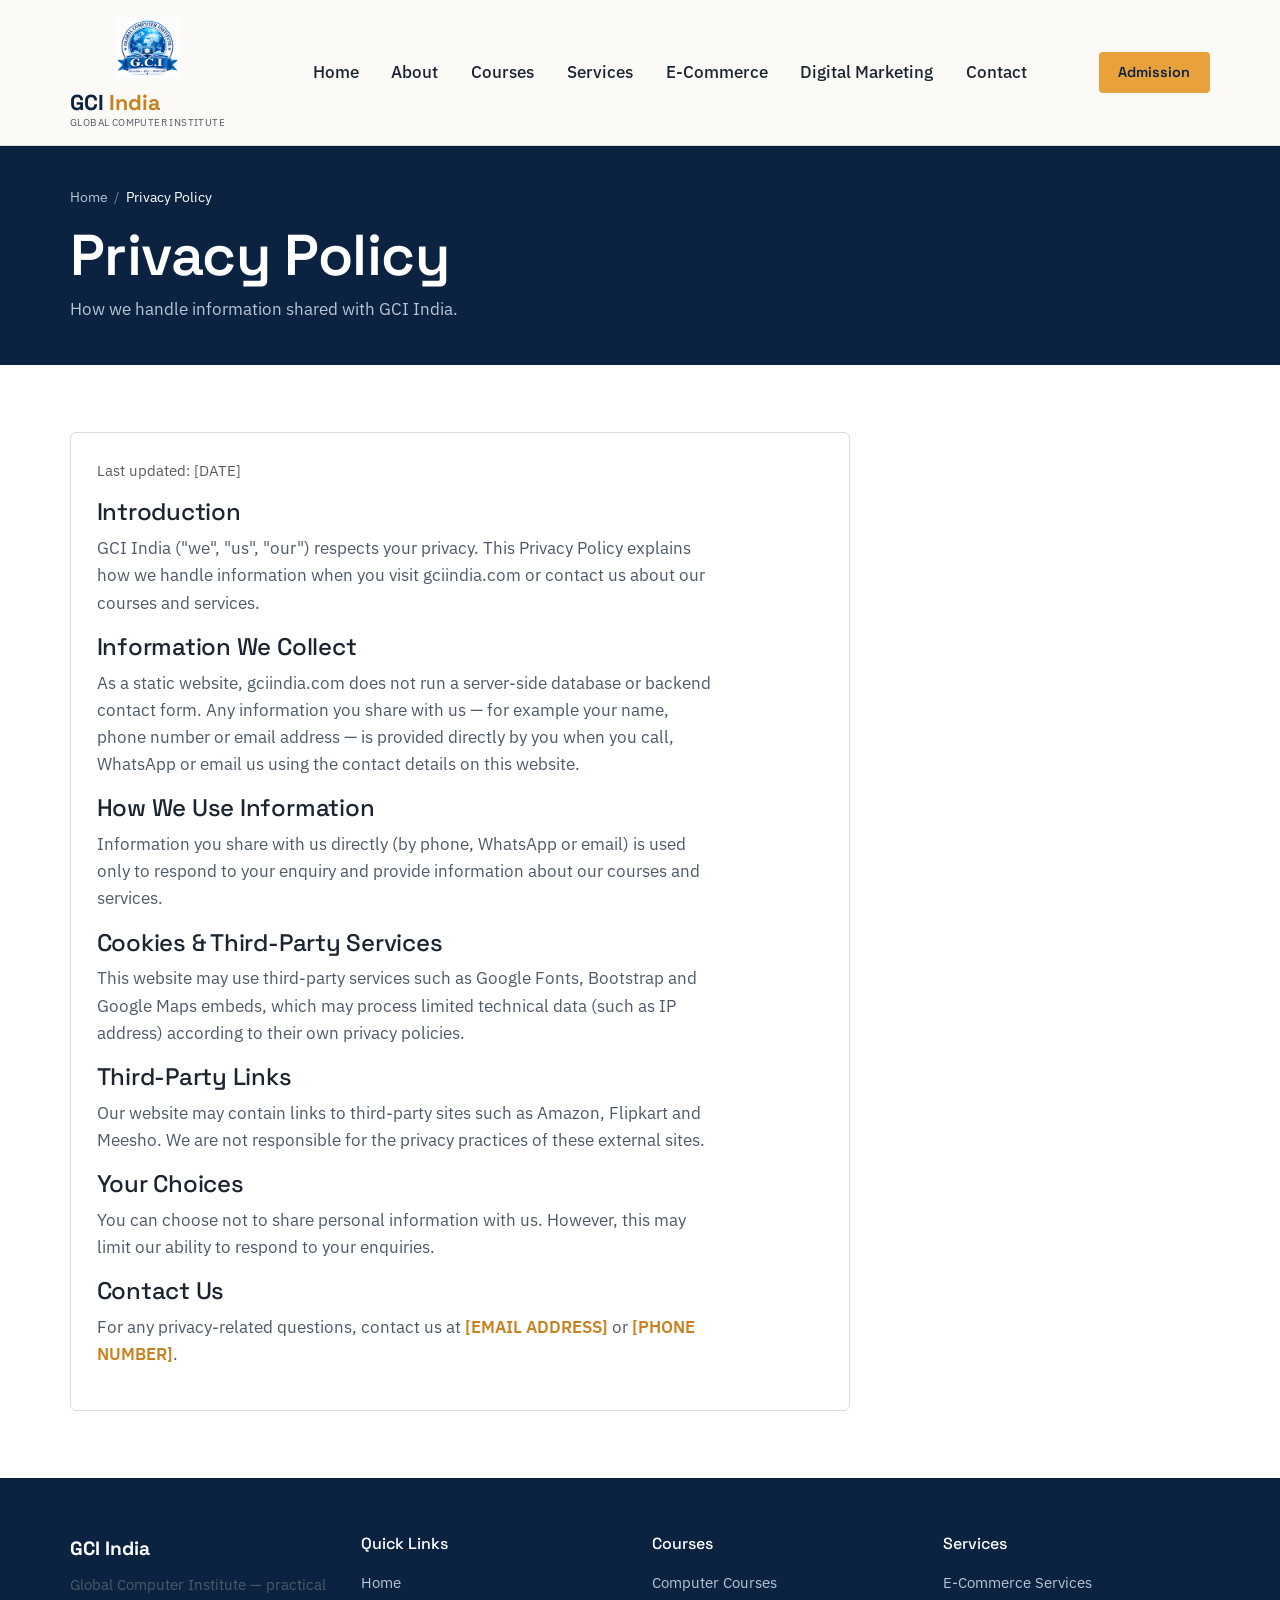
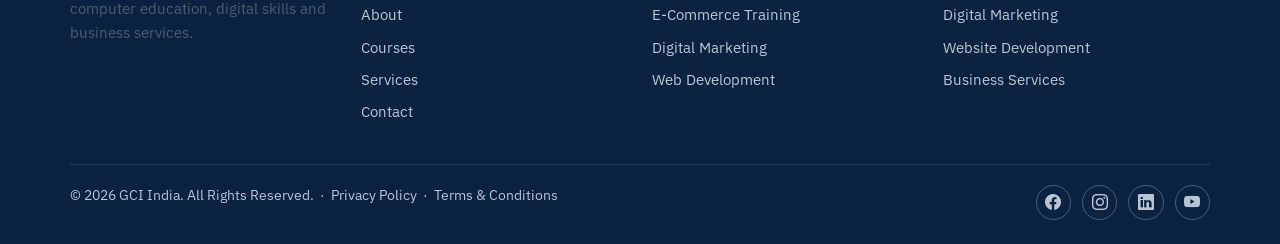
<file: privacy-policy.html>
<!DOCTYPE html>
<html lang="en">

<head>
    <meta charset="UTF-8">
    <meta name="viewport" content="width=device-width, initial-scale=1.0">
    <title>Privacy Policy | GCI India</title>
    <meta name="description" content="Read the privacy policy for GCI India, explaining how information shared with us is handled.">
    <meta name="keywords" content="GCI India privacy policy">
    <link rel="canonical" href="https://gciindia.com/privacy-policy.html">

    <meta property="og:type" content="website">
    <meta property="og:site_name" content="GCI India">
    <meta property="og:title" content="Privacy Policy | GCI India">
    <meta property="og:description" content="Read the privacy policy for GCI India, explaining how information shared with us is handled.">
    <meta property="og:url" content="https://gciindia.com/privacy-policy.html">
    <meta property="og:image" content="https://gciindia.com/assets/images/general/gci-india-og.jpg">

    <meta name="twitter:card" content="summary_large_image">
    <meta name="twitter:title" content="Privacy Policy | GCI India">
    <meta name="twitter:description" content="Read the privacy policy for GCI India, explaining how information shared with us is handled.">
    <meta name="twitter:image" content="https://gciindia.com/assets/images/general/gci-india-og.jpg">

    <link rel="icon" type="image/png" href="assets/images/logo/favicon.png">
    <link rel="preconnect" href="https://fonts.googleapis.com">
    <link rel="preconnect" href="https://fonts.gstatic.com" crossorigin>
    <link href="https://fonts.googleapis.com/css2?family=Space+Grotesk:wght@500;600;700&family=IBM+Plex+Sans:wght@400;500;600&display=swap" rel="stylesheet">
    <link href="https://cdn.jsdelivr.net/npm/bootstrap@5.3.3/dist/css/bootstrap.min.css" rel="stylesheet">
    <link rel="stylesheet" href="https://cdn.jsdelivr.net/npm/bootstrap-icons@1.11.3/font/bootstrap-icons.css">
    <link rel="stylesheet" href="style.css">
    <script type="application/ld+json">
        {
            "@context": "https://schema.org",
            "@type": "BreadcrumbList",
            "itemListElement": [{
                "@type": "ListItem",
                "position": 1,
                "name": "Home",
                "item": "https://gciindia.com/"
            }, {
                "@type": "ListItem",
                "position": 2,
                "name": "Privacy Policy",
                "item": "https://gciindia.com/privacy-policy.html"
            }]
        }
    </script>
    <link rel="icon" type="image/png" href="fevicom.png">
</head>

<body>
    <header class="site-header">
        <nav class="navbar navbar-expand-lg container-xl">
            <a class="navbar-brand brand" href="index.html">
                <img src="logo.png" alt="GCI - Global Computer Institute" class="gci-logo">
                <span class="brand-text">
        <span class="brand-name">GCI <span>India</span></span>
                <span class="brand-sub">GLOBAL COMPUTER INSTITUTE</span>
                </span>
            </a>

            <button class="navbar-toggler" type="button" data-bs-toggle="collapse" data-bs-target="#mainNav" aria-controls="mainNav" aria-expanded="false" aria-label="Toggle navigation">
      <i class="bi bi-list" style="font-size:1.5rem;"></i>
    </button>
            <div class="collapse navbar-collapse" id="mainNav">
                <ul class="navbar-nav mx-lg-auto my-3 my-lg-0 gap-lg-1">
                    <li class="nav-item"><a class="nav-link" href="index.html">Home</a></li>
                    <li class="nav-item"><a class="nav-link" href="about.html">About</a></li>
                    <li class="nav-item"><a class="nav-link" href="courses.html">Courses</a></li>
                    <li class="nav-item"><a class="nav-link" href="services.html">Services</a></li>
                    <li class="nav-item"><a class="nav-link" href="ecommerce-training.html">E-Commerce</a></li>
                    <li class="nav-item"><a class="nav-link" href="digital-marketing.html">Digital Marketing</a></li>
                    <li class="nav-item"><a class="nav-link" href="contact.html">Contact</a></li>
                </ul>
                <a href="https://docs.google.com/forms/d/e/1FAIpQLSdYwUHpZ2OV5kwBKcdTE857prVNl5zVw_SGHePV5wVA3DOsiw/viewform?usp=sharing&ouid=113961826681768798189" target="_blank" rel="noopener" class="btn btn-primary btn-sm">Admission</a>
            </div>
        </nav>
    </header>

    <main>
        <section class="page-hero">
            <div class="container-xl">
                <div class="breadcrumb"><a href="index.html">Home</a><span class="sep">/</span>Privacy Policy</div>
                <h1>Privacy Policy</h1>
                <p>How we handle information shared with GCI India.</p>
            </div>
        </section>

        <section>
            <div class="container-xl">
                <div class="card-plain" style="max-width:780px;">
                    <p class="small text-muted">Last updated: [DATE]</p>

                    <h2 class="h4">Introduction</h2>
                    <p>GCI India ("we", "us", "our") respects your privacy. This Privacy Policy explains how we handle information when you visit gciindia.com or contact us about our courses and services.</p>

                    <h2 class="h4">Information We Collect</h2>
                    <p>As a static website, gciindia.com does not run a server-side database or backend contact form. Any information you share with us — for example your name, phone number or email address — is provided directly by you when you call, WhatsApp
                        or email us using the contact details on this website.</p>

                    <h2 class="h4">How We Use Information</h2>
                    <p>Information you share with us directly (by phone, WhatsApp or email) is used only to respond to your enquiry and provide information about our courses and services.</p>

                    <h2 class="h4">Cookies &amp; Third-Party Services</h2>
                    <p>This website may use third-party services such as Google Fonts, Bootstrap and Google Maps embeds, which may process limited technical data (such as IP address) according to their own privacy policies.</p>

                    <h2 class="h4">Third-Party Links</h2>
                    <p>Our website may contain links to third-party sites such as Amazon, Flipkart and Meesho. We are not responsible for the privacy practices of these external sites.</p>

                    <h2 class="h4">Your Choices</h2>
                    <p>You can choose not to share personal information with us. However, this may limit our ability to respond to your enquiries.</p>

                    <h2 class="h4">Contact Us</h2>
                    <p>For any privacy-related questions, contact us at <span class="placeholder-text">[EMAIL ADDRESS]</span> or <span class="placeholder-text">[PHONE NUMBER]</span>.</p>
                </div>
            </div>
        </section>

    </main>

    <footer class="site-footer">
        <div class="container-xl">
            <div class="row g-4">
                <div class="col-6 col-lg-3">
                    <div class="footer-brand-name mb-2">GCI India</div>
                    <p class="small mb-0">Global Computer Institute — practical computer education, digital skills and business services.</p>
                </div>
                <div class="col-6 col-lg-3">
                    <h5>Quick Links</h5>
                    <ul class="footer-links">
                        <li><a href="index.html">Home</a></li>
                        <li><a href="about.html">About</a></li>
                        <li><a href="courses.html">Courses</a></li>
                        <li><a href="services.html">Services</a></li>
                        <li><a href="contact.html">Contact</a></li>
                    </ul>
                </div>
                <div class="col-6 col-lg-3">
                    <h5>Courses</h5>
                    <ul class="footer-links">
                        <li><a href="courses.html">Computer Courses</a></li>
                        <li><a href="ecommerce-training.html">E-Commerce Training</a></li>
                        <li><a href="digital-marketing.html">Digital Marketing</a></li>
                        <li><a href="web-development.html">Web Development</a></li>
                    </ul>
                </div>
                <div class="col-6 col-lg-3">
                    <h5>Services</h5>
                    <ul class="footer-links">
                        <li><a href="services.html">E-Commerce Services</a></li>
                        <li><a href="digital-marketing.html">Digital Marketing</a></li>
                        <li><a href="web-development.html">Website Development</a></li>
                        <li><a href="business-services.html">Business Services</a></li>
                    </ul>
                </div>
            </div>
            <div class="footer-bottom">
                <div>&copy; <span data-current-year>2026</span> GCI India. All Rights Reserved. &nbsp;·&nbsp; <a href="privacy-policy.html">Privacy Policy</a> &nbsp;·&nbsp; <a href="terms.html">Terms &amp; Conditions</a></div>
                <div class="social-row">
                    <a href="[SOCIAL MEDIA URL]" aria-label="Facebook"><i class="bi bi-facebook"></i></a>
                    <a href="[SOCIAL MEDIA URL]" aria-label="Instagram"><i class="bi bi-instagram"></i></a>
                    <a href="[SOCIAL MEDIA URL]" aria-label="LinkedIn"><i class="bi bi-linkedin"></i></a>
                    <a href="[SOCIAL MEDIA URL]" aria-label="YouTube"><i class="bi bi-youtube"></i></a>
                </div>
            </div>
        </div>
    </footer>

    <button id="scrollTopBtn" aria-label="Scroll to top"><i class="bi bi-arrow-up"></i></button>
    <script src="https://cdn.jsdelivr.net/npm/bootstrap@5.3.3/dist/js/bootstrap.bundle.min.js"></script>
    <script src="script.js"></script>
</body>

</html>
</file>
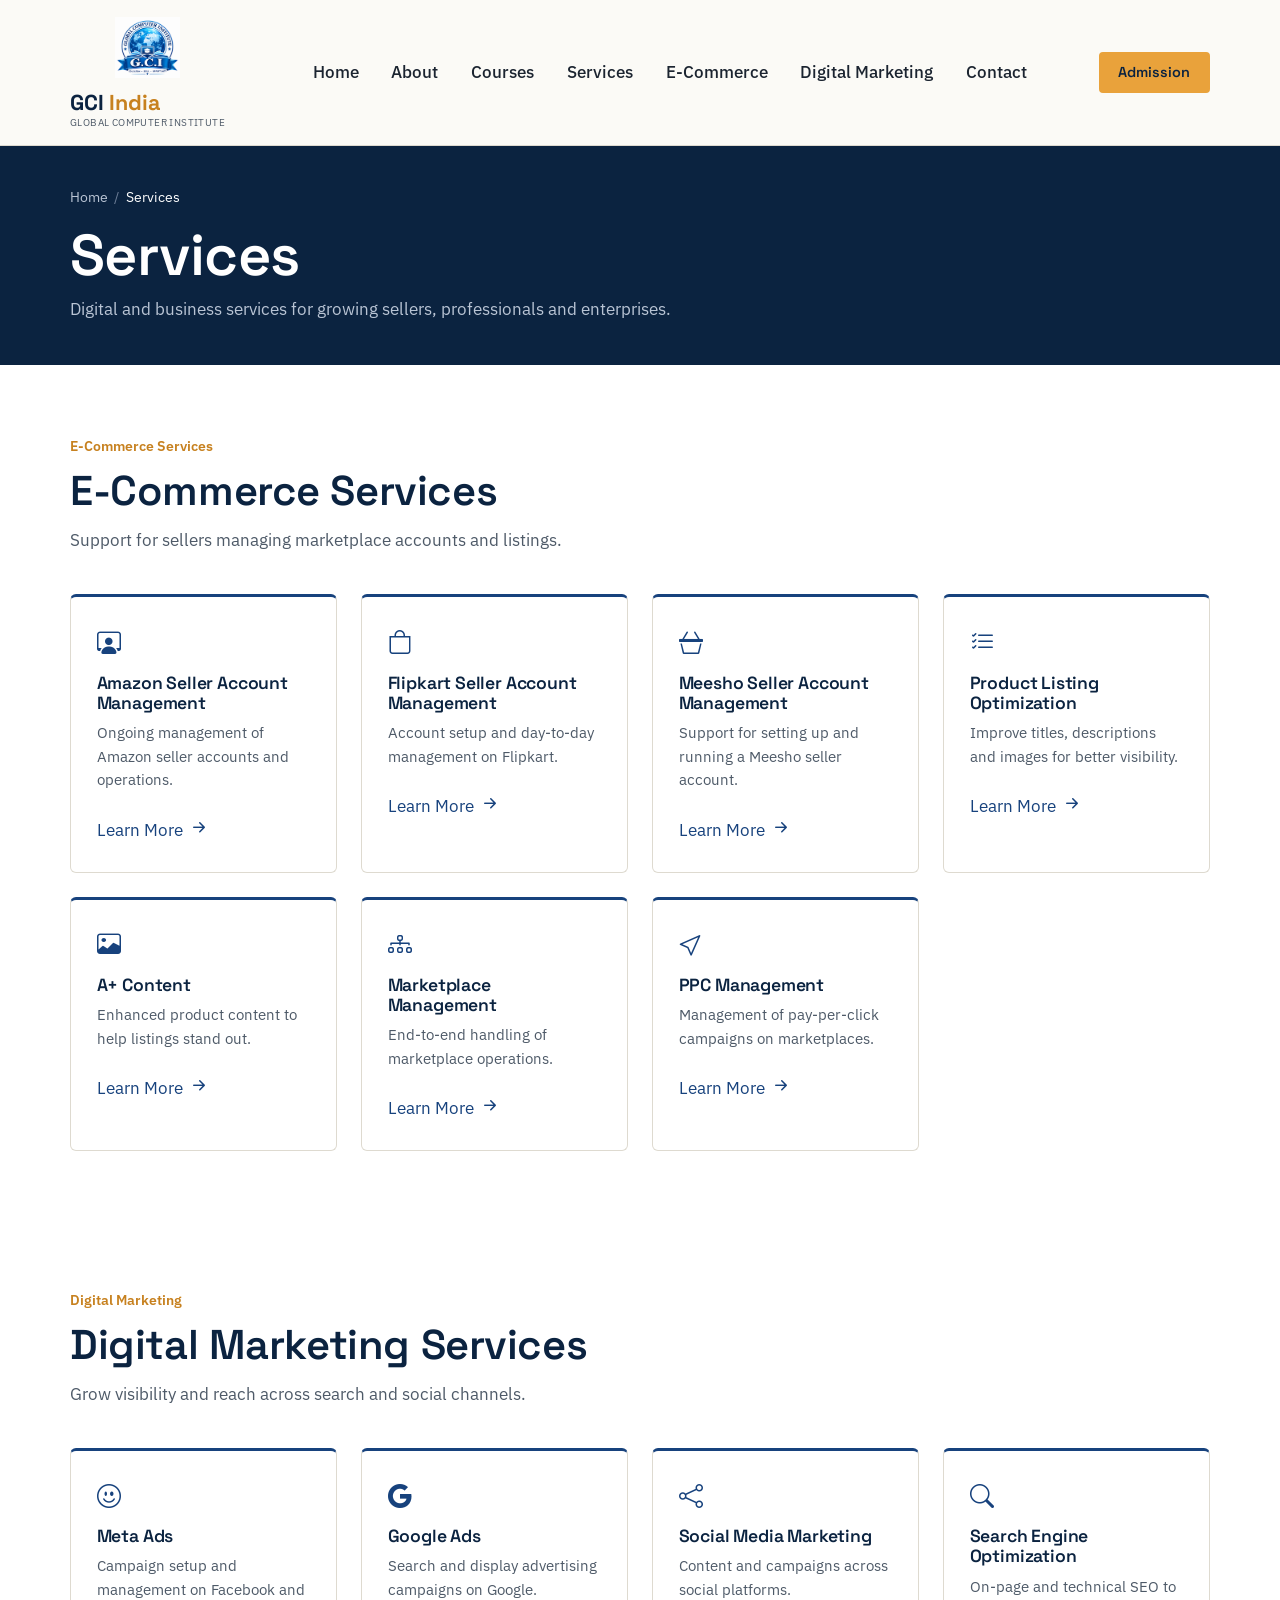
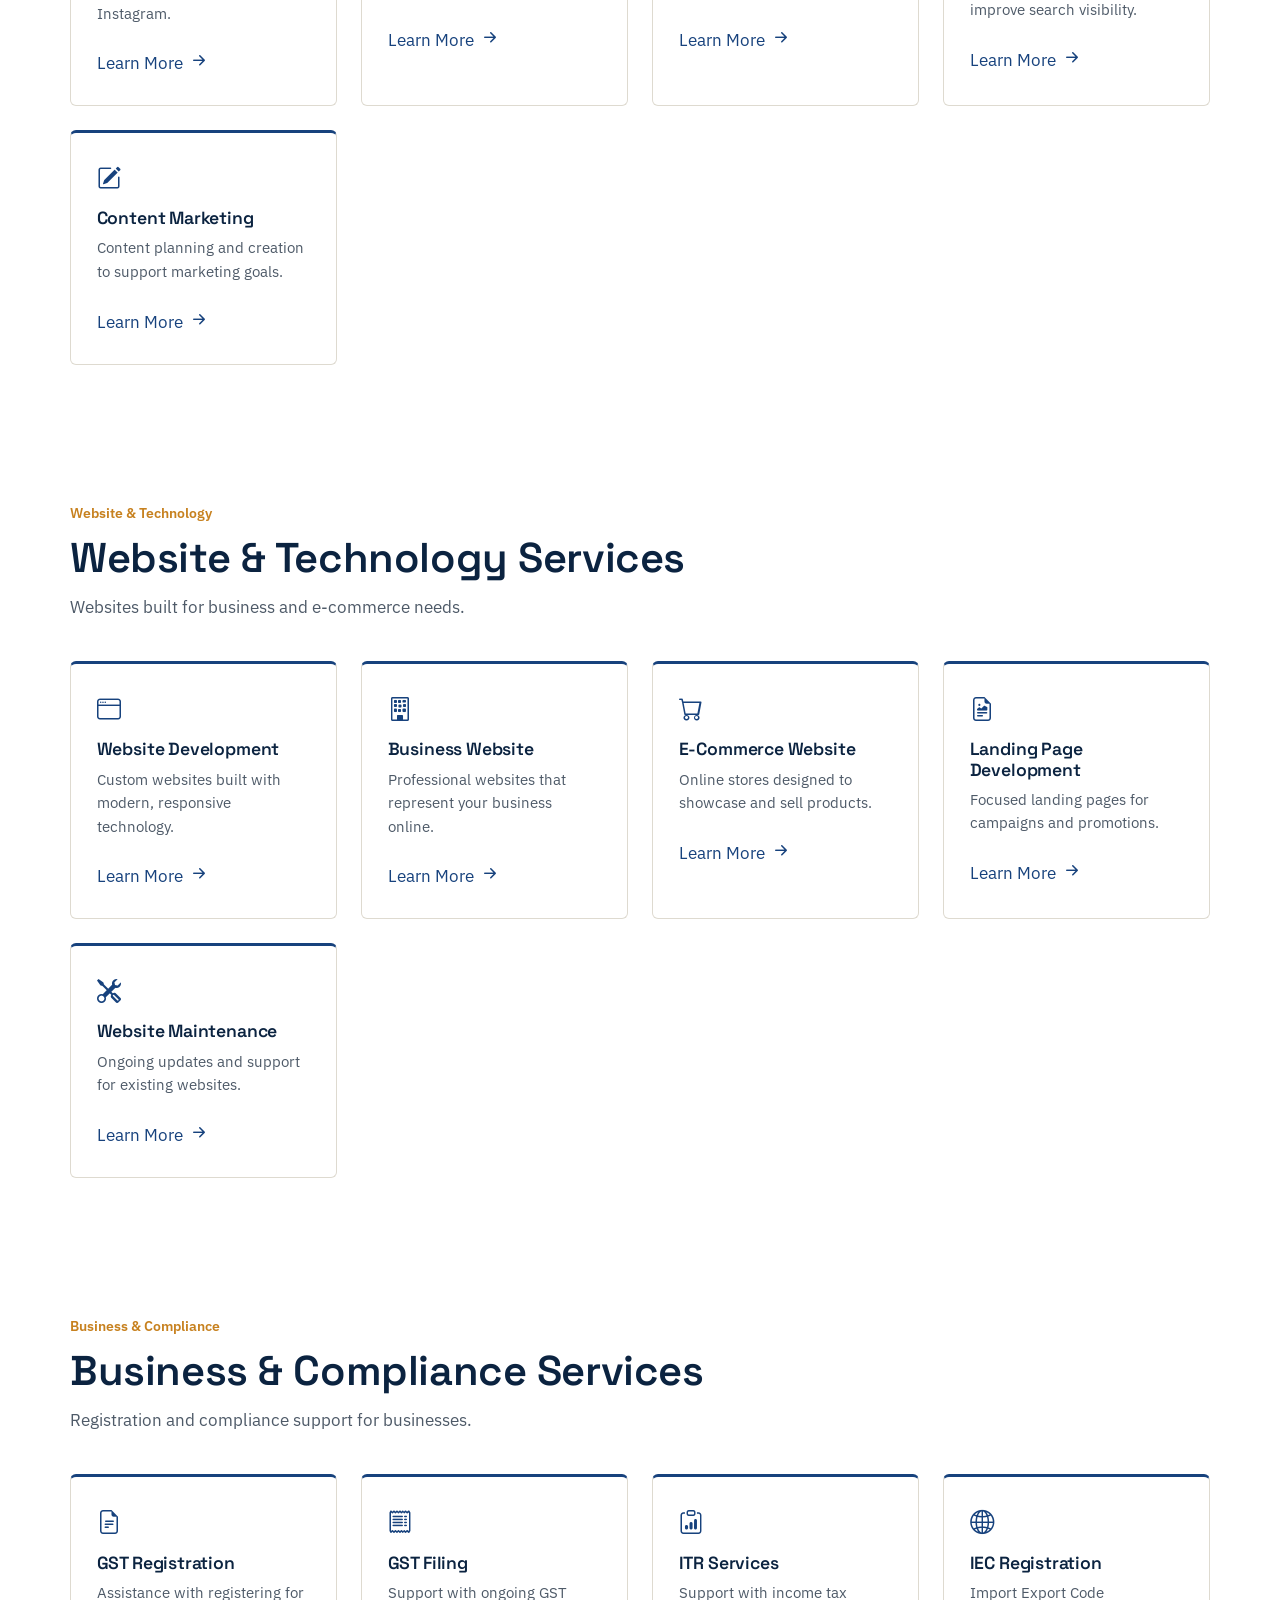
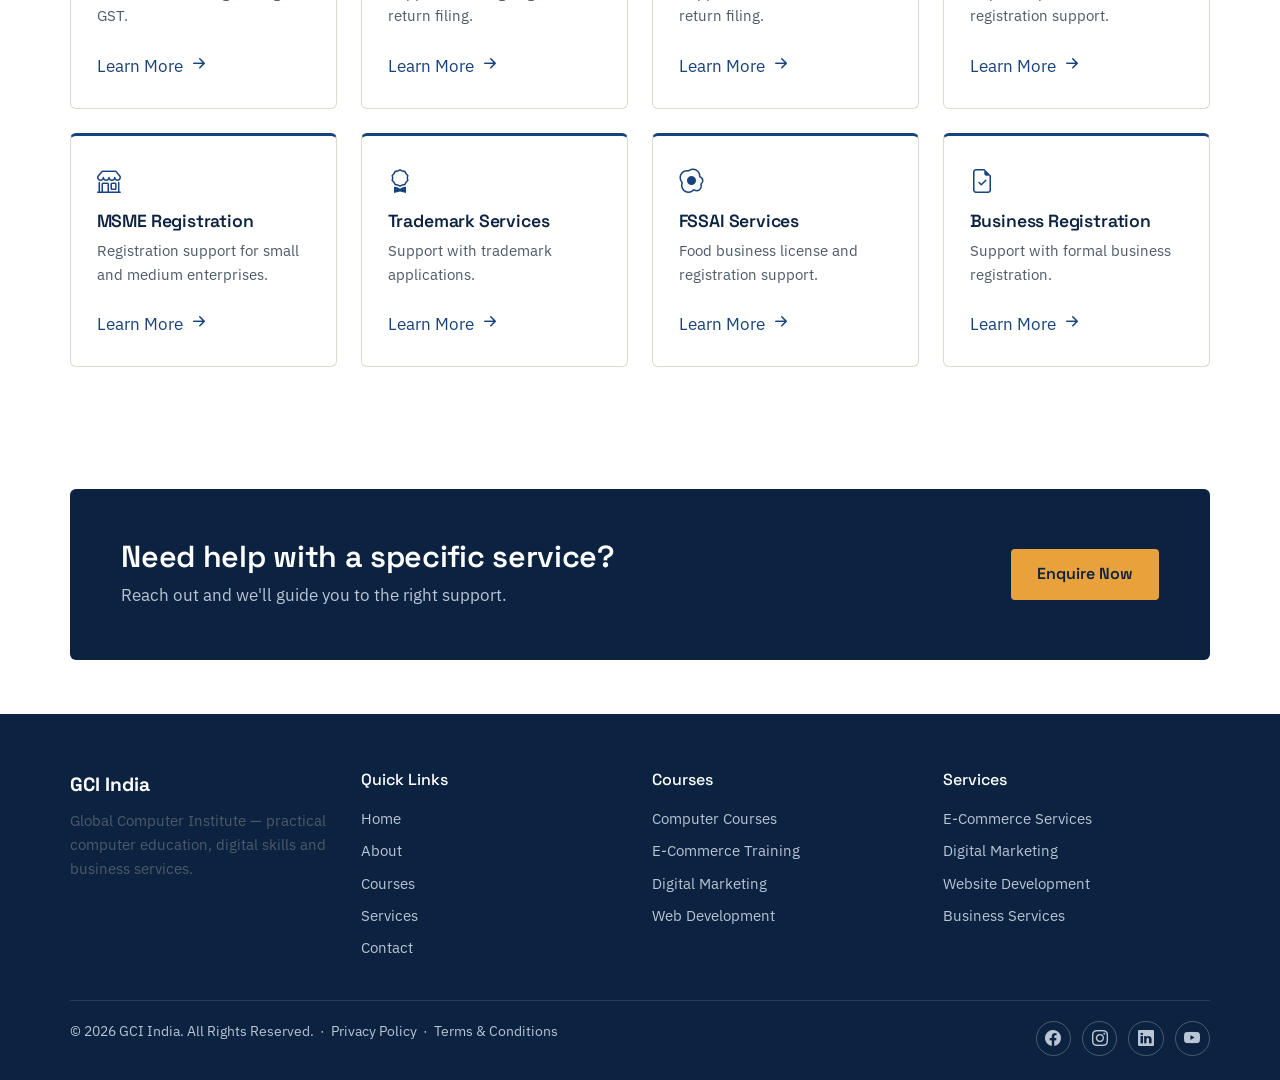
<file: services.html>
<!DOCTYPE html>
<html lang="en">

<head>
    <meta charset="UTF-8">
    <meta name="viewport" content="width=device-width, initial-scale=1.0">
    <title>Digital &amp; Business Services | GCI India</title>
    <meta name="description" content="GCI India offers e-commerce, digital marketing, website development and business compliance services including GST, MSME and trademark support.">
    <meta name="keywords" content="e-commerce services, digital marketing services, GST registration, MSME registration, trademark services, website development services">
    <link rel="canonical" href="https://gciindia.com/services.html">

    <meta property="og:type" content="website">
    <meta property="og:site_name" content="GCI India">
    <meta property="og:title" content="Digital &amp; Business Services | GCI India">
    <meta property="og:description" content="GCI India offers e-commerce, digital marketing, website development and business compliance services including GST, MSME and trademark support.">
    <meta property="og:url" content="https://gciindia.com/services.html">
    <meta property="og:image" content="https://gciindia.com/assets/images/general/gci-india-og.jpg">

    <meta name="twitter:card" content="summary_large_image">
    <meta name="twitter:title" content="Digital &amp; Business Services | GCI India">
    <meta name="twitter:description" content="GCI India offers e-commerce, digital marketing, website development and business compliance services including GST, MSME and trademark support.">
    <meta name="twitter:image" content="https://gciindia.com/assets/images/general/gci-india-og.jpg">

    <link rel="icon" type="image/png" href="assets/images/logo/favicon.png">
    <link rel="preconnect" href="https://fonts.googleapis.com">
    <link rel="preconnect" href="https://fonts.gstatic.com" crossorigin>
    <link href="https://fonts.googleapis.com/css2?family=Space+Grotesk:wght@500;600;700&family=IBM+Plex+Sans:wght@400;500;600&display=swap" rel="stylesheet">
    <link href="https://cdn.jsdelivr.net/npm/bootstrap@5.3.3/dist/css/bootstrap.min.css" rel="stylesheet">
    <link rel="stylesheet" href="https://cdn.jsdelivr.net/npm/bootstrap-icons@1.11.3/font/bootstrap-icons.css">
    <link rel="stylesheet" href="style.css">
    <script type="application/ld+json">
        {
            "@context": "https://schema.org",
            "@type": "BreadcrumbList",
            "itemListElement": [{
                "@type": "ListItem",
                "position": 1,
                "name": "Home",
                "item": "https://gciindia.com/"
            }, {
                "@type": "ListItem",
                "position": 2,
                "name": "Services",
                "item": "https://gciindia.com/services.html"
            }]
        }
    </script>
    <link rel="icon" type="image/png" href="fevicom.png">
</head>

<body>
    <header class="site-header">
        <nav class="navbar navbar-expand-lg container-xl">
            <a class="navbar-brand brand" href="index.html">
                <img src="logo.png" alt="GCI - Global Computer Institute" class="gci-logo">
                <span class="brand-text">
        <span class="brand-name">GCI <span>India</span></span>
                <span class="brand-sub">GLOBAL COMPUTER INSTITUTE</span>
                </span>
            </a>

            <button class="navbar-toggler" type="button" data-bs-toggle="collapse" data-bs-target="#mainNav" aria-controls="mainNav" aria-expanded="false" aria-label="Toggle navigation">
      <i class="bi bi-list" style="font-size:1.5rem;"></i>
    </button>
            <div class="collapse navbar-collapse" id="mainNav">
                <ul class="navbar-nav mx-lg-auto my-3 my-lg-0 gap-lg-1">
                    <li class="nav-item"><a class="nav-link" href="index.html">Home</a></li>
                    <li class="nav-item"><a class="nav-link" href="about.html">About</a></li>
                    <li class="nav-item"><a class="nav-link" href="courses.html">Courses</a></li>
                    <li class="nav-item"><a class="nav-link" href="services.html">Services</a></li>
                    <li class="nav-item"><a class="nav-link" href="ecommerce-training.html">E-Commerce</a></li>
                    <li class="nav-item"><a class="nav-link" href="digital-marketing.html">Digital Marketing</a></li>
                    <li class="nav-item"><a class="nav-link" href="contact.html">Contact</a></li>
                </ul>
                <a href="https://docs.google.com/forms/d/e/1FAIpQLSdYwUHpZ2OV5kwBKcdTE857prVNl5zVw_SGHePV5wVA3DOsiw/viewform?usp=sharing&ouid=113961826681768798189" target="_blank" rel="noopener" class="btn btn-primary btn-sm">Admission</a>
            </div>
        </nav>
    </header>

    <main>
        <section class="page-hero">
            <div class="container-xl">
                <div class="breadcrumb"><a href="index.html">Home</a><span class="sep">/</span>Services</div>
                <h1>Services</h1>
                <p>Digital and business services for growing sellers, professionals and enterprises.</p>
            </div>
        </section>

        <section>
            <div class="container-xl">
                <div class="section-head">
                    <span class="kicker">E-Commerce Services</span>
                    <h2>E-Commerce Services</h2>
                    <p>Support for sellers managing marketplace accounts and listings.</p>
                </div>
                <div class="row g-4">
                    <div class="col-sm-6 col-lg-3">
                        <div class="card-plain service-card h-100"><i class="bi bi-person-workspace"></i>
                            <h3>Amazon Seller Account Management</h3>
                            <p>Ongoing management of Amazon seller accounts and operations.</p><a href="ecommerce-training.html">Learn More <i class="bi bi-arrow-right-short"></i></a></div>
                    </div>
                    <div class="col-sm-6 col-lg-3">
                        <div class="card-plain service-card h-100"><i class="bi bi-bag"></i>
                            <h3>Flipkart Seller Account Management</h3>
                            <p>Account setup and day-to-day management on Flipkart.</p><a href="ecommerce-training.html">Learn More <i class="bi bi-arrow-right-short"></i></a></div>
                    </div>
                    <div class="col-sm-6 col-lg-3">
                        <div class="card-plain service-card h-100"><i class="bi bi-basket3"></i>
                            <h3>Meesho Seller Account Management</h3>
                            <p>Support for setting up and running a Meesho seller account.</p><a href="ecommerce-training.html">Learn More <i class="bi bi-arrow-right-short"></i></a></div>
                    </div>
                    <div class="col-sm-6 col-lg-3">
                        <div class="card-plain service-card h-100"><i class="bi bi-list-check"></i>
                            <h3>Product Listing Optimization</h3>
                            <p>Improve titles, descriptions and images for better visibility.</p><a href="ecommerce-training.html">Learn More <i class="bi bi-arrow-right-short"></i></a></div>
                    </div>
                    <div class="col-sm-6 col-lg-3">
                        <div class="card-plain service-card h-100"><i class="bi bi-image"></i>
                            <h3>A+ Content</h3>
                            <p>Enhanced product content to help listings stand out.</p><a href="ecommerce-training.html">Learn More <i class="bi bi-arrow-right-short"></i></a></div>
                    </div>
                    <div class="col-sm-6 col-lg-3">
                        <div class="card-plain service-card h-100"><i class="bi bi-diagram-3"></i>
                            <h3>Marketplace Management</h3>
                            <p>End-to-end handling of marketplace operations.</p><a href="ecommerce-training.html">Learn More <i class="bi bi-arrow-right-short"></i></a></div>
                    </div>
                    <div class="col-sm-6 col-lg-3">
                        <div class="card-plain service-card h-100"><i class="bi bi-cursor"></i>
                            <h3>PPC Management</h3>
                            <p>Management of pay-per-click campaigns on marketplaces.</p><a href="ecommerce-training.html">Learn More <i class="bi bi-arrow-right-short"></i></a></div>
                    </div>
                </div>
            </div>
        </section>

        <section class="section-alt">
            <div class="container-xl">
                <div class="section-head">
                    <span class="kicker">Digital Marketing</span>
                    <h2>Digital Marketing Services</h2>
                    <p>Grow visibility and reach across search and social channels.</p>
                </div>
                <div class="row g-4">
                    <div class="col-sm-6 col-lg-3">
                        <div class="card-plain service-card h-100"><i class="bi bi-emoji-smile"></i>
                            <h3>Meta Ads</h3>
                            <p>Campaign setup and management on Facebook and Instagram.</p><a href="digital-marketing.html">Learn More <i class="bi bi-arrow-right-short"></i></a></div>
                    </div>
                    <div class="col-sm-6 col-lg-3">
                        <div class="card-plain service-card h-100"><i class="bi bi-google"></i>
                            <h3>Google Ads</h3>
                            <p>Search and display advertising campaigns on Google.</p><a href="digital-marketing.html">Learn More <i class="bi bi-arrow-right-short"></i></a></div>
                    </div>
                    <div class="col-sm-6 col-lg-3">
                        <div class="card-plain service-card h-100"><i class="bi bi-share"></i>
                            <h3>Social Media Marketing</h3>
                            <p>Content and campaigns across social platforms.</p><a href="digital-marketing.html">Learn More <i class="bi bi-arrow-right-short"></i></a></div>
                    </div>
                    <div class="col-sm-6 col-lg-3">
                        <div class="card-plain service-card h-100"><i class="bi bi-search"></i>
                            <h3>Search Engine Optimization</h3>
                            <p>On-page and technical SEO to improve search visibility.</p><a href="digital-marketing.html">Learn More <i class="bi bi-arrow-right-short"></i></a></div>
                    </div>
                    <div class="col-sm-6 col-lg-3">
                        <div class="card-plain service-card h-100"><i class="bi bi-pencil-square"></i>
                            <h3>Content Marketing</h3>
                            <p>Content planning and creation to support marketing goals.</p><a href="digital-marketing.html">Learn More <i class="bi bi-arrow-right-short"></i></a></div>
                    </div>
                </div>
            </div>
        </section>

        <section>
            <div class="container-xl">
                <div class="section-head">
                    <span class="kicker">Website &amp; Technology</span>
                    <h2>Website &amp; Technology Services</h2>
                    <p>Websites built for business and e-commerce needs.</p>
                </div>
                <div class="row g-4">
                    <div class="col-sm-6 col-lg-3">
                        <div class="card-plain service-card h-100"><i class="bi bi-window"></i>
                            <h3>Website Development</h3>
                            <p>Custom websites built with modern, responsive technology.</p><a href="web-development.html">Learn More <i class="bi bi-arrow-right-short"></i></a></div>
                    </div>
                    <div class="col-sm-6 col-lg-3">
                        <div class="card-plain service-card h-100"><i class="bi bi-building"></i>
                            <h3>Business Website</h3>
                            <p>Professional websites that represent your business online.</p><a href="web-development.html">Learn More <i class="bi bi-arrow-right-short"></i></a></div>
                    </div>
                    <div class="col-sm-6 col-lg-3">
                        <div class="card-plain service-card h-100"><i class="bi bi-cart"></i>
                            <h3>E-Commerce Website</h3>
                            <p>Online stores designed to showcase and sell products.</p><a href="web-development.html">Learn More <i class="bi bi-arrow-right-short"></i></a></div>
                    </div>
                    <div class="col-sm-6 col-lg-3">
                        <div class="card-plain service-card h-100"><i class="bi bi-file-earmark-richtext"></i>
                            <h3>Landing Page Development</h3>
                            <p>Focused landing pages for campaigns and promotions.</p><a href="web-development.html">Learn More <i class="bi bi-arrow-right-short"></i></a></div>
                    </div>
                    <div class="col-sm-6 col-lg-3">
                        <div class="card-plain service-card h-100"><i class="bi bi-tools"></i>
                            <h3>Website Maintenance</h3>
                            <p>Ongoing updates and support for existing websites.</p><a href="web-development.html">Learn More <i class="bi bi-arrow-right-short"></i></a></div>
                    </div>
                </div>
            </div>
        </section>

        <section class="section-alt">
            <div class="container-xl">
                <div class="section-head">
                    <span class="kicker">Business &amp; Compliance</span>
                    <h2>Business &amp; Compliance Services</h2>
                    <p>Registration and compliance support for businesses.</p>
                </div>
                <div class="row g-4">
                    <div class="col-sm-6 col-lg-3">
                        <div class="card-plain service-card h-100"><i class="bi bi-file-earmark-text"></i>
                            <h3>GST Registration</h3>
                            <p>Assistance with registering for GST.</p><a href="business-services.html">Learn More <i class="bi bi-arrow-right-short"></i></a></div>
                    </div>
                    <div class="col-sm-6 col-lg-3">
                        <div class="card-plain service-card h-100"><i class="bi bi-receipt"></i>
                            <h3>GST Filing</h3>
                            <p>Support with ongoing GST return filing.</p><a href="business-services.html">Learn More <i class="bi bi-arrow-right-short"></i></a></div>
                    </div>
                    <div class="col-sm-6 col-lg-3">
                        <div class="card-plain service-card h-100"><i class="bi bi-clipboard-data"></i>
                            <h3>ITR Services</h3>
                            <p>Support with income tax return filing.</p><a href="business-services.html">Learn More <i class="bi bi-arrow-right-short"></i></a></div>
                    </div>
                    <div class="col-sm-6 col-lg-3">
                        <div class="card-plain service-card h-100"><i class="bi bi-globe2"></i>
                            <h3>IEC Registration</h3>
                            <p>Import Export Code registration support.</p><a href="business-services.html">Learn More <i class="bi bi-arrow-right-short"></i></a></div>
                    </div>
                    <div class="col-sm-6 col-lg-3">
                        <div class="card-plain service-card h-100"><i class="bi bi-shop"></i>
                            <h3>MSME Registration</h3>
                            <p>Registration support for small and medium enterprises.</p><a href="business-services.html">Learn More <i class="bi bi-arrow-right-short"></i></a></div>
                    </div>
                    <div class="col-sm-6 col-lg-3">
                        <div class="card-plain service-card h-100"><i class="bi bi-award"></i>
                            <h3>Trademark Services</h3>
                            <p>Support with trademark applications.</p><a href="business-services.html">Learn More <i class="bi bi-arrow-right-short"></i></a></div>
                    </div>
                    <div class="col-sm-6 col-lg-3">
                        <div class="card-plain service-card h-100"><i class="bi bi-egg-fried"></i>
                            <h3>FSSAI Services</h3>
                            <p>Food business license and registration support.</p><a href="business-services.html">Learn More <i class="bi bi-arrow-right-short"></i></a></div>
                    </div>
                    <div class="col-sm-6 col-lg-3">
                        <div class="card-plain service-card h-100"><i class="bi bi-file-earmark-check"></i>
                            <h3>Business Registration</h3>
                            <p>Support with formal business registration.</p><a href="business-services.html">Learn More <i class="bi bi-arrow-right-short"></i></a></div>
                    </div>
                </div>
            </div>
        </section>

        <section class="section-tight">
            <div class="container-xl">
                <div class="cta-band">
                    <div>
                        <h2>Need help with a specific service?</h2>
                        <p>Reach out and we'll guide you to the right support.</p>
                    </div>
                    <a href="contact.html" class="btn btn-primary">Enquire Now</a>
                </div>
            </div>
        </section>

    </main>

    <footer class="site-footer">
        <div class="container-xl">
            <div class="row g-4">
                <div class="col-6 col-lg-3">
                    <div class="footer-brand-name mb-2">GCI India</div>
                    <p class="small mb-0">Global Computer Institute — practical computer education, digital skills and business services.</p>
                </div>
                <div class="col-6 col-lg-3">
                    <h5>Quick Links</h5>
                    <ul class="footer-links">
                        <li><a href="index.html">Home</a></li>
                        <li><a href="about.html">About</a></li>
                        <li><a href="courses.html">Courses</a></li>
                        <li><a href="services.html">Services</a></li>
                        <li><a href="contact.html">Contact</a></li>
                    </ul>
                </div>
                <div class="col-6 col-lg-3">
                    <h5>Courses</h5>
                    <ul class="footer-links">
                        <li><a href="courses.html">Computer Courses</a></li>
                        <li><a href="ecommerce-training.html">E-Commerce Training</a></li>
                        <li><a href="digital-marketing.html">Digital Marketing</a></li>
                        <li><a href="web-development.html">Web Development</a></li>
                    </ul>
                </div>
                <div class="col-6 col-lg-3">
                    <h5>Services</h5>
                    <ul class="footer-links">
                        <li><a href="services.html">E-Commerce Services</a></li>
                        <li><a href="digital-marketing.html">Digital Marketing</a></li>
                        <li><a href="web-development.html">Website Development</a></li>
                        <li><a href="business-services.html">Business Services</a></li>
                    </ul>
                </div>
            </div>
            <div class="footer-bottom">
                <div>&copy; <span data-current-year>2026</span> GCI India. All Rights Reserved. &nbsp;·&nbsp; <a href="privacy-policy.html">Privacy Policy</a> &nbsp;·&nbsp; <a href="terms.html">Terms &amp; Conditions</a></div>
                <div class="social-row">
                    <a href="[SOCIAL MEDIA URL]" aria-label="Facebook"><i class="bi bi-facebook"></i></a>
                    <a href="[SOCIAL MEDIA URL]" aria-label="Instagram"><i class="bi bi-instagram"></i></a>
                    <a href="[SOCIAL MEDIA URL]" aria-label="LinkedIn"><i class="bi bi-linkedin"></i></a>
                    <a href="[SOCIAL MEDIA URL]" aria-label="YouTube"><i class="bi bi-youtube"></i></a>
                </div>
            </div>
        </div>
    </footer>

    <button id="scrollTopBtn" aria-label="Scroll to top"><i class="bi bi-arrow-up"></i></button>
    <script src="https://cdn.jsdelivr.net/npm/bootstrap@5.3.3/dist/js/bootstrap.bundle.min.js"></script>
    <script src="script.js "></script>
</body>

</html>
</file>
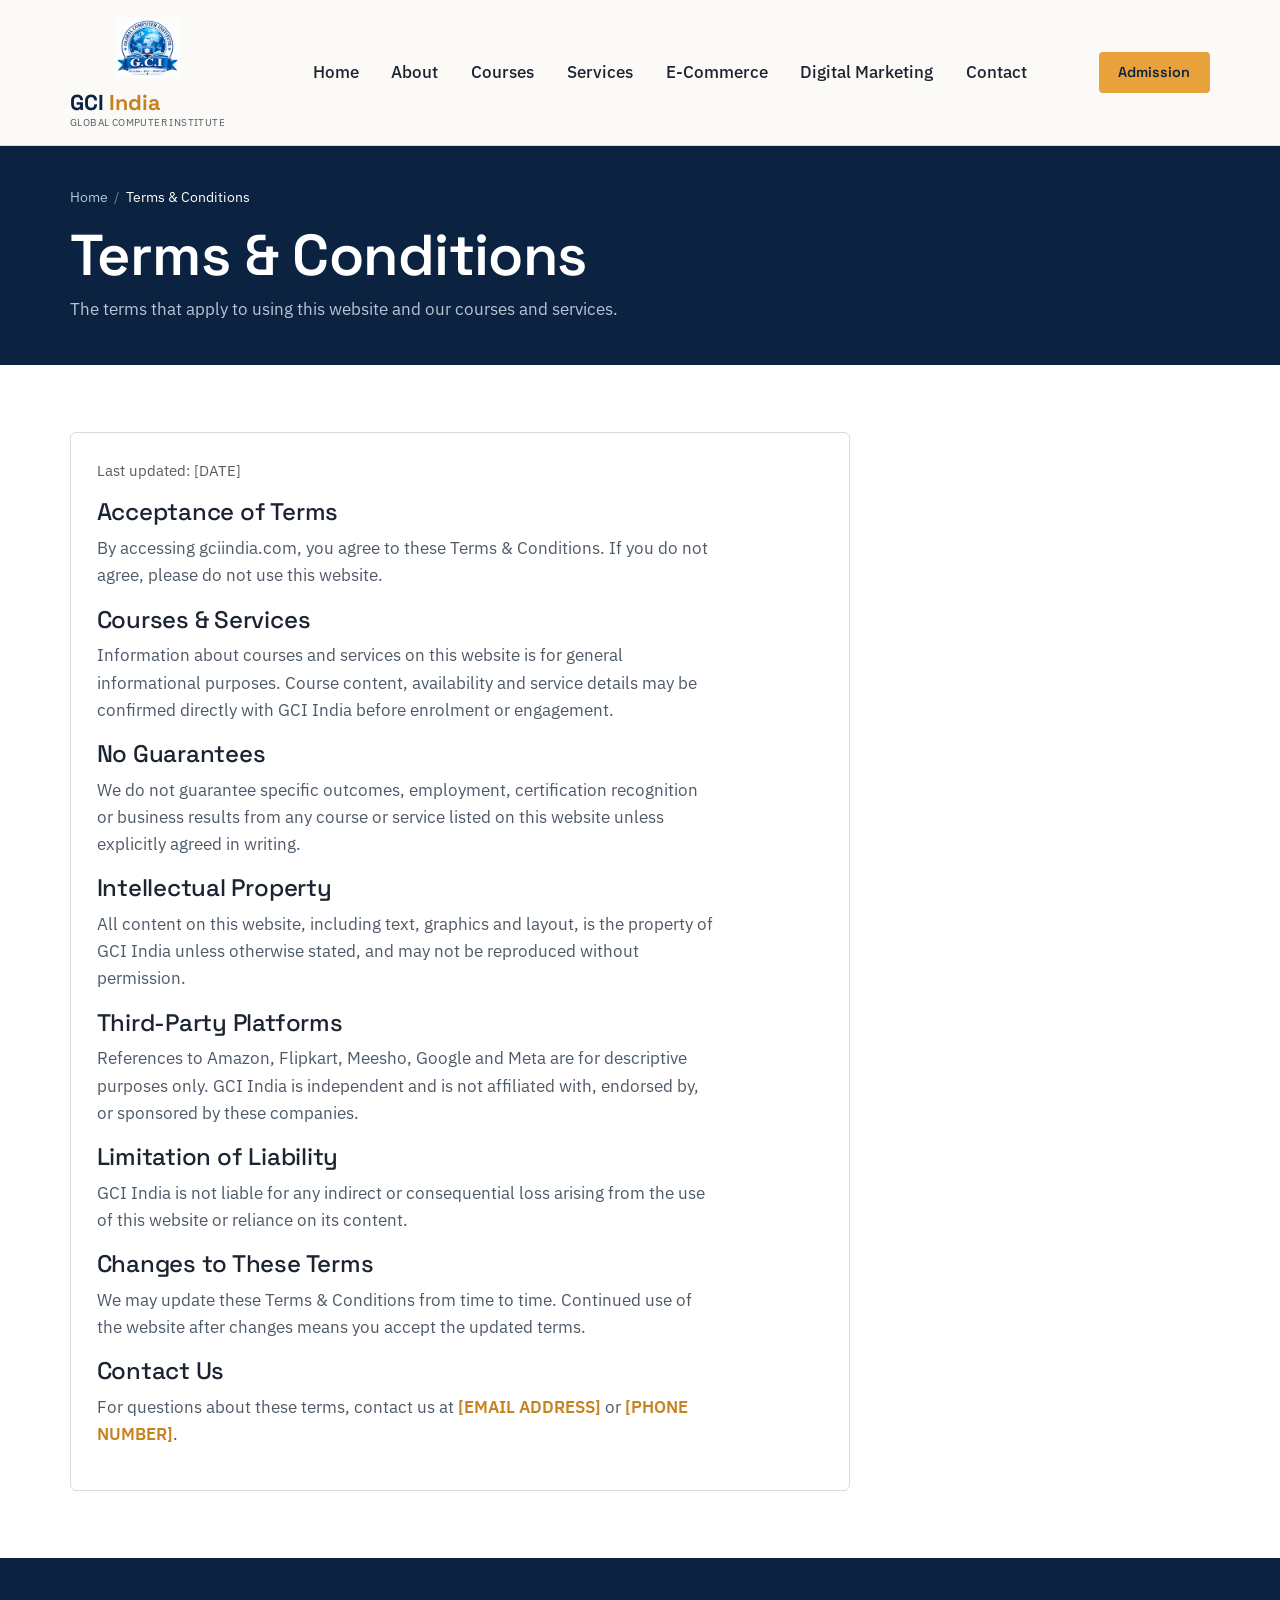
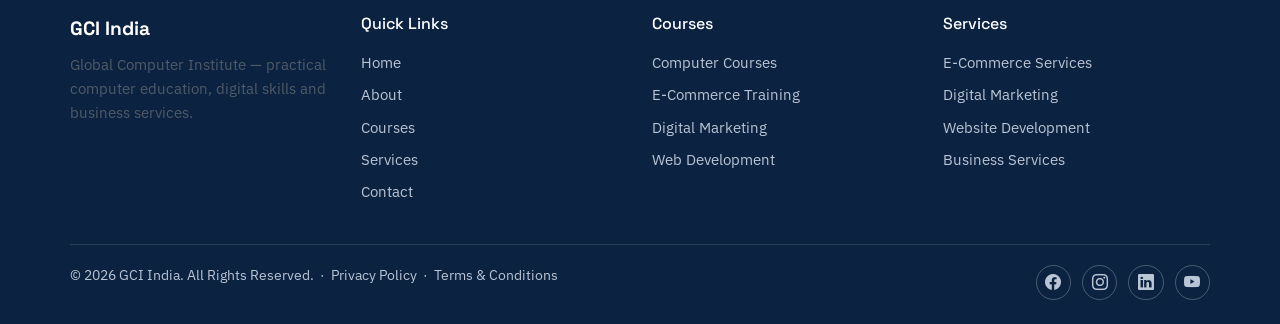
<file: terms.html>
<!DOCTYPE html>
<html lang="en">

<head>
    <meta charset="UTF-8">
    <meta name="viewport" content="width=device-width, initial-scale=1.0">
    <title>Terms &amp; Conditions | GCI India</title>
    <meta name="description" content="Read the terms and conditions for using the GCI India website and engaging with our courses and services.">
    <meta name="keywords" content="GCI India terms and conditions">
    <link rel="canonical" href="https://gciindia.com/terms.html">

    <meta property="og:type" content="website">
    <meta property="og:site_name" content="GCI India">
    <meta property="og:title" content="Terms &amp; Conditions | GCI India">
    <meta property="og:description" content="Read the terms and conditions for using the GCI India website and engaging with our courses and services.">
    <meta property="og:url" content="https://gciindia.com/terms.html">
    <meta property="og:image" content="https://gciindia.com/assets/images/general/gci-india-og.jpg">

    <meta name="twitter:card" content="summary_large_image">
    <meta name="twitter:title" content="Terms &amp; Conditions | GCI India">
    <meta name="twitter:description" content="Read the terms and conditions for using the GCI India website and engaging with our courses and services.">
    <meta name="twitter:image" content="https://gciindia.com/assets/images/general/gci-india-og.jpg">

    <link rel="icon" type="image/png" href="assets/images/logo/favicon.png">
    <link rel="preconnect" href="https://fonts.googleapis.com">
    <link rel="preconnect" href="https://fonts.gstatic.com" crossorigin>
    <link href="https://fonts.googleapis.com/css2?family=Space+Grotesk:wght@500;600;700&family=IBM+Plex+Sans:wght@400;500;600&display=swap" rel="stylesheet">
    <link href="https://cdn.jsdelivr.net/npm/bootstrap@5.3.3/dist/css/bootstrap.min.css" rel="stylesheet">
    <link rel="stylesheet" href="https://cdn.jsdelivr.net/npm/bootstrap-icons@1.11.3/font/bootstrap-icons.css">
    <link rel="stylesheet" href="style.css">
    <script type="application/ld+json">
        {
            "@context": "https://schema.org",
            "@type": "BreadcrumbList",
            "itemListElement": [{
                "@type": "ListItem",
                "position": 1,
                "name": "Home",
                "item": "https://gciindia.com/"
            }, {
                "@type": "ListItem",
                "position": 2,
                "name": "Terms &amp; Conditions",
                "item": "https://gciindia.com/terms.html"
            }]
        }
    </script>
    <link rel="icon" type="image/png" href="fevicom.png">
</head>

<body>
    <header class="site-header">
        <nav class="navbar navbar-expand-lg container-xl">
            <a class="navbar-brand brand" href="index.html">
                <img src="logo.png" alt="GCI - Global Computer Institute" class="gci-logo">
                <span class="brand-text">
        <span class="brand-name">GCI <span>India</span></span>
                <span class="brand-sub">GLOBAL COMPUTER INSTITUTE</span>
                </span>
            </a>

            <button class="navbar-toggler" type="button" data-bs-toggle="collapse" data-bs-target="#mainNav" aria-controls="mainNav" aria-expanded="false" aria-label="Toggle navigation">
      <i class="bi bi-list" style="font-size:1.5rem;"></i>
    </button>
            <div class="collapse navbar-collapse" id="mainNav">
                <ul class="navbar-nav mx-lg-auto my-3 my-lg-0 gap-lg-1">
                    <li class="nav-item"><a class="nav-link" href="index.html">Home</a></li>
                    <li class="nav-item"><a class="nav-link" href="about.html">About</a></li>
                    <li class="nav-item"><a class="nav-link" href="courses.html">Courses</a></li>
                    <li class="nav-item"><a class="nav-link" href="services.html">Services</a></li>
                    <li class="nav-item"><a class="nav-link" href="ecommerce-training.html">E-Commerce</a></li>
                    <li class="nav-item"><a class="nav-link" href="digital-marketing.html">Digital Marketing</a></li>
                    <li class="nav-item"><a class="nav-link" href="contact.html">Contact</a></li>
                </ul>
                <a href="https://docs.google.com/forms/d/e/1FAIpQLSdYwUHpZ2OV5kwBKcdTE857prVNl5zVw_SGHePV5wVA3DOsiw/viewform?usp=sharing&ouid=113961826681768798189" target="_blank" rel="noopener" class="btn btn-primary btn-sm">Admission</a>
            </div>
        </nav>
    </header>

    <main>
        <section class="page-hero">
            <div class="container-xl">
                <div class="breadcrumb"><a href="index.html">Home</a><span class="sep">/</span>Terms &amp; Conditions</div>
                <h1>Terms &amp; Conditions</h1>
                <p>The terms that apply to using this website and our courses and services.</p>
            </div>
        </section>

        <section>
            <div class="container-xl">
                <div class="card-plain" style="max-width:780px;">
                    <p class="small text-muted">Last updated: [DATE]</p>

                    <h2 class="h4">Acceptance of Terms</h2>
                    <p>By accessing gciindia.com, you agree to these Terms &amp; Conditions. If you do not agree, please do not use this website.</p>

                    <h2 class="h4">Courses &amp; Services</h2>
                    <p>Information about courses and services on this website is for general informational purposes. Course content, availability and service details may be confirmed directly with GCI India before enrolment or engagement.</p>

                    <h2 class="h4">No Guarantees</h2>
                    <p>We do not guarantee specific outcomes, employment, certification recognition or business results from any course or service listed on this website unless explicitly agreed in writing.</p>

                    <h2 class="h4">Intellectual Property</h2>
                    <p>All content on this website, including text, graphics and layout, is the property of GCI India unless otherwise stated, and may not be reproduced without permission.</p>

                    <h2 class="h4">Third-Party Platforms</h2>
                    <p>References to Amazon, Flipkart, Meesho, Google and Meta are for descriptive purposes only. GCI India is independent and is not affiliated with, endorsed by, or sponsored by these companies.</p>

                    <h2 class="h4">Limitation of Liability</h2>
                    <p>GCI India is not liable for any indirect or consequential loss arising from the use of this website or reliance on its content.</p>

                    <h2 class="h4">Changes to These Terms</h2>
                    <p>We may update these Terms &amp; Conditions from time to time. Continued use of the website after changes means you accept the updated terms.</p>

                    <h2 class="h4">Contact Us</h2>
                    <p>For questions about these terms, contact us at <span class="placeholder-text">[EMAIL ADDRESS]</span> or <span class="placeholder-text">[PHONE NUMBER]</span>.</p>
                </div>
            </div>
        </section>

    </main>

    <footer class="site-footer">
        <div class="container-xl">
            <div class="row g-4">
                <div class="col-6 col-lg-3">
                    <div class="footer-brand-name mb-2">GCI India</div>
                    <p class="small mb-0">Global Computer Institute — practical computer education, digital skills and business services.</p>
                </div>
                <div class="col-6 col-lg-3">
                    <h5>Quick Links</h5>
                    <ul class="footer-links">
                        <li><a href="index.html">Home</a></li>
                        <li><a href="about.html">About</a></li>
                        <li><a href="courses.html">Courses</a></li>
                        <li><a href="services.html">Services</a></li>
                        <li><a href="contact.html">Contact</a></li>
                    </ul>
                </div>
                <div class="col-6 col-lg-3">
                    <h5>Courses</h5>
                    <ul class="footer-links">
                        <li><a href="courses.html">Computer Courses</a></li>
                        <li><a href="ecommerce-training.html">E-Commerce Training</a></li>
                        <li><a href="digital-marketing.html">Digital Marketing</a></li>
                        <li><a href="web-development.html">Web Development</a></li>
                    </ul>
                </div>
                <div class="col-6 col-lg-3">
                    <h5>Services</h5>
                    <ul class="footer-links">
                        <li><a href="services.html">E-Commerce Services</a></li>
                        <li><a href="digital-marketing.html">Digital Marketing</a></li>
                        <li><a href="web-development.html">Website Development</a></li>
                        <li><a href="business-services.html">Business Services</a></li>
                    </ul>
                </div>
            </div>
            <div class="footer-bottom">
                <div>&copy; <span data-current-year>2026</span> GCI India. All Rights Reserved. &nbsp;·&nbsp; <a href="privacy-policy.html">Privacy Policy</a> &nbsp;·&nbsp; <a href="terms.html">Terms &amp; Conditions</a></div>
                <div class="social-row">
                    <a href="[SOCIAL MEDIA URL]" aria-label="Facebook"><i class="bi bi-facebook"></i></a>
                    <a href="[SOCIAL MEDIA URL]" aria-label="Instagram"><i class="bi bi-instagram"></i></a>
                    <a href="[SOCIAL MEDIA URL]" aria-label="LinkedIn"><i class="bi bi-linkedin"></i></a>
                    <a href="[SOCIAL MEDIA URL]" aria-label="YouTube"><i class="bi bi-youtube"></i></a>
                </div>
            </div>
        </div>
    </footer>

    <button id="scrollTopBtn" aria-label="Scroll to top"><i class="bi bi-arrow-up"></i></button>
    <script src="https://cdn.jsdelivr.net/npm/bootstrap@5.3.3/dist/js/bootstrap.bundle.min.js"></script>
    <script src="script.js"></script>
</body>

</html>
</file>
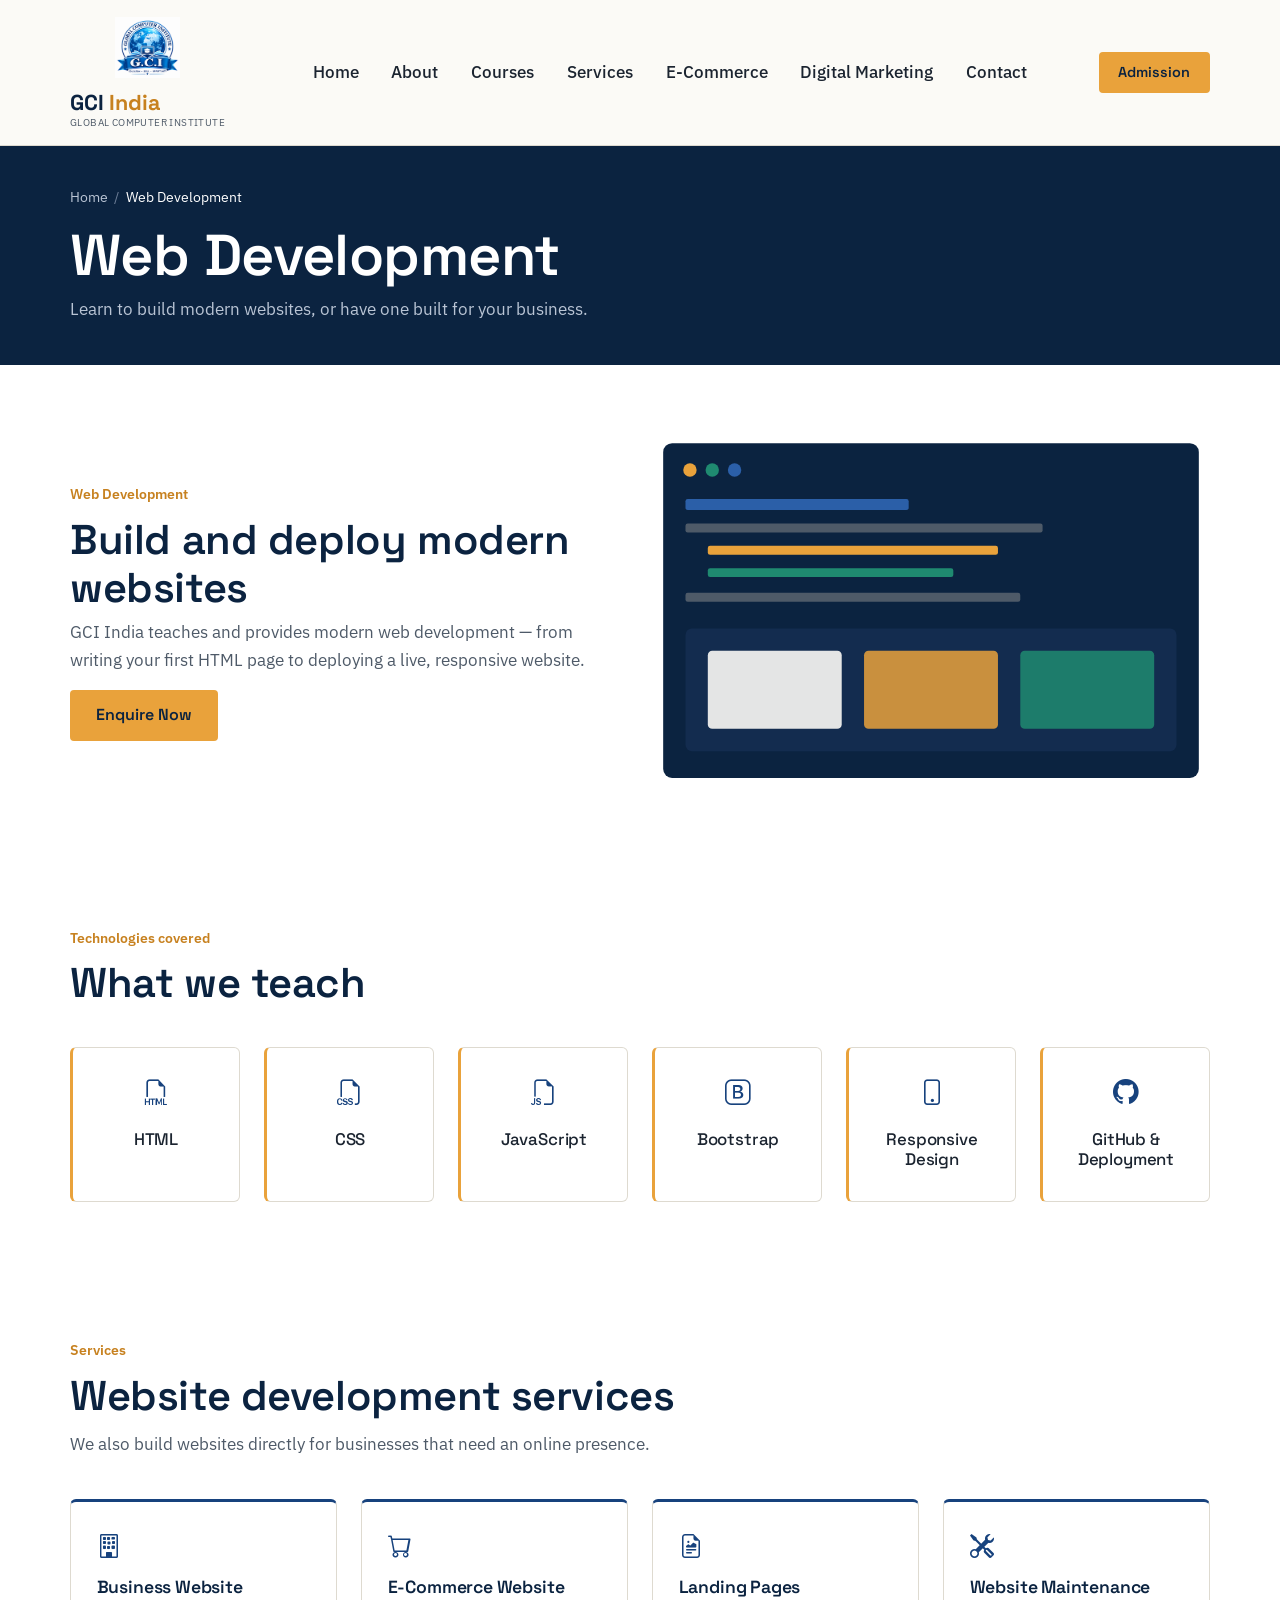
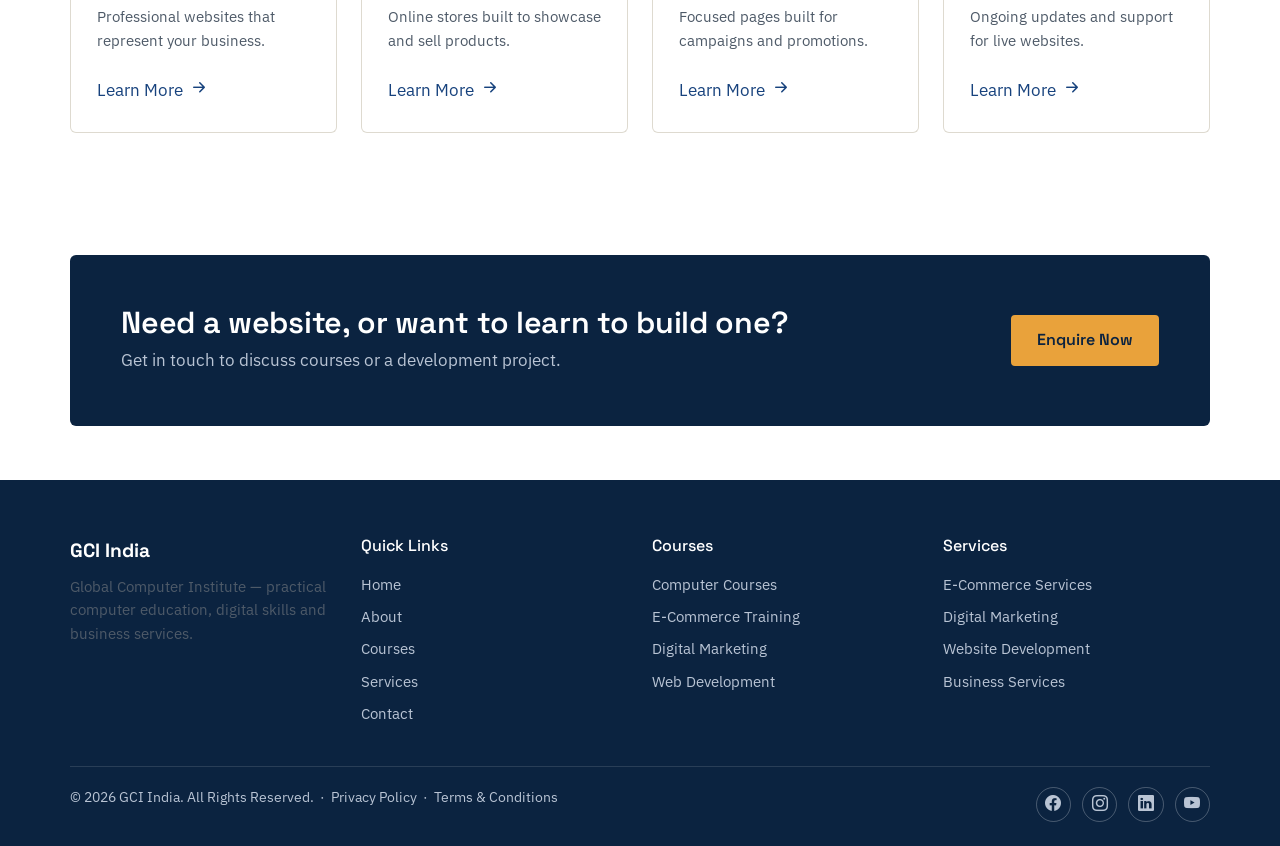
<file: web-development.html>
<!DOCTYPE html>
<html lang="en">

<head>
    <meta charset="UTF-8">
    <meta name="viewport" content="width=device-width, initial-scale=1.0">
    <title>Web Development Course &amp; Services | GCI India</title>
    <meta name="description" content="Learn HTML, CSS, JavaScript and Bootstrap, or get a business or e-commerce website built by GCI India.">
    <meta name="keywords" content="web development course, website development services, HTML CSS JavaScript course, responsive web design">
    <link rel="canonical" href="https://gciindia.com/web-development.html">

    <meta property="og:type" content="website">
    <meta property="og:site_name" content="GCI India">
    <meta property="og:title" content="Web Development Course &amp; Services | GCI India">
    <meta property="og:description" content="Learn HTML, CSS, JavaScript and Bootstrap, or get a business or e-commerce website built by GCI India.">
    <meta property="og:url" content="https://gciindia.com/web-development.html">
    <meta property="og:image" content="https://gciindia.com/assets/images/general/gci-india-og.jpg">

    <meta name="twitter:card" content="summary_large_image">
    <meta name="twitter:title" content="Web Development Course &amp; Services | GCI India">
    <meta name="twitter:description" content="Learn HTML, CSS, JavaScript and Bootstrap, or get a business or e-commerce website built by GCI India.">
    <meta name="twitter:image" content="https://gciindia.com/assets/images/general/gci-india-og.jpg">

    <link rel="icon" type="image/png" href="assets/images/logo/favicon.png">
    <link rel="preconnect" href="https://fonts.googleapis.com">
    <link rel="preconnect" href="https://fonts.gstatic.com" crossorigin>
    <link href="https://fonts.googleapis.com/css2?family=Space+Grotesk:wght@500;600;700&family=IBM+Plex+Sans:wght@400;500;600&display=swap" rel="stylesheet">
    <link href="https://cdn.jsdelivr.net/npm/bootstrap@5.3.3/dist/css/bootstrap.min.css" rel="stylesheet">
    <link rel="stylesheet" href="https://cdn.jsdelivr.net/npm/bootstrap-icons@1.11.3/font/bootstrap-icons.css">
    <link rel="stylesheet" href="style.css">
    <script type="application/ld+json">
        {
            "@context": "https://schema.org",
            "@type": "BreadcrumbList",
            "itemListElement": [{
                "@type": "ListItem",
                "position": 1,
                "name": "Home",
                "item": "https://gciindia.com/"
            }, {
                "@type": "ListItem",
                "position": 2,
                "name": "Web Development",
                "item": "https://gciindia.com/web-development.html"
            }]
        }
    </script>
    <link rel="icon" type="image/png" href="fevicom.png">
</head>

<body>
    <header class="site-header">
        <nav class="navbar navbar-expand-lg container-xl">
            <a class="navbar-brand brand" href="index.html">
                <img src="logo.png" alt="GCI - Global Computer Institute" class="gci-logo">
                <span class="brand-text">
        <span class="brand-name">GCI <span>India</span></span>
                <span class="brand-sub">GLOBAL COMPUTER INSTITUTE</span>
                </span>
            </a>

            <button class="navbar-toggler" type="button" data-bs-toggle="collapse" data-bs-target="#mainNav" aria-controls="mainNav" aria-expanded="false" aria-label="Toggle navigation">
      <i class="bi bi-list" style="font-size:1.5rem;"></i>
    </button>
            <div class="collapse navbar-collapse" id="mainNav">
                <ul class="navbar-nav mx-lg-auto my-3 my-lg-0 gap-lg-1">
                    <li class="nav-item"><a class="nav-link" href="index.html">Home</a></li>
                    <li class="nav-item"><a class="nav-link" href="about.html">About</a></li>
                    <li class="nav-item"><a class="nav-link" href="courses.html">Courses</a></li>
                    <li class="nav-item"><a class="nav-link" href="services.html">Services</a></li>
                    <li class="nav-item"><a class="nav-link" href="ecommerce-training.html">E-Commerce</a></li>
                    <li class="nav-item"><a class="nav-link" href="digital-marketing.html">Digital Marketing</a></li>
                    <li class="nav-item"><a class="nav-link" href="contact.html">Contact</a></li>
                </ul>
                <a href="https://docs.google.com/forms/d/e/1FAIpQLSdYwUHpZ2OV5kwBKcdTE857prVNl5zVw_SGHePV5wVA3DOsiw/viewform?usp=sharing&ouid=113961826681768798189" target="_blank" rel="noopener" class="btn btn-primary btn-sm">Admission</a>
            </div>
        </nav>
    </header>

    <main>
        <section class="page-hero">
            <div class="container-xl">
                <div class="breadcrumb"><a href="index.html">Home</a><span class="sep">/</span>Web Development</div>
                <h1>Web Development</h1>
                <p>Learn to build modern websites, or have one built for your business.</p>
            </div>
        </section>

        <section>
            <div class="container-xl">
                <div class="row align-items-center gy-4">
                    <div class="col-lg-6">
                        <span class="kicker">Web Development</span>
                        <h2>Build and deploy modern websites</h2>
                        <p>GCI India teaches and provides modern web development — from writing your first HTML page to deploying a live, responsive website.</p>
                        <a href="contact.html" class="btn btn-primary">Enquire Now</a>
                    </div>
                    <div class="col-lg-6">
                        <svg viewBox="0 0 500 320" xmlns="http://www.w3.org/2000/svg" role="img" aria-label="Illustration of a code editor window" style="width:100%;height:auto;">
          <rect x="10" y="10" width="480" height="300" rx="8" fill="#0B2340"/>
          <circle cx="34" cy="34" r="6" fill="#E9A23B"/>
          <circle cx="54" cy="34" r="6" fill="#1F8A70"/>
          <circle cx="74" cy="34" r="6" fill="#2B5FA8"/>
          <rect x="30" y="60" width="200" height="10" rx="2" fill="#2B5FA8"/>
          <rect x="30" y="82" width="320" height="8" rx="2" fill="#4E5A68"/>
          <rect x="50" y="102" width="260" height="8" rx="2" fill="#E9A23B"/>
          <rect x="50" y="122" width="220" height="8" rx="2" fill="#1F8A70"/>
          <rect x="30" y="144" width="300" height="8" rx="2" fill="#4E5A68"/>
          <rect x="30" y="176" width="440" height="110" rx="6" fill="#132C4F"/>
          <rect x="50" y="196" width="120" height="70" rx="4" fill="#FBFAF6" opacity="0.9"/>
          <rect x="190" y="196" width="120" height="70" rx="4" fill="#E9A23B" opacity="0.85"/>
          <rect x="330" y="196" width="120" height="70" rx="4" fill="#1F8A70" opacity="0.85"/>
        </svg>
                    </div>
                </div>
            </div>
        </section>

        <section class="section-alt">
            <div class="container-xl">
                <div class="section-head">
                    <span class="kicker">Technologies covered</span>
                    <h2>What we teach</h2>
                </div>
                <div class="row g-4">
                    <div class="col-6 col-md-4 col-lg-2">
                        <div class="card-plain trust-card h-100 text-center"><i class="bi bi-filetype-html"></i>
                            <h3 class="h6">HTML</h3>
                        </div>
                    </div>
                    <div class="col-6 col-md-4 col-lg-2">
                        <div class="card-plain trust-card h-100 text-center"><i class="bi bi-filetype-css"></i>
                            <h3 class="h6">CSS</h3>
                        </div>
                    </div>
                    <div class="col-6 col-md-4 col-lg-2">
                        <div class="card-plain trust-card h-100 text-center"><i class="bi bi-filetype-js"></i>
                            <h3 class="h6">JavaScript</h3>
                        </div>
                    </div>
                    <div class="col-6 col-md-4 col-lg-2">
                        <div class="card-plain trust-card h-100 text-center"><i class="bi bi-bootstrap"></i>
                            <h3 class="h6">Bootstrap</h3>
                        </div>
                    </div>
                    <div class="col-6 col-md-4 col-lg-2">
                        <div class="card-plain trust-card h-100 text-center"><i class="bi bi-phone"></i>
                            <h3 class="h6">Responsive Design</h3>
                        </div>
                    </div>
                    <div class="col-6 col-md-4 col-lg-2">
                        <div class="card-plain trust-card h-100 text-center"><i class="bi bi-github"></i>
                            <h3 class="h6">GitHub &amp; Deployment</h3>
                        </div>
                    </div>
                </div>
            </div>
        </section>

        <section>
            <div class="container-xl">
                <div class="section-head">
                    <span class="kicker">Services</span>
                    <h2>Website development services</h2>
                    <p>We also build websites directly for businesses that need an online presence.</p>
                </div>
                <div class="row g-4">
                    <div class="col-sm-6 col-lg-3">
                        <div class="card-plain service-card h-100"><i class="bi bi-building"></i>
                            <h3>Business Website</h3>
                            <p>Professional websites that represent your business.</p><a href="services.html">Learn More <i class="bi bi-arrow-right-short"></i></a></div>
                    </div>
                    <div class="col-sm-6 col-lg-3">
                        <div class="card-plain service-card h-100"><i class="bi bi-cart"></i>
                            <h3>E-Commerce Website</h3>
                            <p>Online stores built to showcase and sell products.</p><a href="services.html">Learn More <i class="bi bi-arrow-right-short"></i></a></div>
                    </div>
                    <div class="col-sm-6 col-lg-3">
                        <div class="card-plain service-card h-100"><i class="bi bi-file-earmark-richtext"></i>
                            <h3>Landing Pages</h3>
                            <p>Focused pages built for campaigns and promotions.</p><a href="services.html">Learn More <i class="bi bi-arrow-right-short"></i></a></div>
                    </div>
                    <div class="col-sm-6 col-lg-3">
                        <div class="card-plain service-card h-100"><i class="bi bi-tools"></i>
                            <h3>Website Maintenance</h3>
                            <p>Ongoing updates and support for live websites.</p><a href="services.html">Learn More <i class="bi bi-arrow-right-short"></i></a></div>
                    </div>
                </div>
            </div>
        </section>

        <section class="section-alt section-tight">
            <div class="container-xl">
                <div class="cta-band">
                    <div>
                        <h2>Need a website, or want to learn to build one?</h2>
                        <p>Get in touch to discuss courses or a development project.</p>
                    </div>
                    <a href="contact.html" class="btn btn-primary">Enquire Now</a>
                </div>
            </div>
        </section>

    </main>

    <footer class="site-footer">
        <div class="container-xl">
            <div class="row g-4">
                <div class="col-6 col-lg-3">
                    <div class="footer-brand-name mb-2">GCI India</div>
                    <p class="small mb-0">Global Computer Institute — practical computer education, digital skills and business services.</p>
                </div>
                <div class="col-6 col-lg-3">
                    <h5>Quick Links</h5>
                    <ul class="footer-links">
                        <li><a href="index.html">Home</a></li>
                        <li><a href="about.html">About</a></li>
                        <li><a href="courses.html">Courses</a></li>
                        <li><a href="services.html">Services</a></li>
                        <li><a href="contact.html">Contact</a></li>
                    </ul>
                </div>
                <div class="col-6 col-lg-3">
                    <h5>Courses</h5>
                    <ul class="footer-links">
                        <li><a href="courses.html">Computer Courses</a></li>
                        <li><a href="ecommerce-training.html">E-Commerce Training</a></li>
                        <li><a href="digital-marketing.html">Digital Marketing</a></li>
                        <li><a href="web-development.html">Web Development</a></li>
                    </ul>
                </div>
                <div class="col-6 col-lg-3">
                    <h5>Services</h5>
                    <ul class="footer-links">
                        <li><a href="services.html">E-Commerce Services</a></li>
                        <li><a href="digital-marketing.html">Digital Marketing</a></li>
                        <li><a href="web-development.html">Website Development</a></li>
                        <li><a href="business-services.html">Business Services</a></li>
                    </ul>
                </div>
            </div>
            <div class="footer-bottom">
                <div>&copy; <span data-current-year>2026</span> GCI India. All Rights Reserved. &nbsp;·&nbsp; <a href="privacy-policy.html">Privacy Policy</a> &nbsp;·&nbsp; <a href="terms.html">Terms &amp; Conditions</a></div>
                <div class="social-row">
                    <a href="[SOCIAL MEDIA URL]" aria-label="Facebook"><i class="bi bi-facebook"></i></a>
                    <a href="[SOCIAL MEDIA URL]" aria-label="Instagram"><i class="bi bi-instagram"></i></a>
                    <a href="[SOCIAL MEDIA URL]" aria-label="LinkedIn"><i class="bi bi-linkedin"></i></a>
                    <a href="[SOCIAL MEDIA URL]" aria-label="YouTube"><i class="bi bi-youtube"></i></a>
                </div>
            </div>
        </div>
    </footer>

    <button id="scrollTopBtn" aria-label="Scroll to top"><i class="bi bi-arrow-up"></i></button>
    <script src="https://cdn.jsdelivr.net/npm/bootstrap@5.3.3/dist/js/bootstrap.bundle.min.js"></script>
    <script src="script.js"></script>
</body>

</html>
</file>
<file: style.css>
/* =========================================================
   GCI India — Design System
   Palette: deep royal blue + navy, warm amber accent, teal growth accent
   Type: Space Grotesk (display/headings) + IBM Plex Sans (body/UI)
   ========================================================= */

:root {
    /* Color */
    --color-primary: #17427D;
    /* royal blue */
    --color-primary-dark: #0B2340;
    /* deep navy */
    --color-primary-light: #2B5FA8;
    --color-accent: #E9A23B;
    /* warm amber - CTAs, highlights */
    --color-accent-dark: #C7811F;
    --color-growth: #1F8A70;
    /* teal - e-commerce / growth moments */
    --color-bg: #FFFFFF;
    /* warm off-white */
    --color-bg-alt: #FFFFFF;
    /* slightly deeper warm panel */
    --color-surface: #FFFFFF;
    --color-text: #1B2430;
    /* charcoal */
    --color-text-muted: #4E5A68;
    --color-border: #DEDAD0;
    --color-border-strong: #C9C3B4;
    /* Type */
    --font-display: "Space Grotesk", "Segoe UI", sans-serif;
    --font-body: "IBM Plex Sans", "Segoe UI", sans-serif;
    /* Scale */
    --step-0: clamp(1rem, 0.96rem + 0.2vw, 1.0625rem);
    --step-1: clamp(1.2rem, 1.12rem + 0.4vw, 1.4rem);
    --step-2: clamp(1.5rem, 1.34rem + 0.8vw, 1.9rem);
    --step-3: clamp(1.9rem, 1.6rem + 1.4vw, 2.6rem);
    --step-4: clamp(2.4rem, 1.9rem + 2.2vw, 3.6rem);
    --radius-sm: 4px;
    --radius-md: 6px;
    --shadow-1: 0 1px 2px rgba(11, 35, 64, 0.06), 0 1px 1px rgba(11, 35, 64, 0.04);
    --shadow-2: 0 8px 24px -12px rgba(11, 35, 64, 0.28);
    --container: 1180px;
}

*,
*::before,
*::after {
    box-sizing: border-box;
}

html {
    scroll-behavior: smooth;
}

@media (prefers-reduced-motion: reduce) {
    html {
        scroll-behavior: auto;
    }
    *,
    *::before,
    *::after {
        animation-duration: 0.001ms !important;
        animation-iteration-count: 1 !important;
        transition-duration: 0.001ms !important;
    }
}

body {
    font-family: var(--font-body);
    font-size: var(--step-0);
    color: var(--color-text);
    background: var(--color-bg);
    line-height: 1.6;
    -webkit-font-smoothing: antialiased;
}

h1,
h2,
h3,
h4,
.font-display {
    font-family: var(--font-display);
    color: var(--color-primary-dark);
    line-height: 1.15;
    font-weight: 600;
    letter-spacing: -0.01em;
}

h1 {
    font-size: var(--step-4);
}

h2 {
    font-size: var(--step-3);
}

h3 {
    font-size: var(--step-2);
}

h4 {
    font-size: var(--step-1);
}

p {
    color: var(--color-text-muted);
    max-width: 62ch;
}

p.no-measure {
    max-width: none;
}

a {
    color: var(--color-primary);
    text-decoration: none;
}

a:hover {
    color: var(--color-primary-light);
}

.container-xl {
    width: 100%;
    max-width: var(--container);
    margin-inline: auto;
    padding-inline: 1.25rem;
}

section {
    padding-block: clamp(3rem, 4vw + 1rem, 5.5rem);
}

.section-tight {
    padding-block: clamp(2rem, 3vw + 1rem, 3.5rem);
}

.section-alt {
    background: var(--color-bg-alt);
}

.section-dark {
    background: var(--color-primary-dark);
    color: #E7ECF4;
}

.section-dark h2,
.section-dark h3,
.section-dark h4 {
    color: #FFFFFF;
}

.section-dark p {
    color: #B9C4D4;
}

.section-head {
    max-width: 42rem;
    margin-bottom: 2.5rem;
}

.section-head p {
    margin-top: 0.75rem;
}

.kicker {
    display: inline-block;
    color: var(--color-accent-dark);
    font-weight: 600;
    font-size: 0.85rem;
    margin-bottom: 0.6rem;
}


/* Focus visibility */

a:focus-visible,
button:focus-visible,
.btn:focus-visible,
input:focus-visible,
.nav-link:focus-visible {
    outline: 3px solid var(--color-accent);
    outline-offset: 2px;
}


/* ---------- Buttons ---------- */

.btn {
    font-family: var(--font-display);
    font-weight: 600;
    border-radius: var(--radius-sm);
    padding: 0.72rem 1.5rem;
    border: 2px solid transparent;
    display: inline-flex;
    align-items: center;
    gap: 0.5rem;
    transition: transform .15s ease, background-color .15s ease, color .15s ease, border-color .15s ease;
}

.btn:active {
    transform: translateY(1px);
}

.btn-primary {
    background: var(--color-accent);
    color: var(--color-primary-dark);
    border-color: var(--color-accent);
}

.btn-primary:hover {
    background: var(--color-accent-dark);
    border-color: var(--color-accent-dark);
    color: var(--color-primary-dark);
}

.btn-outline-light {
    background: transparent;
    color: #fff;
    border-color: rgba(255, 255, 255, 0.55);
}

.btn-outline-light:hover {
    background: rgba(255, 255, 255, 0.12);
    color: #fff;
    border-color: #fff;
}

.btn-outline {
    background: transparent;
    color: var(--color-primary);
    border-color: var(--color-primary);
}

.btn-outline:hover {
    background: var(--color-primary);
    color: #fff;
}

.btn-sm {
    padding: 0.5rem 1.1rem;
    font-size: 0.9rem;
}

.btn-block {
    width: 100%;
    justify-content: center;
}


/* ---------- Navbar ---------- */

.site-header {
    position: sticky;
    top: 0;
    z-index: 1030;
    background: rgba(251, 250, 246, 0.92);
    backdrop-filter: saturate(180%) blur(8px);
    border-bottom: 1px solid var(--color-border);
    transition: box-shadow .2s ease, background-color .2s ease;
}

.site-header.is-scrolled {
    box-shadow: var(--shadow-1);
}

.navbar {
    padding-block: 0.65rem;
}

.brand {
    display: flex;
    flex-direction: column;
    line-height: 1.05;
}

.brand-name {
    font-family: var(--font-display);
    font-weight: 700;
    font-size: 1.35rem;
    color: var(--color-primary-dark);
}

.brand-name span {
    color: var(--color-accent-dark);
}

.brand-sub {
    font-size: 0.68rem;
    letter-spacing: 0.04em;
    color: var(--color-text-muted);
}

.nav-link {
    font-weight: 500;
    color: var(--color-text) !important;
    padding: 0.5rem 0.9rem !important;
    border-radius: var(--radius-sm);
    position: relative;
}

.nav-link.active,
.nav-link[aria-current="page"] {
    color: var(--color-primary) !important;
    font-weight: 600;
}

.nav-link:hover {
    color: var(--color-primary) !important;
}

.navbar-toggler {
    border: 1px solid var(--color-border-strong);
    padding: 0.35rem 0.55rem;
}

.navbar-toggler:focus {
    box-shadow: 0 0 0 3px rgba(233, 162, 59, 0.5);
}


/* ---------- Hero ---------- */

.hero {
    padding-block: clamp(2.5rem, 5vw, 4.5rem);
}

.hero-copy .kicker {
    color: var(--color-growth);
}

.hero h1 {
    margin-bottom: 1rem;
}

.hero-lede {
    font-size: 1.1rem;
    margin-bottom: 1.75rem;
}

.hero-ctas {
    display: flex;
    gap: 0.9rem;
    flex-wrap: wrap;
    margin-bottom: 1.75rem;
}

.hero-stats {
    display: flex;
    gap: 1.75rem;
    flex-wrap: wrap;
    padding-top: 1.25rem;
    border-top: 1px solid var(--color-border);
}

.hero-stats .stat-num {
    font-family: var(--font-display);
    font-size: 1.4rem;
    font-weight: 700;
    color: var(--color-primary);
    display: block;
}

.hero-stats .stat-label {
    font-size: 0.82rem;
    color: var(--color-text-muted);
}

.hero-visual {
    width: 100%;
    height: auto;
}


/* ---------- Cards ---------- */

.card-plain {
    background: var(--color-surface);
    border: 1px solid var(--color-border);
    border-radius: var(--radius-md);
    padding: 1.6rem;
    height: 100%;
}

.trust-card {
    border-left: 3px solid var(--color-accent);
}

.trust-card .bi {
    font-size: 1.6rem;
    color: var(--color-primary);
    margin-bottom: 0.9rem;
    display: block;
}

.trust-card h3 {
    font-size: 1.05rem;
    margin-bottom: 0.4rem;
}

.trust-card p {
    font-size: 0.92rem;
    margin-bottom: 0;
}

.course-card {
    display: flex;
    flex-direction: column;
    transition: box-shadow .15s ease, border-color .15s ease;
}

.course-card:hover {
    box-shadow: var(--shadow-2);
    border-color: var(--color-border-strong);
}

.course-card .cat-tag {
    align-self: flex-start;
    font-size: 0.72rem;
    font-weight: 600;
    letter-spacing: .02em;
    color: var(--color-growth);
    background: rgba(31, 138, 112, 0.1);
    padding: 0.2rem 0.6rem;
    border-radius: 999px;
    margin-bottom: 0.9rem;
}

.course-card h3 {
    font-size: 1.15rem;
    margin-bottom: 0.5rem;
}

.course-card .skills {
    font-size: 0.85rem;
    color: var(--color-text-muted);
    margin-bottom: 1.1rem;
}

.course-card .card-actions {
    margin-top: auto;
    display: flex;
    gap: 0.6rem;
    flex-wrap: wrap;
    padding-top: 0.5rem;
}

.service-card {
    border-top: 3px solid var(--color-primary);
}

.service-card .bi {
    font-size: 1.5rem;
    color: var(--color-primary);
}

.service-card h3 {
    font-size: 1.1rem;
    margin: 0.7rem 0 0.5rem;
}

.service-card p {
    font-size: 0.92rem;
}

.icon-badge {
    width: 2.75rem;
    height: 2.75rem;
    border-radius: var(--radius-sm);
    background: rgba(23, 66, 125, 0.09);
    display: flex;
    align-items: center;
    justify-content: center;
    color: var(--color-primary);
    font-size: 1.3rem;
    margin-bottom: 0.9rem;
}


/* ---------- Why choose ---------- */

.why-item {
    display: flex;
    gap: 0.9rem;
    align-items: flex-start;
}

.why-item .bi {
    color: var(--color-accent-dark);
    font-size: 1.2rem;
    margin-top: 0.15rem;
}

.why-item h4 {
    font-size: 1rem;
    margin-bottom: 0.25rem;
}

.why-item p {
    font-size: 0.9rem;
    margin-bottom: 0;
}


/* ---------- Testimonials ---------- */

.testimonial-card {
    background: var(--color-surface);
    border: 1px dashed var(--color-border-strong);
    border-radius: var(--radius-md);
    padding: 1.6rem;
}

.testimonial-card .bi {
    color: var(--color-border-strong);
    font-size: 1.6rem;
}

.testimonial-card p {
    font-style: italic;
    margin: 0.8rem 0 1rem;
}

.testimonial-name {
    font-weight: 600;
    color: var(--color-primary-dark);
    font-size: 0.92rem;
}

.testimonial-role {
    font-size: 0.8rem;
    color: var(--color-text-muted);
}


/* ---------- FAQ / Accordion ---------- */

.accordion-item {
    border: 1px solid var(--color-border);
    border-radius: var(--radius-md) !important;
    overflow: hidden;
    margin-bottom: 0.75rem;
}

.accordion-button {
    font-family: var(--font-display);
    font-weight: 600;
    color: var(--color-primary-dark);
    background: var(--color-surface);
}

.accordion-button:not(.collapsed) {
    background: rgba(23, 66, 125, 0.06);
    color: var(--color-primary);
    box-shadow: none;
}

.accordion-button:focus {
    box-shadow: 0 0 0 3px rgba(233, 162, 59, 0.4);
}

.accordion-button::after {
    filter: none;
}


/* ---------- CTA band ---------- */

.cta-band {
    background: var(--color-primary-dark);
    color: #fff;
    border-radius: var(--radius-md);
    padding: clamp(2rem, 4vw, 3.2rem);
    display: flex;
    align-items: center;
    justify-content: space-between;
    gap: 2rem;
    flex-wrap: wrap;
}

.cta-band h2 {
    color: #fff;
    font-size: var(--step-2);
    margin-bottom: 0.4rem;
}

.cta-band p {
    color: #B9C4D4;
    margin-bottom: 0;
}


/* ---------- Contact ---------- */

.contact-tile {
    display: flex;
    gap: 1rem;
    align-items: flex-start;
    border: 1px solid var(--color-border);
    border-radius: var(--radius-md);
    padding: 1.4rem;
    background: var(--color-surface);
}

.contact-tile .bi {
    font-size: 1.4rem;
    color: var(--color-primary);
}

.contact-tile h4 {
    font-size: 1rem;
    margin-bottom: 0.25rem;
}

.contact-tile p {
    font-size: 0.9rem;
    margin-bottom: 0.6rem;
}

.placeholder-text {
    color: var(--color-accent-dark);
    font-weight: 600;
}

.map-frame {
    border: 1px solid var(--color-border);
    border-radius: var(--radius-md);
    overflow: hidden;
    height: 320px;
}

.map-frame iframe {
    width: 100%;
    height: 100%;
    border: 0;
}


/* ---------- Footer ---------- */

.site-footer {
    background: var(--color-primary-dark);
    color: #B9C4D4;
    padding-block: 3.5rem 1.5rem;
}

.site-footer h5 {
    color: #fff;
    font-family: var(--font-display);
    font-size: 1rem;
    margin-bottom: 1.1rem;
}

.site-footer a {
    color: #B9C4D4;
}

.site-footer a:hover {
    color: var(--color-accent);
}

.footer-links {
    list-style: none;
    padding: 0;
    margin: 0;
    display: flex;
    flex-direction: column;
    gap: 0.55rem;
    font-size: 0.92rem;
}

.footer-brand-name {
    font-family: var(--font-display);
    font-weight: 700;
    font-size: 1.2rem;
    color: #fff;
}

.footer-bottom {
    border-top: 1px solid rgba(255, 255, 255, 0.12);
    margin-top: 2.5rem;
    padding-top: 1.25rem;
    display: flex;
    justify-content: space-between;
    flex-wrap: wrap;
    gap: 0.8rem;
    font-size: 0.85rem;
}

.social-row {
    display: flex;
    gap: 0.7rem;
}

.social-row a {
    width: 2.2rem;
    height: 2.2rem;
    border-radius: 50%;
    border: 1px solid rgba(255, 255, 255, 0.25);
    display: flex;
    align-items: center;
    justify-content: center;
    font-size: 1rem;
}

.social-row a:hover {
    border-color: var(--color-accent);
    background: rgba(233, 162, 59, 0.12);
}


/* ---------- Scroll to top ---------- */

#scrollTopBtn {
    position: fixed;
    right: 1.2rem;
    bottom: 1.2rem;
    z-index: 1040;
    width: 2.9rem;
    height: 2.9rem;
    border-radius: 50%;
    background: var(--color-primary);
    color: #fff;
    border: none;
    display: none;
    align-items: center;
    justify-content: center;
    font-size: 1.2rem;
    box-shadow: var(--shadow-2);
}

#scrollTopBtn.show {
    display: flex;
}


/* ---------- Breadcrumb / page header ---------- */

.page-hero {
    background: var(--color-primary-dark);
    color: #fff;
    padding-block: 2.6rem;
}

.page-hero h1 {
    color: #fff;
    margin-bottom: 0.5rem;
}

.page-hero p {
    color: #B9C4D4;
    margin-bottom: 0;
}

.breadcrumb {
    font-size: 0.85rem;
    margin-bottom: 0.8rem;
}

.breadcrumb a {
    color: #B9C4D4;
}

.breadcrumb a:hover {
    color: #fff;
}

.breadcrumb .sep {
    margin: 0 0.4rem;
    color: #6E7F97;
}


/* ---------- Misc ---------- */

.divider {
    height: 1px;
    background: var(--color-border);
    border: 0;
    margin-block: 0;
}

.badge-soft {
    background: rgba(31, 138, 112, 0.1);
    color: var(--color-growth);
    font-weight: 600;
    border-radius: 999px;
    padding: 0.25rem 0.7rem;
    font-size: 0.78rem;
}

.text-accent {
    color: var(--color-accent-dark);
}

.lazy-img {
    background: var(--color-bg-alt);
}


/* ---------- 404 ---------- */

.error-page {
    min-height: 60vh;
    display: flex;
    align-items: center;
}

.error-code {
    font-family: var(--font-display);
    font-size: clamp(4rem, 12vw, 8rem);
    font-weight: 700;
    color: var(--color-primary);
    line-height: 1;
}


/* ---------- Scroll reveal ---------- */

[data-reveal] {
    opacity: 0;
    transform: translateY(14px);
    transition: opacity .5s ease, transform .5s ease;
}

[data-reveal].is-visible {
    opacity: 1;
    transform: translateY(0);
}

@media (prefers-reduced-motion: reduce) {
    [data-reveal] {
        opacity: 1;
        transform: none;
        transition: none;
    }
}

@media (max-width: 991.98px) {
    .hero-visual {
        margin-top: 2rem;
    }
    .cta-band {
        text-align: left;
    }
}


/* GCI logo image size fix */

img {
    max-width: 100%;
    height: auto;
}


/* Logo ko responsive rakhein */

.site-logo {
    width: 150px;
    height: 70px;
    object-fit: contain;
    display: block;
}


/* Agar logo kisi hero/banner section mein hai */

.logo-container {
    display: flex;
    justify-content: center;
    align-items: center;
    overflow: hidden;
}

.logo-container img {
    width: 100%;
    max-width: 450px;
    height: auto;
    object-fit: contain;
}


/* GCI Navbar Logo */

.gci-logo {
    width: 65px;
    height: 65px;
    object-fit: contain;
    flex-shrink: 0;
}

.brand {
    display: flex;
    align-items: center;
    gap: 10px;
    text-decoration: none;
}

.brand-text {
    display: flex;
    flex-direction: column;
}

.brand-name {
    line-height: 1.2;
}

.brand-sub {
    font-size: 10px;
    line-height: 1.3;
}

@media (max-width: 576px) {
    .gci-logo {
        width: 48px;
        height: 48px;
    }
    .brand-sub {
        font-size: 8px;
    }
}
</file>
